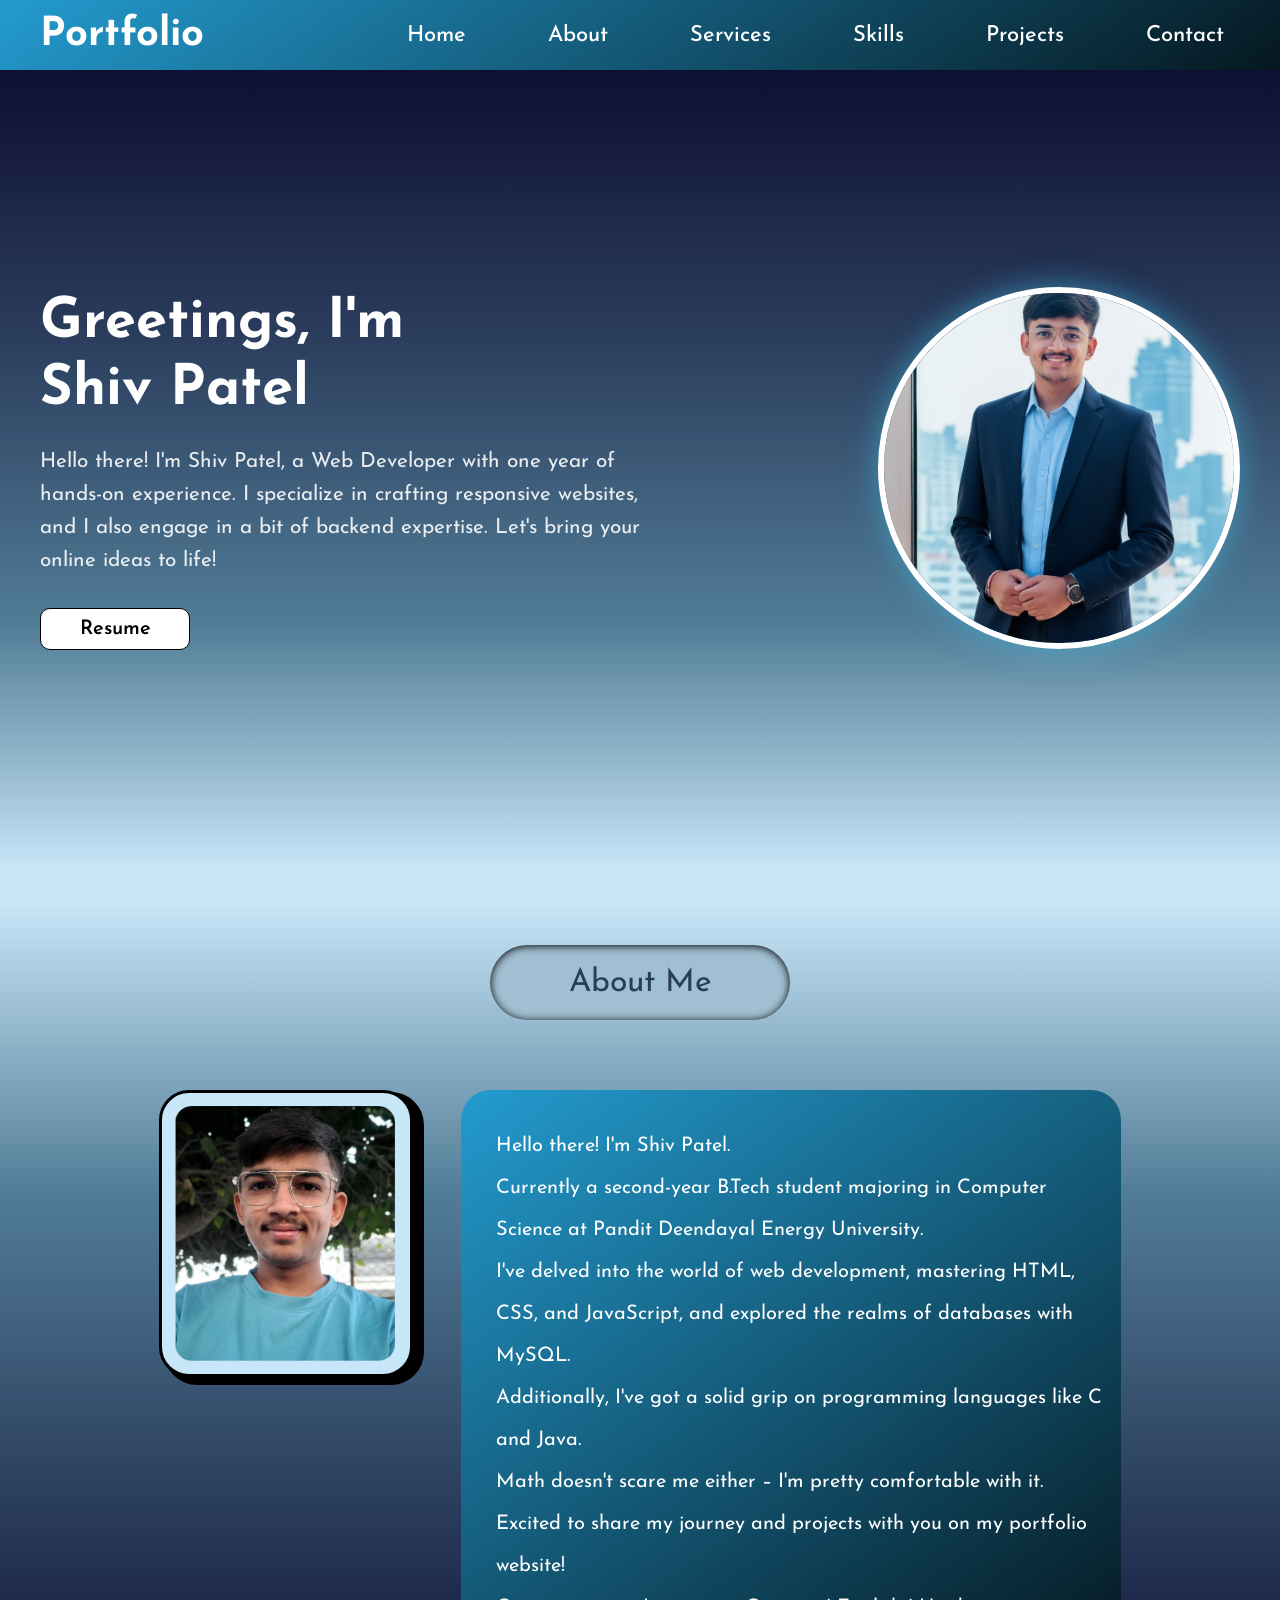
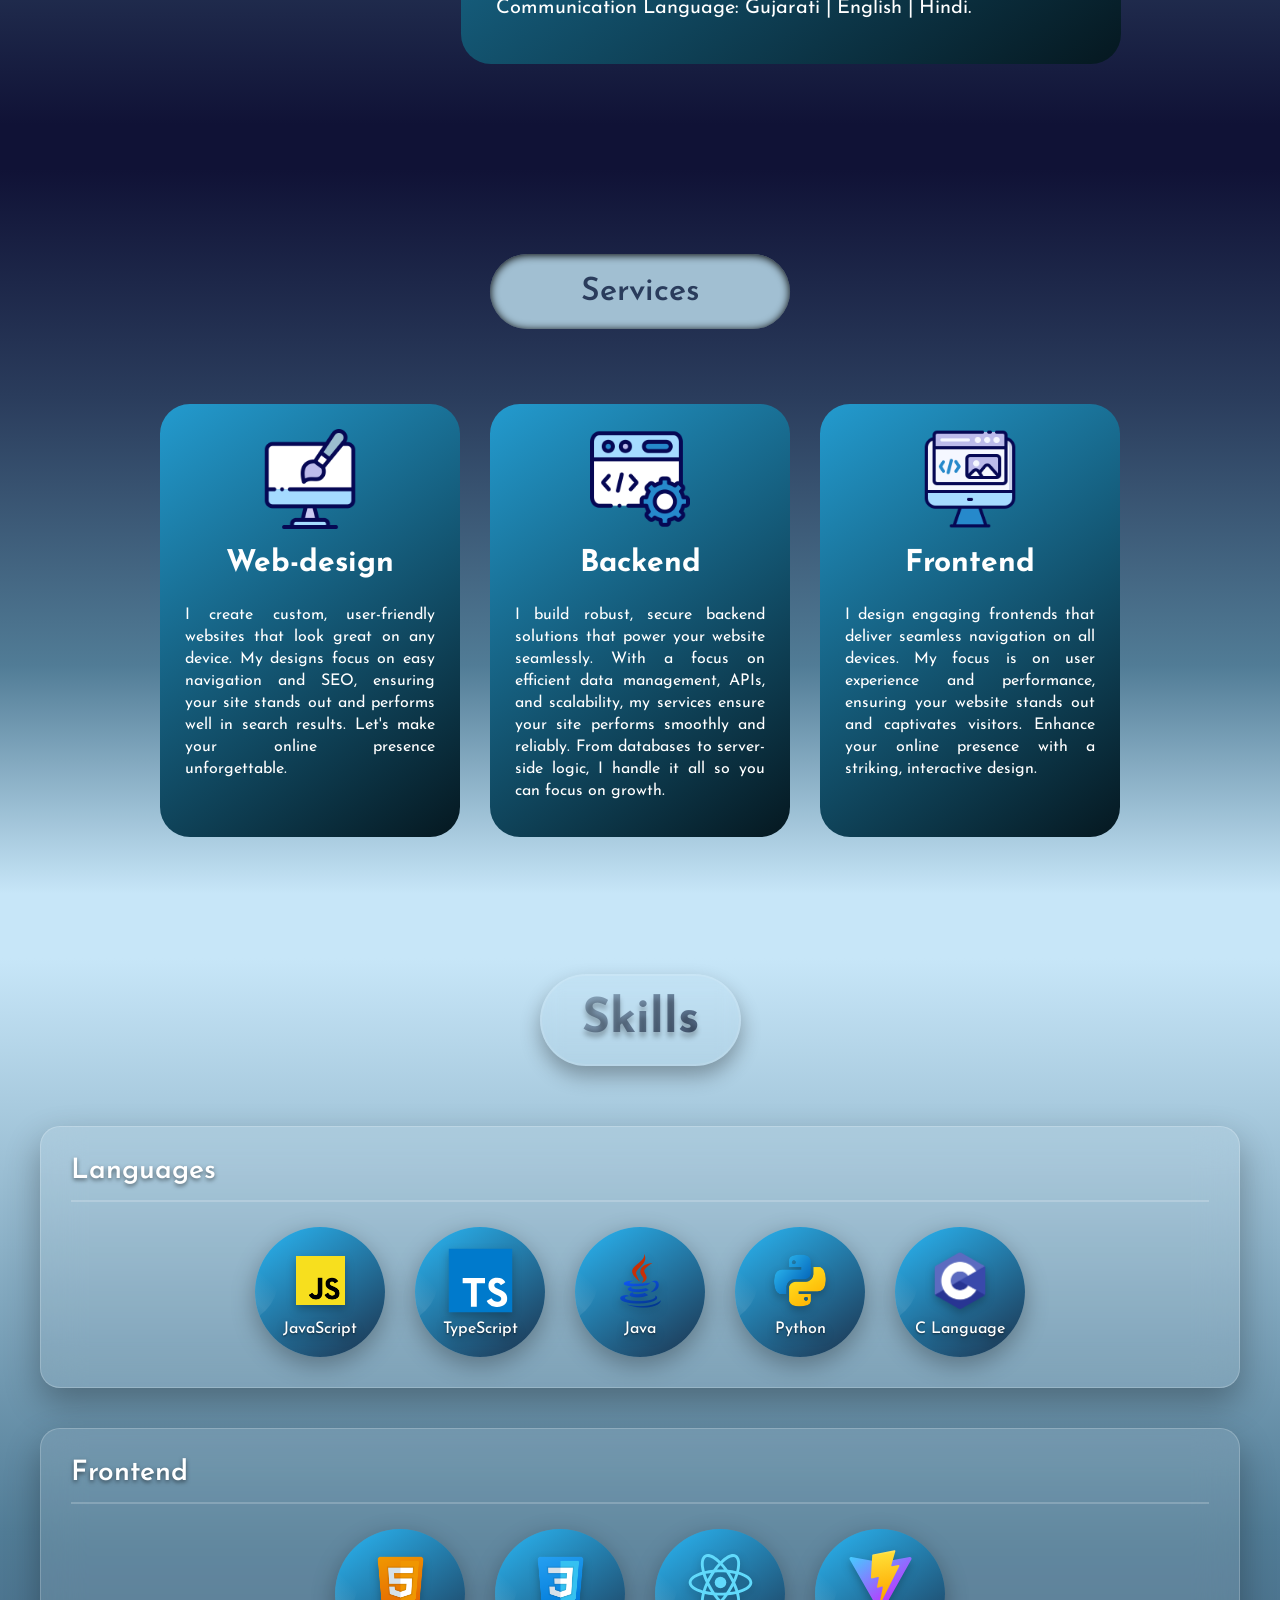
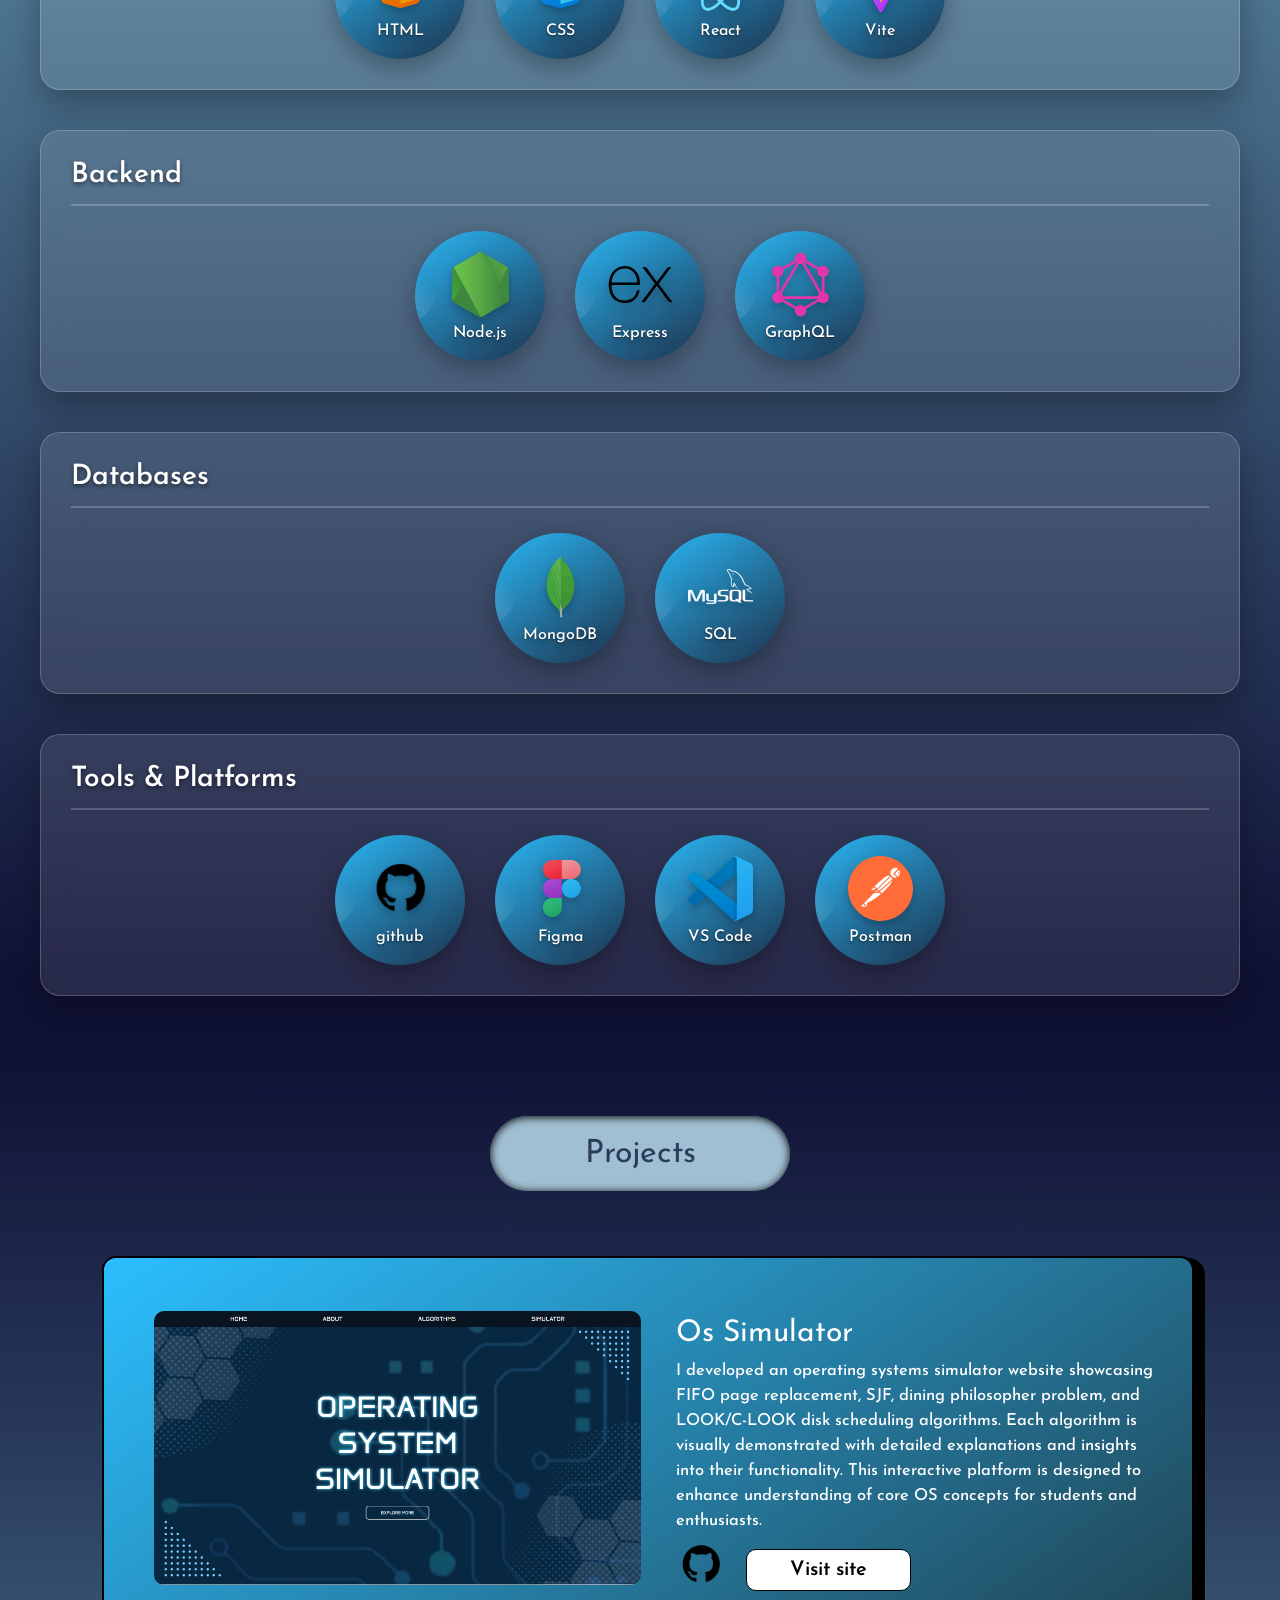
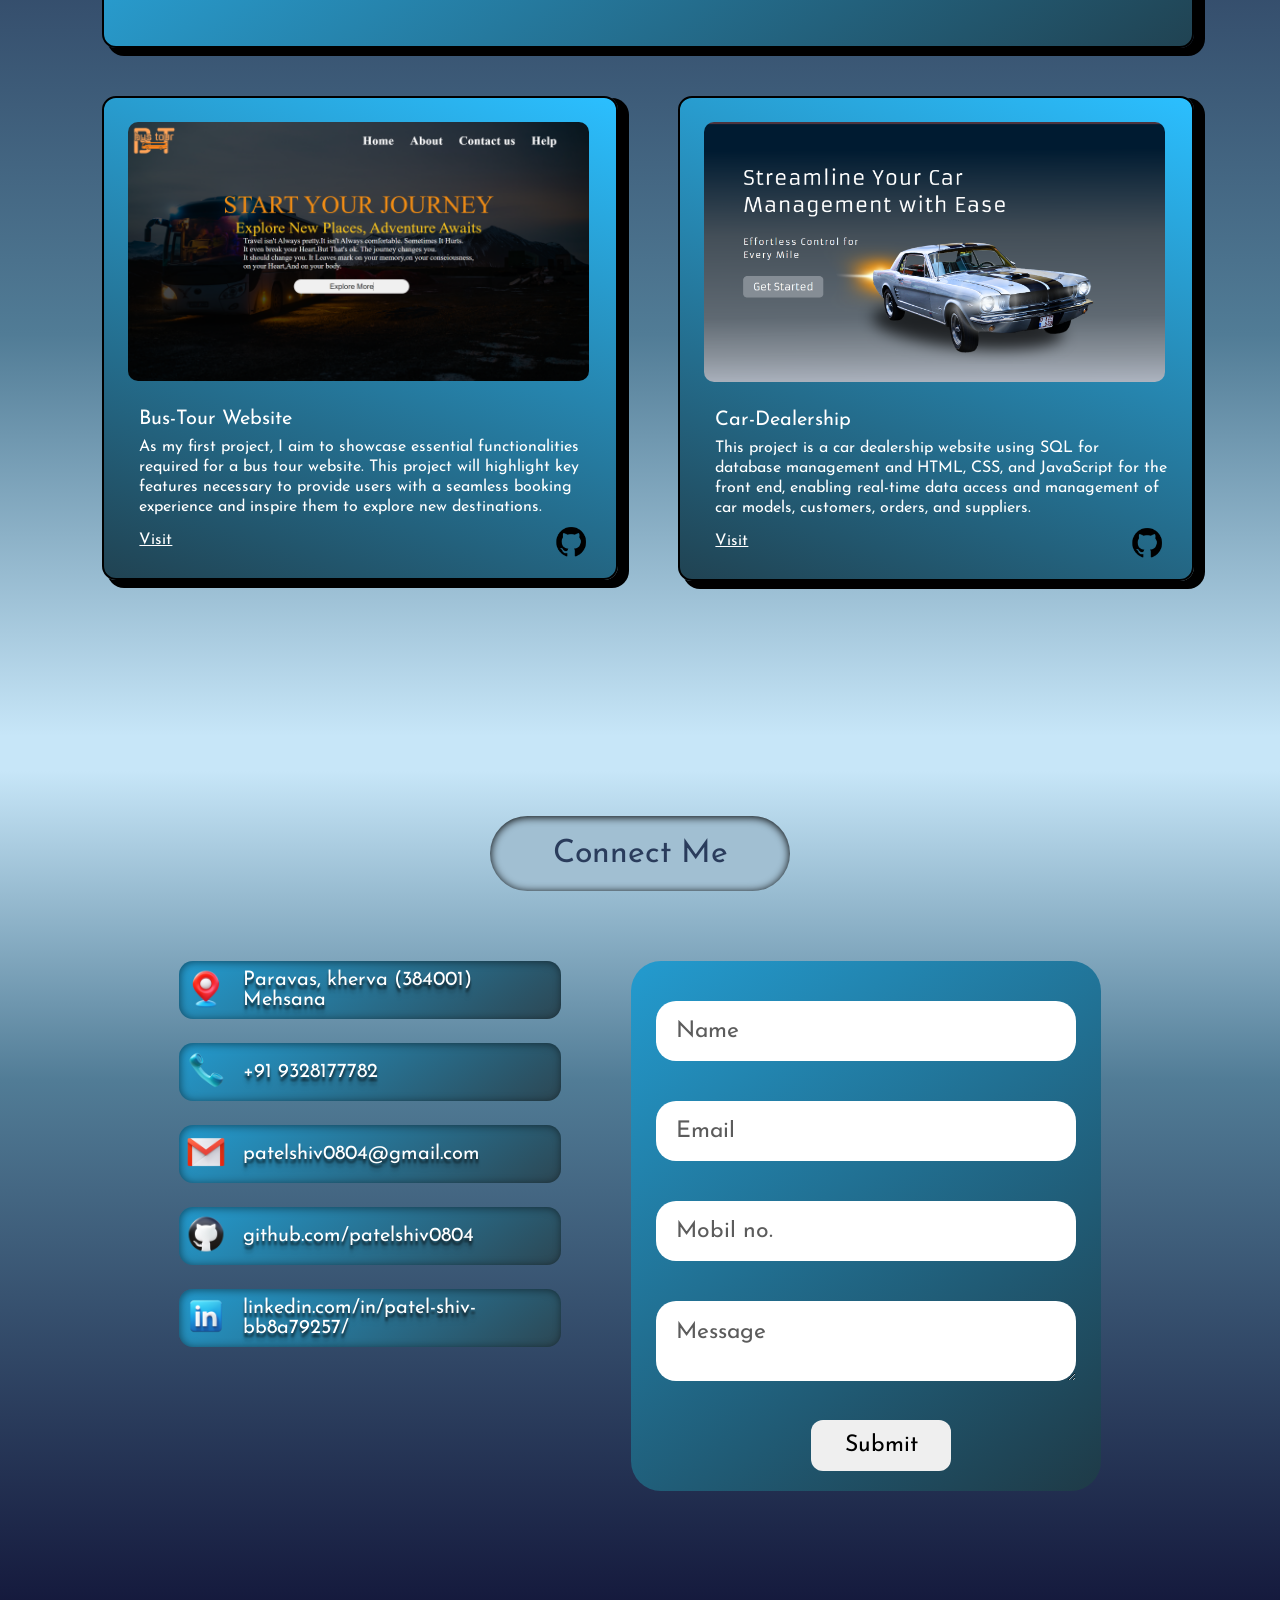
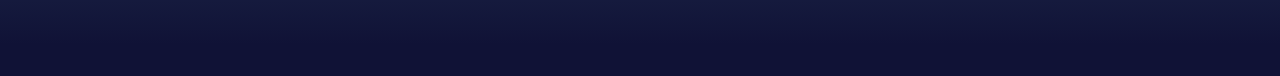
<file: index.html>
<!DOCTYPE html>
<html lang="en">

<head>
    <meta charset="UTF-8">
    <meta name="viewport" content="width=device-width, initial-scale=1.0">
    <title>Portfolio</title>
    <link rel="preconnect" href="https://fonts.googleapis.com">
    <link rel="preconnect" href="https://fonts.gstatic.com" crossorigin>
    <link href="https://fonts.googleapis.com/css2?family=Josefin+Sans:ital,wght@0,100..700;1,100..700&display=swap"
        rel="stylesheet">
    <link rel="stylesheet" href="style.css">
</head>

<body>
    <!-- <div class="navbar">
        <nav>
            <ul>Portfolio</ul>
            <div class="nav_text">
                <a class="hover" href="#navbar">Home</a>
                <a class="hover" href="#about">About</a>
                <a class="hover" href="#service">Services</a>
                <a class="hover" href="#skill">Skills</a>
                <a class="hover" href="#project">Project</a>
                <a class="hover" href="#connect">Connect me</a>
            </div>
        </nav>
    </div> -->

    <div class="desktop-navbar">
        <nav class="desktop-nav">
            <a href="#" class="logo">Portfolio</a>
            <div class="desktop-nav-links">
                <a href="#navbar">Home</a>
                <a href="#about">About</a>
                <a href="#service">Services</a>
                <a href="#skill">Skills</a>
                <a href="#project">Projects</a>
                <a href="#connect">Contact</a>
            </div>
        </nav>
    </div>

    <!-- Mobile Bottom Navbar -->
    
    <div class="mobile-navbar">
        <div class="mobile-nav-container">
            <a href="#navbar" class="mobile-nav-item active" data-section="home">
                <svg class="nav-icon" viewBox="0 0 24 24" fill="currentColor">
                    <path d="M10 20v-6h4v6h5v-8h3L12 3 2 12h3v8z" />
                </svg>
                <span class="nav-text">Home</span>
            </a>

            <a href="#about" class="mobile-nav-item" data-section="about">
                <svg class="nav-icon" viewBox="0 0 24 24" fill="currentColor">
                    <path
                        d="M12 2C6.48 2 2 6.48 2 12s4.48 10 10 10 10-4.48 10-10S17.52 2 12 2zm-2 15l-5-5 1.41-1.41L10 14.17l7.59-7.59L19 8l-9 9z" />
                </svg>
                <span class="nav-text">About</span>
            </a>

            <a href="#service" class="mobile-nav-item" data-section="services">
                <svg class="nav-icon" viewBox="0 0 24 24" fill="currentColor">
                    <path
                        d="M19 3H5c-1.1 0-2 .9-2 2v14c0 1.1.9 2 2 2h14c1.1 0 2-.9 2-2V5c0-1.1-.9-2-2-2zm-5 14H7v-2h7v2zm3-4H7v-2h10v2zm0-4H7V7h10v2z" />
                </svg>
                <span class="nav-text">Services</span>
            </a>

            <a href="#skill" class="mobile-nav-item" data-section="skills">
                <svg class="nav-icon" viewBox="0 0 24 24" fill="currentColor">
                    <path
                        d="M20 3H4c-1.1 0-2 .9-2 2v11c0 1.1.9 2 2 2h3l-1 1v2h12v-2l-1-1h3c1.1 0 2-.9 2-2V5c0-1.1-.9-2-2-2zm-1 13H5V5h14v11z" />
                </svg>
                <span class="nav-text">Skills</span>
            </a>

            <a href="#project" class="mobile-nav-item" data-section="projects">
                <svg class="nav-icon" viewBox="0 0 24 24" fill="currentColor">
                    <path
                        d="M20 6h-2.18c.11-.31.18-.65.18-1a2.996 2.996 0 0 0-5.5-1.65l-.5.67-.5-.68C10.96 2.54 10.05 2 9 2 7.34 2 6 3.34 6 5c0 .35.07.69.18 1H4c-1.11 0-1.99.89-1.99 2L2 19c0 1.11.89 2 2 2h16c1.11 0 2-.89 2-2V8c0-1.11-.89-2-2-2zm-5-2c.55 0 1 .45 1 1s-.45 1-1 1-1-.45-1-1 .45-1 1-1zM9 4c.55 0 1 .45 1 1s-.45 1-1 1-1-.45-1-1 .45-1 1-1z" />
                </svg>
                <span class="nav-text">Projects</span>
            </a>

            <a href="#connect" class="mobile-nav-item" data-section="contact">
                <svg class="nav-icon" viewBox="0 0 24 24" fill="currentColor">
                    <path
                        d="M12 2C6.48 2 2 6.48 2 12s4.48 10 10 10 10-4.48 10-10S17.52 2 12 2zm-2 15l-5-5 1.41-1.41L10 14.17l7.59-7.59L19 8l-9 9z" />
                </svg>
                <span class="nav-text">Contact</span>
            </a>
        </div>
    </div>

    <div id="navbar" class="first">
        <div class="middle">

            <div class="info">
                <div class="upper">
                    <p class="gretting">Greetings, I'm</p>
                    <p class="gretting">Shiv Patel</p>
                </div>
                <div class="about">
                    <p>Hello there! I'm Shiv Patel, a Web Developer with one year of hands-on experience. I specialize
                        in
                        crafting responsive
                        websites, and I also engage in a bit of backend expertise. Let's bring your online ideas to
                        life!
                    </p>
                </div>
                <div class="btn">
                    <a href="Shiv_Patel_22BCP317.pdf"><button class="button2">Resume</button></a>
                </div>
            </div>

            <div class="photo">
                <img src="Shiv_patel.png" alt="">
            </div>
        </div>

    </div>

    <div id="about" class="second">

        <div class="heading">
            <p>About Me</p>
        </div>


        <div class="second_middle">

            <div class="second_photo">
                <img src="photo/shiv.png" alt="">
            </div>

            <div class="second_info">
                <div class="information">
                    <p class="second_greating">Hello there! I'm Shiv Patel.</p>
                    <p class="second_collage">
                        Currently a second-year B.Tech student majoring in Computer
                        Science at Pandit Deendayal Energy University.
                    </p>
                    <p class="second_skills">
                        I've delved into the world of web development, mastering HTML,
                        CSS, and JavaScript, and explored the realms of databases with
                        MySQL.
                    </p>
                    <p class="second_languages">
                        Additionally, I've got a solid grip on programming languages
                        like C and Java.
                    </p>
                    <p class="second_maths">
                        Math doesn't scare me either – I'm pretty comfortable with it.
                        Excited to share my journey and projects with you on my
                        portfolio website!
                    </p>
                    <p class="second_communication">
                        Communication Language: Gujarati | English | Hindi.
                    </p>
                </div>
            </div>
        </div>
    </div>

    <div id="service" class="third">

        <div class="third_heading">
            <p>Services</p>
        </div>

        <div class="services_card">

            <div class="card1">
                <div class="card1_img">
                    <img src="photo/service/web-design.png" alt="">
                </div>

                <div class="card1_text">
                    <h2>Web-design</h2>
                    <p>I create custom, user-friendly websites that look great on any device. My designs focus on easy
                        navigation and SEO,
                        ensuring your site stands out and performs well in search results. Let's make your online
                        presence unforgettable.
                    </p>
                </div>

            </div>

            <div class="card2">
                <div class="card2_img">
                    <img src="photo/service/coding.png" alt="">
                </div>

                <div class="card2_text">
                    <h2>Backend</h2>
                    <p>I build robust, secure backend solutions that power your website seamlessly. With a focus on
                        efficient data management,
                        APIs, and scalability, my services ensure your site performs smoothly and reliably. From
                        databases to server-side logic,
                        I handle it all so you can focus on growth.</p>
                </div>
            </div>

            <div class="card3">

                <div class="card3_img">

                    <img src="photo/service/web.png" alt="">
                </div>

                <div class="card3_text">
                    <h2>Frontend</h2>
                    <p>I design engaging frontends that deliver seamless navigation on all devices. My focus is on user
                        experience and
                        performance, ensuring your website stands out and captivates visitors. Enhance your online
                        presence with a striking,
                        interactive design.
                    </p>
                </div>
            </div>

        </div>
    </div>


    <!-- <div id="skill" class="fourth">

        <div class="fourth_heading">
            <p>Skills</p>
        </div>

        <div class="skills">
            <div class="first_set">
                <div class="first_set_heading">
                    <p class="head_ing"> Web-Technologies</p>
                </div>

                <div class="first_set_skills">
                    <div class="html1">
                        <div class="html_img">
                            <img class="html" src="photo/skills/html.png" alt="">
                        </div>

                        <div class="html_text">
                            <p>Html</p>
                        </div>
                    </div>

                    <div class="css1">
                        <div class="css_img">
                            <img class="css" src="photo/skills/css.png" alt="">
                        </div>

                        <div class="css_text">
                            <p>Css</p>
                        </div>
                    </div>


                    <div class="js1">
                        <div class="js_img">
                            <img class="js" src="photo/skills/js.png" alt="">
                        </div>

                        <div class="js_text">
                            <p>JavaScript</p>
                        </div>
                    </div>

                    <div class="figma1">
                        <div class="figma_img">
                            <img class="figma" src="photo/skills/figma.png" alt="">
                        </div>

                        <div class="figma_text">
                            <p>Figma</p>
                        </div>
                    </div>

                    <div class="sql1">
                        <div class="sql_img">
                            <img class="sql" src="photo/skills/express-original.svg" alt="">
                        </div>

                        <div class="sql_text">
                            <p>Sql</p>
                        </div>
                    </div>

                    <div class="sql1">
                        <div class="sql_img">
                            <img class="sql" src="photo/skills/graphql-plain.svg" alt="">
                        </div>

                        <div class="sql_text">
                            <p>Sql</p>
                        </div>
                    </div>

                    <div class="sql1">
                        <div class="sql_img">
                            <img class="sql" src="photo/skills/mongodb-original.svg" alt="">
                        </div>

                        <div class="sql_text">
                            <p>Sql</p>
                        </div>
                    </div>

                    <div class="sql1">
                        <div class="sql_img">
                            <img class="sql" src="photo/skills/nodejs-original.svg" alt="">
                        </div>

                        <div class="sql_text">
                            <p>Sql</p>
                        </div>
                    </div>

                    <div class="sql1">
                        <div class="sql_img">
                            <img class="sql" src="photo/skills/react.svg" alt="">
                        </div>

                        <div class="sql_text">
                            <p>Sql</p>
                        </div>
                    </div>

                    <div class="sql1">
                        <div class="sql_img">
                            <img class="sql" src="photo/skills/typescript-original.svg" alt="">
                        </div>

                        <div class="sql_text">
                            <p>Sql</p>
                        </div>
                    </div>
                </div>

            </div>


            <div class="second_set">
                <div class="second_set_heading">
                    <p class="head_ing"> Programming Languages</p>
                </div>


                <div class="second_set_skills">
                    <div class="clanguage1">
                        <div class="clanguage_img">
                            <img class="clanguage" src="photo/skills/clanguage.png" alt="">
                        </div>

                        <div class="clanguage_text">
                            <p>Language</p>
                        </div>
                    </div>

                    <div class="java1">
                        <div class="java_img">
                            <img class="java" src="photo/skills/java.png" alt="">
                        </div>

                        <div class="java_text">
                            <p>Java</p>
                        </div>
                    </div>

                    <div class="python1">
                        <div class="python_img">
                            <img class="python" src="photo/skills/python.png" alt="">
                        </div>

                        <div class="python_text">
                            <p>Python</p>
                        </div>
                    </div>
                </div>

            </div>

            <div class="third_set">
                <div class="third_set_heading">
                    <p class="head_ing"> Version Control language </p>
                </div>

                <div class="third_set_skills">
                    <div class="github1">
                        <div class="github_img">
                            <img class="git" src="photo/skills/github.png" alt="">
                        </div>

                        <div class="github_text">
                            <p>Git-Hub</p>
                        </div>
                    </div>
                </div>


            </div>
        </div>
    </div> -->

    <div id="skill" class="fourth">
        <div class="fourth_heading">
            <h1>Skills</h1>
        </div>

        <div class="skills-container">
            <!-- Languages -->
            <div class="skill-category">
                <div class="category-header">
                    <!-- <div class="category-icon">🎯</div> -->
                    <h2 class="category-title">Languages</h2>
                </div>
                <div class="skills-grid">
                    <div class="skill-item">
                        <div class="skill-circle">
                            <div class="skill-icon">
                                <img src="photo/skills/js.png" alt="JavaScript">
                            </div>
                            <div class="skill-name">JavaScript</div>
                        </div>
                    </div>
                    <div class="skill-item">
                        <div class="skill-circle">
                            <div class="skill-icon">
                                <img src="photo/skills/typescript-original.svg" alt="TypeScript">
                            </div>
                            <div class="skill-name">TypeScript</div>
                        </div>
                    </div>
                    <div class="skill-item">
                        <div class="skill-circle">
                            <div class="skill-icon">
                                <img src="photo/skills/java.png" alt="Java">
                            </div>
                            <div class="skill-name">Java</div>
                        </div>
                    </div>
                    <div class="skill-item">
                        <div class="skill-circle">
                            <div class="skill-icon">
                                <img src="photo/skills/python.png" alt="Python">
                            </div>
                            <div class="skill-name">Python</div>
                        </div>
                    </div>
                    <div class="skill-item">
                        <div class="skill-circle">
                            <div class="skill-icon">
                                <img src="photo/skills/clanguage.png" alt="C Language">
                            </div>
                            <div class="skill-name">C Language</div>
                        </div>
                    </div>
                </div>
            </div>

            <!-- Frontend -->
            <div class="skill-category">
                <div class="category-header">
                    <!-- <div class="category-icon">💡</div> -->
                    <h2 class="category-title">Frontend</h2>
                </div>
                <div class="skills-grid">
                    <div class="skill-item">
                        <div class="skill-circle">
                            <div class="skill-icon">
                                <img src="photo/skills/html.png" alt="HTML">
                            </div>
                            <div class="skill-name">HTML</div>
                        </div>
                    </div>
                    <div class="skill-item">
                        <div class="skill-circle">
                            <div class="skill-icon">
                                <img src="photo/skills/css.png" alt="CSS">
                            </div>
                            <div class="skill-name">CSS</div>
                        </div>
                    </div>
                    <div class="skill-item">
                        <div class="skill-circle">
                            <div class="skill-icon">
                                <img src="photo/skills/react.svg" alt="React">
                            </div>
                            <div class="skill-name">React</div>
                        </div>
                    </div>
                    <div class="skill-item">
                        <div class="skill-circle">
                            <div class="skill-icon">
                                <img src="photo/skills/Vite.svg" alt="Vite">
                            </div>
                            <div class="skill-name">Vite</div>
                        </div>
                    </div>
                </div>
            </div>

            <!-- Backend -->
            <div class="skill-category">
                <div class="category-header">
                    <!-- <div class="category-icon">🧠</div> -->
                    <h2 class="category-title">Backend</h2>
                </div>
                <div class="skills-grid">
                    <div class="skill-item">
                        <div class="skill-circle">
                            <div class="skill-icon">
                                <img src="photo/skills/nodejs-original.svg" alt="Node.js">
                            </div>
                            <div class="skill-name">Node.js</div>
                        </div>
                    </div>
                    <div class="skill-item">
                        <div class="skill-circle">
                            <div class="skill-icon">
                                <img src="photo/skills/express-original.svg" alt="Express">
                            </div>
                            <div class="skill-name">Express</div>
                        </div>
                    </div>
                    <div class="skill-item">
                        <div class="skill-circle">
                            <div class="skill-icon">
                                <img src="photo/skills/graphql-plain.svg" alt="GraphQL">
                            </div>
                            <div class="skill-name">GraphQL</div>
                        </div>
                    </div>
                </div>
            </div>

            <!-- Databases -->
            <div class="skill-category">
                <div class="category-header">
                    <!-- <div class="category-icon">🗄️</div> -->
                    <h2 class="category-title">Databases</h2>
                </div>
                <div class="skills-grid">
                    <div class="skill-item">
                        <div class="skill-circle">
                            <div class="skill-icon">
                                <img src="photo/skills/mongodb-original.svg" alt="MongoDB">
                            </div>
                            <div class="skill-name">MongoDB</div>
                        </div>
                    </div>
                    <div class="skill-item">
                        <div class="skill-circle">
                            <div class="skill-icon">
                                <img src="photo/skills/mysql.png" alt="SQL">
                            </div>
                            <div class="skill-name">SQL</div>
                        </div>
                    </div>
                </div>
            </div>

            <!-- Tools & Platforms -->
            <div class="skill-category">
                <div class="category-header">
                    <!-- <div class="category-icon">🛠️</div> -->
                    <h2 class="category-title">Tools & Platforms</h2>
                </div>
                <div class="skills-grid">
                    <div class="skill-item">
                        <div class="skill-circle">
                            <div class="skill-icon">
                                <img src="photo/skills/github.png" alt="Git">
                            </div>
                            <div class="skill-name">github</div>
                        </div>
                    </div>
                    <div class="skill-item">
                        <div class="skill-circle">
                            <div class="skill-icon">
                                <img src="photo/skills/figma.png" alt="Figma">
                            </div>
                            <div class="skill-name">Figma</div>
                        </div>
                    </div>
                    <div class="skill-item">
                        <div class="skill-circle">
                            <div class="skill-icon">
                                <img src="photo/skills/vscode-original.svg" alt="VS Code">
                            </div>
                            <div class="skill-name">VS Code</div>
                        </div>
                    </div>
                    <div class="skill-item">
                        <div class="skill-circle">
                            <div class="skill-icon">
                                <img src="photo/skills/Postman.svg" alt="Postman">
                            </div>
                            <div class="skill-name">Postman</div>
                        </div>
                    </div>
                </div>
            </div>
        </div>
    </div>

    <div id="project" class="fifth">
        <div class="fifth_heading">
            <p>Projects</p>
        </div>

        <div class="projects">
            <div class="project1">
                <div class="project1_img">
                    <a href="https://patelshiv0804.github.io/OS/"><img src="photo/os_simulator.png" alt=""></a>
                </div>

                <div class="project1_half">
                    <div class="project1_heading">
                        <p>Os Simulator</p>
                    </div>

                    <div class="project1_about">
                        <p>I developed an operating systems simulator website showcasing FIFO page replacement, SJF,
                            dining philosopher problem,
                            and LOOK/C-LOOK disk scheduling algorithms. Each algorithm is visually demonstrated with
                            detailed explanations and
                            insights into their functionality. This interactive platform is designed to enhance
                            understanding of core OS concepts
                            for students and enthusiasts.</p>
                    </div>

                    <div class="project1_bottom">


                        <a href="https://github.com/patelshiv0804/OS"><img src="photo/skills/github.png" alt=""></a>

                        <a class="visit" href="https://patelshiv0804.github.io/OS/"><button class="button1">Visit
                                site</button></a>
                    </div>
                </div>
            </div>


            <div class="projects_middle">
                <div class="project2">

                    <div class="project2_img">
                        <a href="https://github.com/patelshiv0804/newrepo"><img src="photo/bus_website.png" alt=""></a>
                    </div>

                    <div class="project2_heading">
                        <p>Bus-Tour Website</p>
                    </div>

                    <div class="project2_about">
                        <p>As my first project, I aim to showcase essential functionalities required for a bus tour
                            website.
                            This project will highlight key features necessary to provide users with a seamless booking
                            experience and inspire
                            them to explore new destinations.</p>
                    </div>

                    <div class="project2_bottom">
                        <a class="visit" href="https://patelshiv0804.github.io/newrepo/">Visit</a>

                        <a href="https://github.com/patelshiv0804/newrepo"><img src="photo/skills/github.png"
                                alt=""></a>
                    </div>
                </div>

                <div class="project3">
                    <div class="project3_img">
                        <a href="https://github.com/patelshiv0804/car_dealership_project/tree/main/main_files"><img
                                src="photo/car_dealership.png" alt=""></a>
                    </div>

                    <div class="project3_heading">
                        <p>Car-Dealership</p>
                    </div>

                    <div class="project3_about">
                        <p>This project is a car dealership website using SQL for database management and HTML, CSS, and
                            JavaScript for the front
                            end, enabling real-time data access and management of car models, customers, orders, and
                            suppliers.
                        </p>
                    </div>

                    <div class="project3_bottom">
                        <a class="visit"
                            href="https://github.com/patelshiv0804/car_dealership_project/tree/main/main_files">Visit</a>

                        <a href="https://github.com/patelshiv0804/car_dealership_project/tree/main/main_files"><img
                                src="photo/skills/github.png" alt=""></a>
                    </div>
                </div>
            </div>
        </div>
    </div>


    <div id="connect" class="sixth">

        <div class="sixth_heading">
            <p>Connect Me</p>
        </div>

        <div class="sixth_info_left">
            <div class="location">
                <div class="location_icon">
                    <img src="photo/3d-icon/location.png" alt="">
                </div>

                <div class="location_info">
                    <p>Paravas, kherva (384001)
                        Mehsana</p>
                </div>
            </div>


            <div class="phone">
                <div class="phone_icon">
                    <img src="photo/3d-icon/phone.png" alt="">
                </div>

                <div class="phone_info">
                    <a href="tel:+919328177782">
                        <p>+91 9328177782</p>
                    </a>
                </div>
            </div>

            <a class="mailto" href="mailto:patelshiv0804@gmail.com">
                <div class="gmail">
                    <div class="gmail_icon">
                        <img src="photo/3d-icon/gmail.png" alt="">
                    </div>

                    <div class="gmail_info">
                        <p> patelshiv0804@gmail.com </p>
                    </div>
                </div>
            </a>

            <a class="githubto" href="https://github.com/patelshiv0804">
                <div class="github">
                    <div class="github_icon">
                        <img src="photo/3d-icon/github3d.png" alt="">
                    </div>

                    <div class="github_info">
                        <p>github.com/patelshiv0804</p>
                    </div>
                </div>
            </a>

            <a class="linkedinto" href="https://www.linkedin.com/in/patel-shiv-bb8a79257/">
                <div class="linkedin">
                    <div class="linkedin_icon">
                        <img src="photo/3d-icon/linkedin.png" alt="">
                    </div>

                    <div class="linkedin_info">
                        <p>linkedin.com/in/patel-shiv-bb8a79257/</p>
                    </div>
                </div>
            </a>

        </div>

        <div class="sixth_info_right">

            <div class="message_box">
                <input type="text" placeholder="Name">

                <input type="email" placeholder="Email">

                <input type="tel" placeholder="Mobil no.">

                <textarea name="message" id="message" placeholder="Message"></textarea>

                <button class="button3">Submit</button>
            </div>
        </div>

    </div>


</body>

</html>
</file>
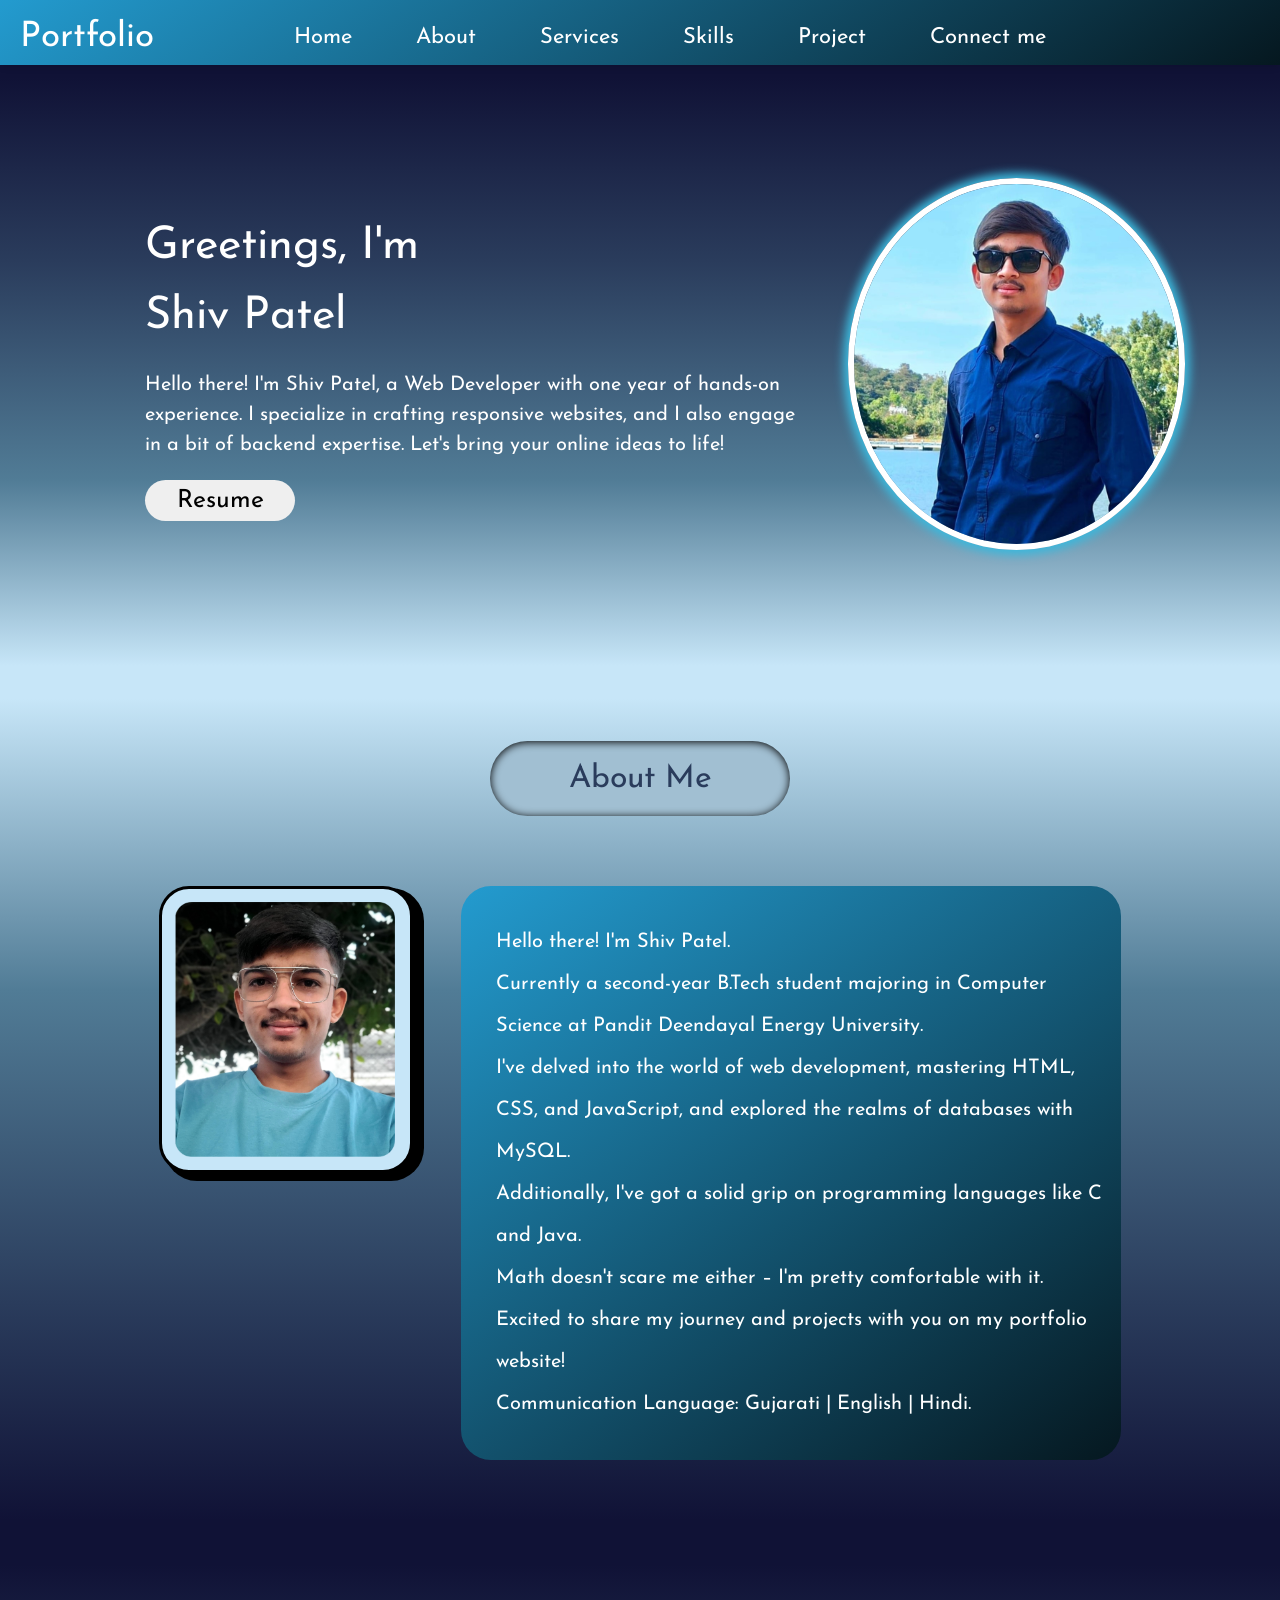
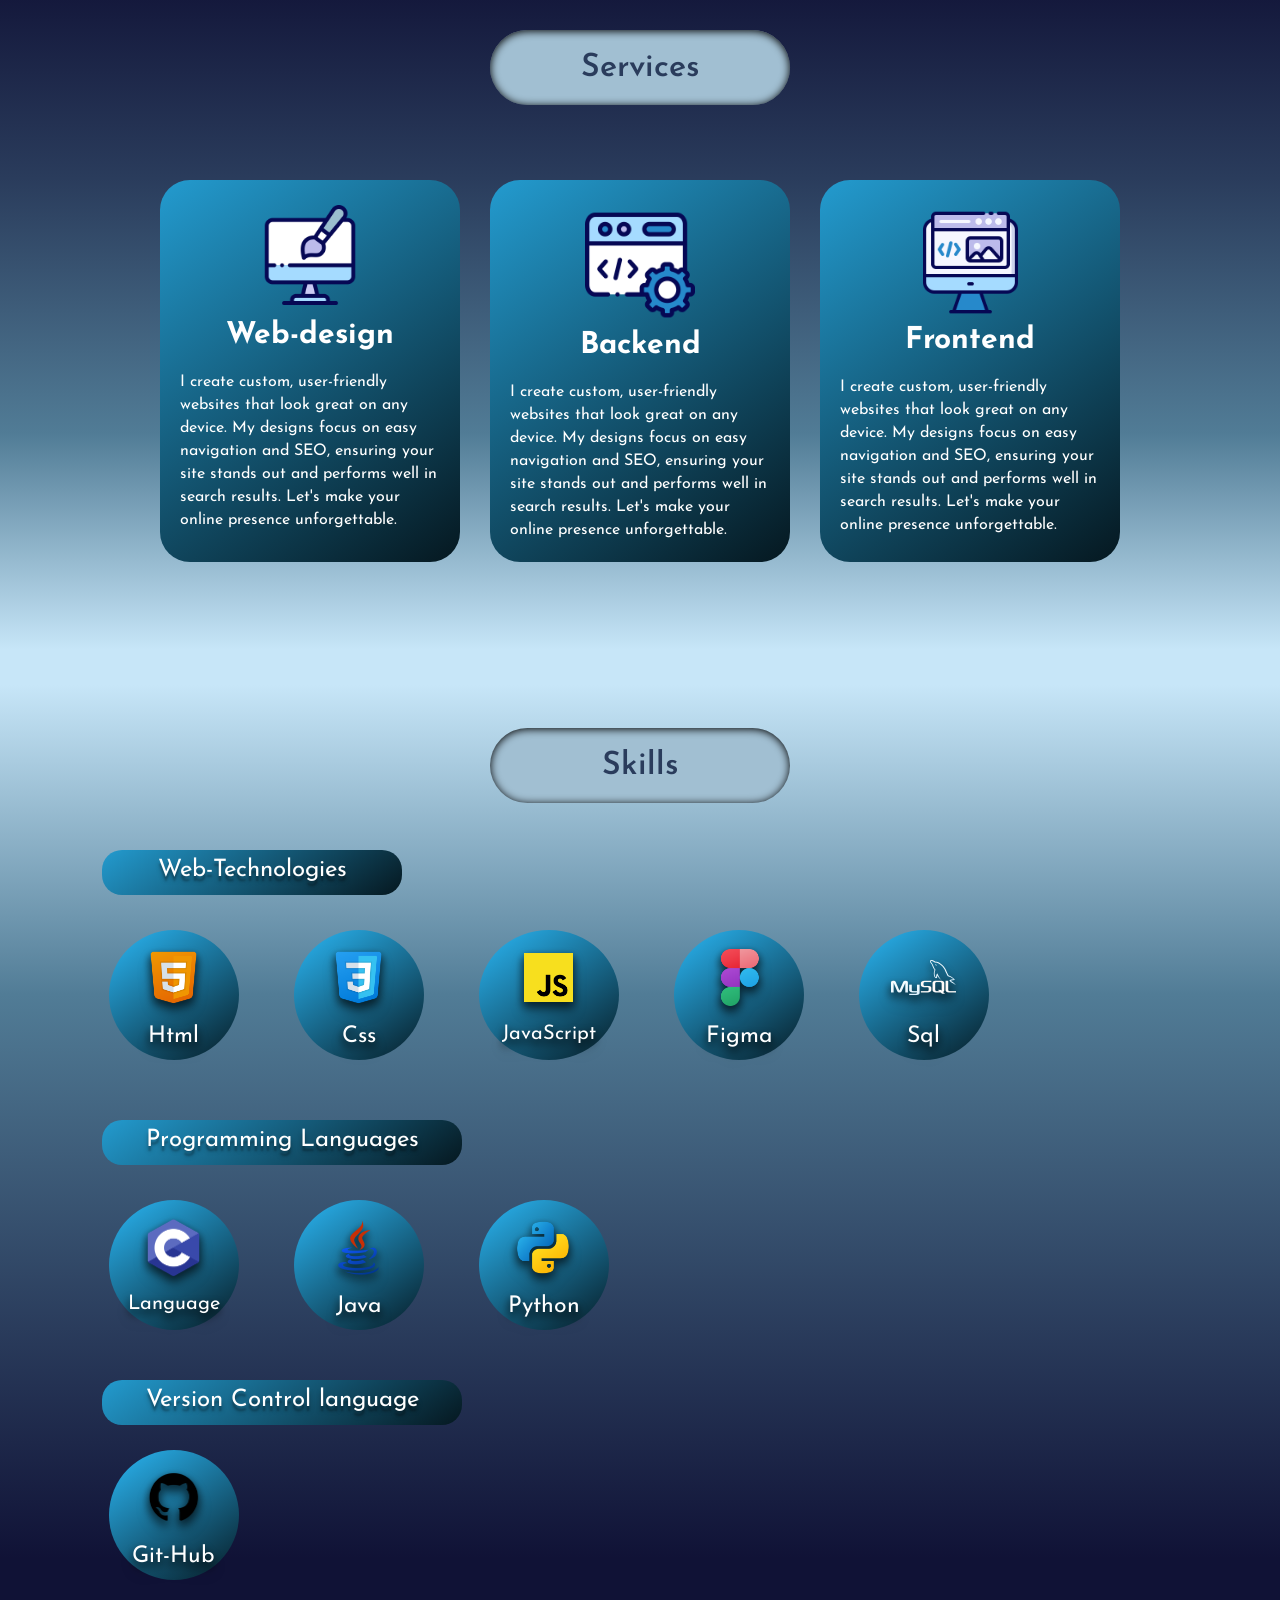
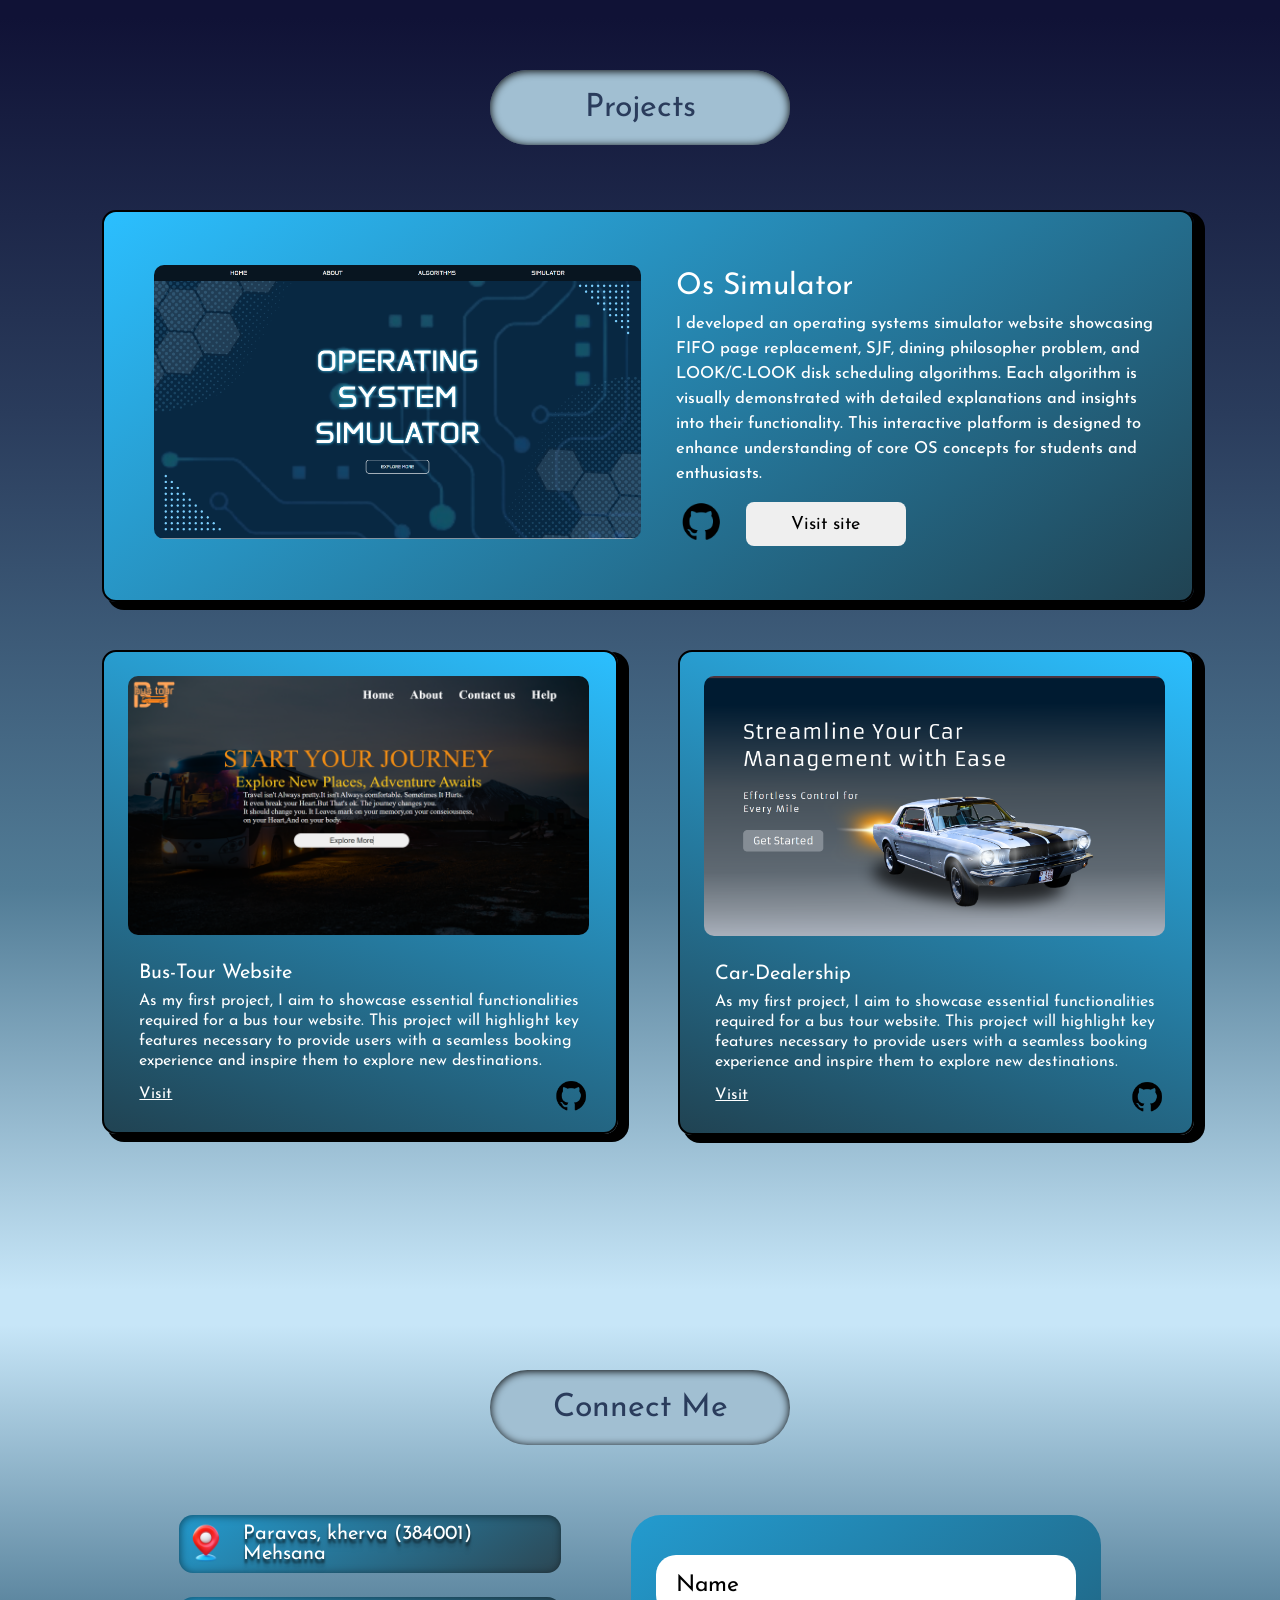
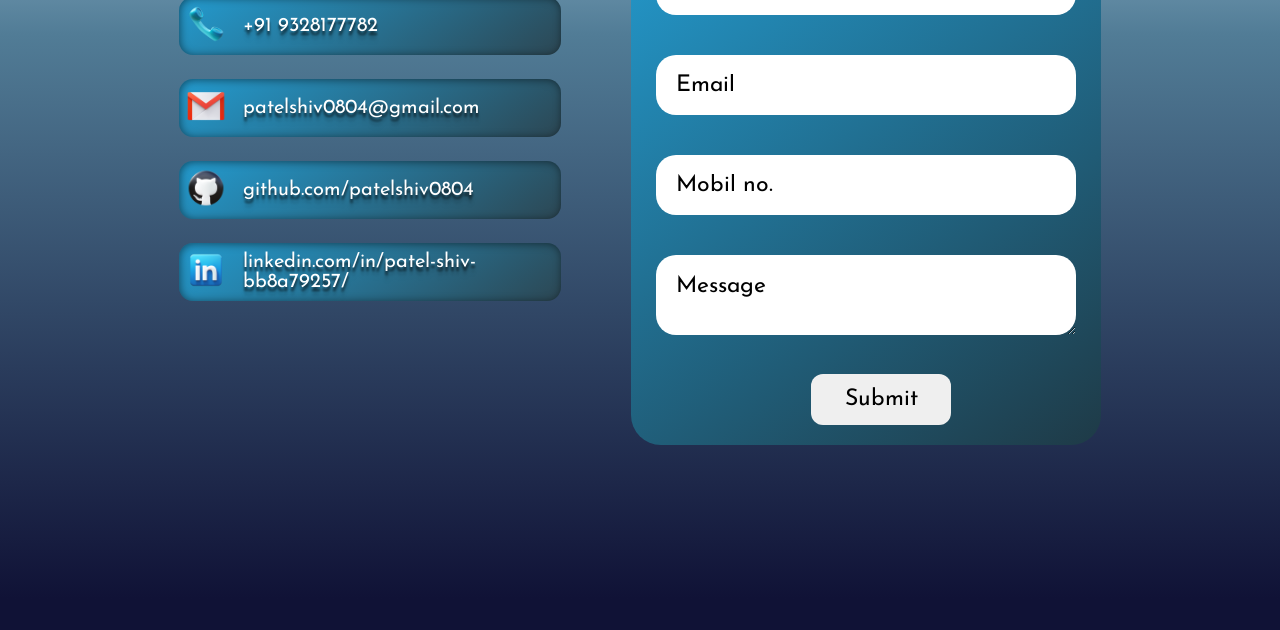
<file: main_files/index.html>
<!DOCTYPE html>
<html lang="en">

<head>
    <meta charset="UTF-8">
    <meta name="viewport" content="width=device-width, initial-scale=1.0">
    <title>Document</title>
    <link rel="preconnect" href="https://fonts.googleapis.com">
    <link rel="preconnect" href="https://fonts.gstatic.com" crossorigin>
    <link href="https://fonts.googleapis.com/css2?family=Josefin+Sans:ital,wght@0,100..700;1,100..700&display=swap"
        rel="stylesheet">
    <link rel="stylesheet" href="style.css">
</head>

<body>
    <div class="navbar">
        <nav>
            <ul>Portfolio</ul>
            <div class="nav_text">
                <a class="hover" href="#navbar">Home</a>
                <a class="hover" href="#about">About</a>
                <a class="hover" href="#service">Services</a>
                <a class="hover" href="#skill">Skills</a>
                <a class="hover" href="#project">Project</a>
                <a class="hover" href="#connect">Connect me</a>
            </div>
        </nav>
    </div>
    <div id="navbar" class="first">


        <div class="middle">

            <div class="info">
                <div class="upper">
                    <p class="gretting">Greetings, I'm</p>
                    <p class="gretting">Shiv Patel</p>
                </div>
                <div class="about">
                    <p>Hello there! I'm Shiv Patel, a Web Developer with one year of hands-on experience. I specialize
                        in
                        crafting responsive
                        websites, and I also engage in a bit of backend expertise. Let's bring your online ideas to
                        life!
                    </p>
                </div>
                <div class="btn">
                    <a href="#"><button>Resume</button></a>
                </div>
            </div>

            <div class="photo">
                <img src="photo/photo_2.jpg" alt="">
            </div>
        </div>

    </div>

    <div id="about" class="second">

        <div class="heading">
            <p>About Me</p>
        </div>


        <div class="second_middle">

            <div class="second_photo">
                <img src="photo/shiv.png" alt="">
            </div>

            <div class="second_info">
                <div class="information">
                    <p class="second_greating">Hello there! I'm Shiv Patel.</p>
                    <p class="second_collage">
                        Currently a second-year B.Tech student majoring in Computer
                        Science at Pandit Deendayal Energy University.
                    </p>
                    <p class="second_skills">
                        I've delved into the world of web development, mastering HTML,
                        CSS, and JavaScript, and explored the realms of databases with
                        MySQL.
                    </p>
                    <p class="second_languages">
                        Additionally, I've got a solid grip on programming languages
                        like C and Java.
                    </p>
                    <p class="second_maths">
                        Math doesn't scare me either – I'm pretty comfortable with it.
                        Excited to share my journey and projects with you on my
                        portfolio website!
                    </p>
                    <p class="second_communication">
                        Communication Language: Gujarati | English | Hindi.
                    </p>
                </div>
            </div>
        </div>
    </div>

    <div id="service" class="third">

        <div class="third_heading">
            <p>Services</p>
        </div>

        <div class="services_card">

            <div class="card1">
                <div class="card1_img">
                    <img src="photo/service/web-design.png" alt="">
                </div>

                <div class="card1_text">
                    <h2>Web-design</h2>
                    <p>I create custom, user-friendly websites that look great on any device. My designs focus on easy
                        navigation and SEO,
                        ensuring your site stands out and performs well in search results. Let's make your online
                        presence unforgettable.
                    </p>
                </div>

            </div>

            <div class="card2">
                <div class="card2_img">
                    <img src="photo/service/coding.png" alt="">
                </div>

                <div class="card2_text">
                    <h2>Backend</h2>
                    <p>I create custom, user-friendly websites that look great on any device. My designs focus on easy
                        navigation and SEO,
                        ensuring your site stands out and performs well in search results. Let's make your online
                        presence unforgettable.
                    </p>
                </div>
            </div>

            <div class="card3">

                <div class="card3_img">

                    <img src="photo/service/web.png" alt="">
                </div>

                <div class="card3_text">
                    <h2>Frontend</h2>
                    <p>I create custom, user-friendly websites that look great on any device. My designs focus on easy
                        navigation and SEO,
                        ensuring your site stands out and performs well in search results. Let's make your online
                        presence unforgettable.
                    </p>
                </div>
            </div>

        </div>


    </div>


    <div id="skill" class="fourth">

        <div class="fourth_heading">
            <p>Skills</p>
        </div>

        <div class="skills">
            <div class="first_set">
                <div class="first_set_heading">
                    <p class="head_ing"> Web-Technologies</p>
                </div>

                <div class="first_set_skills">
                    <div class="html1">
                        <div class="html_img">
                            <img class="html" src="photo/skills/html.png" alt="">
                        </div>

                        <div class="html_text">
                            <p>Html</p>
                        </div>
                    </div>

                    <div class="css1">
                        <div class="css_img">
                            <img class="css" src="photo/skills/css.png" alt="">
                        </div>

                        <div class="css_text">
                            <p>Css</p>
                        </div>
                    </div>


                    <div class="js1">
                        <div class="js_img">
                            <img class="js" src="photo/skills/js.png" alt="">
                        </div>

                        <div class="js_text">
                            <p>JavaScript</p>
                        </div>
                    </div>

                    <div class="figma1">
                        <div class="figma_img">
                            <img class="figma" src="photo/skills/figma.png" alt="">
                        </div>

                        <div class="figma_text">
                            <p>Figma</p>
                        </div>
                    </div>

                    <div class="sql1">
                        <div class="sql_img">
                            <img class="sql" src="photo/skills/mysql.png" alt="">
                        </div>

                        <div class="sql_text">
                            <p>Sql</p>
                        </div>
                    </div>
                </div>

            </div>


            <div class="second_set">
                <div class="second_set_heading">
                    <p class="head_ing"> Programming Languages</p>
                </div>


                <div class="second_set_skills">
                    <div class="clanguage1">
                        <div class="clanguage_img">
                            <img class="clanguage" src="photo/skills/clanguage.png" alt="">
                        </div>

                        <div class="clanguage_text">
                            <p>Language</p>
                        </div>
                    </div>

                    <div class="java1">
                        <div class="java_img">
                            <img class="java" src="photo/skills/java.png" alt="">
                        </div>

                        <div class="java_text">
                            <p>Java</p>
                        </div>
                    </div>

                    <div class="python1">
                        <div class="python_img">
                            <img class="python" src="photo/skills/python.png" alt="">
                        </div>

                        <div class="python_text">
                            <p>Python</p>
                        </div>
                    </div>
                </div>

            </div>

            <div class="third_set">
                <div class="third_set_heading">
                    <p class="head_ing"> Version Control language </p>
                </div>

                <div class="third_set_skills">
                    <div class="github1">
                        <div class="github_img">
                            <img class="git" src="photo/skills/github.png" alt="">
                        </div>

                        <div class="github_text">
                            <p>Git-Hub</p>
                        </div>
                    </div>
                </div>


            </div>
        </div>
    </div>

    <div id="project" class="fifth">
        <div class="fifth_heading">
            <p>Projects</p>
        </div>

        <div class="projects">
            <div class="project1">
                <div class="project1_img">
                    <a href="#"><img src="photo/os_simulator.png" alt=""></a>
                </div>

                <div class="project1_half">
                    <div class="project1_heading">
                        <p>Os Simulator</p>
                    </div>

                    <div class="project1_about">
                        <p>I developed an operating systems simulator website showcasing FIFO page replacement, SJF,
                            dining philosopher problem,
                            and LOOK/C-LOOK disk scheduling algorithms. Each algorithm is visually demonstrated with
                            detailed explanations and
                            insights into their functionality. This interactive platform is designed to enhance
                            understanding of core OS concepts
                            for students and enthusiasts.</p>
                    </div>

                    <div class="project1_bottom">


                        <a href="#"><img src="photo/skills/github.png" alt=""></a>

                        <a class="visit" href="#"><button>Visit site</button></a>
                    </div>
                </div>
            </div>


            <div class="projects_middle">
                <div class="project2">

                    <div class="project2_img">
                        <a href="#"><img src="photo/bus_website.png" alt=""></a>
                    </div>

                    <div class="project2_heading">
                        <p>Bus-Tour Website</p>
                    </div>

                    <div class="project2_about">
                        <p>As my first project, I aim to showcase essential functionalities required for a bus tour
                            website.
                            This project will highlight key features necessary to provide users with a seamless booking
                            experience and inspire
                            them to explore new destinations.</p>
                    </div>

                    <div class="project2_bottom">
                        <a class="visit" href="#">Visit</a>

                        <a href="#"><img src="photo/skills/github.png" alt=""></a>
                    </div>
                </div>

                <div class="project3">
                    <div class="project3_img">
                        <a href="#"><img src="photo/car_dealership.png" alt=""></a>
                    </div>

                    <div class="project3_heading">
                        <p>Car-Dealership</p>
                    </div>

                    <div class="project3_about">
                        <p>As my first project, I aim to showcase essential functionalities required for a bus tour
                            website.
                            This project will highlight key features necessary to provide users with a seamless booking
                            experience and inspire
                            them to explore new destinations.</p>
                    </div>

                    <div class="project3_bottom">
                        <a class="visit" href="#">Visit</a>

                        <a href="#"><img src="photo/skills/github.png" alt=""></a>
                    </div>
                </div>
            </div>
        </div>
    </div>


    <div id="connect" class="sixth">

        <div class="sixth_heading">
            <p>Connect Me</p>
        </div>

        <div class="sixth_info_left">
            <div class="location">
                <div class="location_icon">
                    <img src="photo/3d-icon/location.png" alt="">
                </div>

                <div class="location_info">
                    <p>Paravas, kherva (384001)
                        Mehsana</p>
                </div>
            </div>


            <div class="phone">
                <div class="phone_icon">
                    <img src="photo/3d-icon/phone.png" alt="">
                </div>

                <div class="phone_info">
                    <p>+91 9328177782</p>
                </div>
            </div>

            <a class="mailto" href="mailto:patelshiv0804@gmail.com">
                <div class="gmail">
                    <div class="gmail_icon">
                        <img src="photo/3d-icon/gmail.png" alt="">
                    </div>

                    <div class="gmail_info">
                        <p> patelshiv0804@gmail.com </p>
                    </div>
                </div>
            </a>

            <a class="githubto" href="https://github.com/patelshiv0804">
                <div class="github">
                    <div class="github_icon">
                        <img src="photo/3d-icon/github3d.png" alt="">
                    </div>

                    <div class="github_info">
                        <p>github.com/patelshiv0804</p>
                    </div>
                </div>
            </a>

            <a class="linkedinto" href="https://www.linkedin.com/in/patel-shiv-bb8a79257/">
                <div class="linkedin">
                    <div class="linkedin_icon">
                        <img src="photo/3d-icon/linkedin.png" alt="">
                    </div>

                    <div class="linkedin_info">
                        <p>linkedin.com/in/patel-shiv-bb8a79257/</p>
                    </div>
                </div>
            </a>

        </div>

        <div class="sixth_info_right">

            <div class="message_box">
                <input type="text" placeholder="Name">

                <input type="email" placeholder="Email">

                <input type="tel" placeholder="Mobil no.">

                <textarea name="message" id="message" placeholder="Message"></textarea>

                <button>Submit</button>
            </div>
        </div>

    </div>


</body>

</html>
</file>
<file: style.css>
* {
    margin: 0;
    padding: 0;
    font-family: "Josefin Sans", sans-serif;
    font-optical-sizing: auto;
    font-weight: 300px;
    font-style: normal;
    color: white;
}

html {
    scroll-behavior: smooth;
}


.first {
    background: linear-gradient(180deg,
            #101236 2.1%,
            #2a3c5c 32.6%,
            #517c96 69.1%,
            #c7e6f8);
    /* height: 100vh; */
    height: auto;
    /* margin-top: -30px; */
    padding-top: 1px;
}



.navbar {
    display: flex;
    position: sticky;
    top: 0;
    z-index: 1000;
    background: linear-gradient(145deg, #239BCF 0%, #000 118%);
    width: 100%;
    box-shadow: 0 4px 6px -1px rgba(0, 0, 0, 0.1);
    padding: 10px 0;

}

nav {
    display: flex;
}

ul {
    margin-top: 10px;
    margin-left: 50px;
    font-size: 40px;
    list-style-type: none;
    padding: 0;
}

.nav_text {
    margin-top: 16px;
    margin-left: 196px;
    font-size: 25px;
    display: flex;
    gap: 70px;
}

.nav_text a {
    text-decoration: none;
    color: white;
}

.nav_text a:hover {
    color: rgb(40 177 237);
}


.desktop-navbar {
    display: flex;
    position: sticky;
    top: 0;
    z-index: 1000;
    background: linear-gradient(145deg, #239BCF 0%, #000 118%);
    width: 100%;
    box-shadow: 0 4px 6px -1px rgba(0, 0, 0, 0.1);
    padding: 15px 0;
    backdrop-filter: blur(10px);
}

.desktop-nav {
    display: flex;
    justify-content: space-between;
    align-items: center;
    width: 100%;
    max-width: 1200px;
    margin: 0 auto;
    padding: 0 20px;
}

.logo {
    font-size: clamp(24px, 4vw, 40px);
    font-weight: bold;
    color: white;
    text-decoration: none;
    position: relative;
    transition: all 0.3s ease;
}

.logo::after {
    content: '';
    position: absolute;
    bottom: -5px;
    left: 0;
    width: 0;
    height: 3px;
    background: linear-gradient(90deg, #28b1ed, #239BCF);
    transition: width 0.3s ease;
}

.logo:hover::after {
    width: 100%;
}

.desktop-nav-links {
    display: flex;
    gap: clamp(20px, 5vw, 50px);
    align-items: center;
}

.desktop-nav-links a {
    text-decoration: none;
    color: white;
    font-size: clamp(16px, 2.5vw, 22px);
    font-weight: 500;
    position: relative;
    padding: 8px 16px;
    border-radius: 25px;
    transition: all 0.4s cubic-bezier(0.25, 0.46, 0.45, 0.94);
    overflow: hidden;
}

.desktop-nav-links a::before {
    content: '';
    position: absolute;
    top: 0;
    left: -100%;
    width: 100%;
    height: 100%;
    background: linear-gradient(90deg, transparent, rgba(40, 177, 237, 0.3), transparent);
    transition: left 0.5s ease;
}

.desktop-nav-links a::after {
    content: '';
    position: absolute;
    bottom: 0;
    left: 50%;
    width: 0;
    height: 2px;
    background: linear-gradient(90deg, #28b1ed, #239BCF);
    transition: all 0.3s ease;
    transform: translateX(-50%);
}

.desktop-nav-links a:hover {
    color: #28b1ed;
    transform: translateY(-2px);
    box-shadow: 0 5px 15px rgba(40, 177, 237, 0.3);
}

.desktop-nav-links a:hover::before {
    left: 100%;
}

.desktop-nav-links a:hover::after {
    width: 80%;
}

/* Mobile Bottom Navbar */
.mobile-navbar {
    display: none;
    position: fixed;
    bottom: 0;
    left: 0;
    right: 0;
    z-index: 1000;
    background: linear-gradient(145deg, #239BCF 0%, #000 100%);
    padding: 10px 20px 20px 20px;
    border-radius: 20px 20px 0 0;
    box-shadow: 0 -10px 30px rgba(0, 0, 0, 0.3);
    backdrop-filter: blur(20px);
    animation: slideUp 0.5s ease;
}

@keyframes slideUp {
    from {
        transform: translateY(100%);
        opacity: 0;
    }

    to {
        transform: translateY(0);
        opacity: 1;
    }
}

.mobile-nav-container {
    display: flex;
    justify-content: space-around;
    align-items: center;
    max-width: 400px;
    margin: 0 auto;
}

.mobile-nav-item {
    display: flex;
    flex-direction: column;
    align-items: center;
    text-decoration: none;
    color: white;
    transition: all 0.3s cubic-bezier(0.25, 0.46, 0.45, 0.94);
    padding: 8px 12px;
    border-radius: 15px;
    position: relative;
    overflow: hidden;
    perspective: 1000px;
    min-width: 50px;
}

.mobile-nav-item::before {
    content: '';
    position: absolute;
    top: 0;
    left: 0;
    right: 0;
    bottom: 0;
    background: linear-gradient(45deg, rgba(40, 177, 237, 0.2), transparent);
    border-radius: 15px;
    opacity: 0;
    transition: opacity 0.3s ease;
}

.nav-icon {
    width: 24px;
    height: 24px;
    margin-bottom: 4px;
    transition: all 0.4s cubic-bezier(0.25, 0.46, 0.45, 0.94);
    transform-style: preserve-3d;
    filter: drop-shadow(0 2px 4px rgba(0, 0, 0, 0.2));
}

.nav-text {
    font-size: 10px;
    font-weight: 500;
    opacity: 0.8;
    transition: all 0.3s ease;
    text-transform: uppercase;
    letter-spacing: 0.5px;
}

/* 3D Hover Effects */
.mobile-nav-item:hover {
    transform: translateY(-8px) scale(1.05);
    box-shadow: 0 10px 25px rgba(35, 155, 207, 0.4);
}

.mobile-nav-item:hover::before {
    opacity: 1;
}

.mobile-nav-item:hover .nav-icon {
    transform: rotateY(360deg) scale(1.2);
    filter: drop-shadow(0 4px 8px rgba(35, 155, 207, 0.6));
    color: #28b1ed;
}

.mobile-nav-item:hover .nav-text {
    opacity: 1;
    transform: translateY(-2px);
    color: #28b1ed;
    text-shadow: 0 2px 4px rgba(0, 0, 0, 0.3);
}

/* Active state */
.mobile-nav-item.active {
    background: rgba(40, 177, 237, 0.3);
    transform: translateY(-4px);
    box-shadow: 0 6px 15px rgba(35, 155, 207, 0.4);
}

.mobile-nav-item.active .nav-icon {
    transform: scale(1.1);
    filter: drop-shadow(0 3px 6px rgba(35, 155, 207, 0.5));
    color: #28b1ed;
}

.mobile-nav-item.active .nav-text {
    opacity: 1;
    color: #28b1ed;
    font-weight: 600;
}

/* Ripple effect */
.mobile-nav-item::after {
    content: '';
    position: absolute;
    top: 50%;
    left: 50%;
    width: 0;
    height: 0;
    background: rgba(40, 177, 237, 0.4);
    border-radius: 50%;
    transform: translate(-50%, -50%);
    transition: width 0.4s ease, height 0.4s ease;
}

.mobile-nav-item:active::after {
    width: 100px;
    height: 100px;
}

/* Demo Content */
.demo-content {
    padding: 50px 20px 100px 20px;
    text-align: center;
    color: white;
    max-width: 1200px;
    margin: 0 auto;
}

.demo-content h1 {
    font-size: clamp(2rem, 5vw, 3rem);
    margin-bottom: 20px;
    color: #fff;
    text-shadow: 0 2px 4px rgba(0, 0, 0, 0.3);
}

.demo-content p {
    font-size: clamp(1rem, 2.5vw, 1.2rem);
    line-height: 1.6;
    margin-bottom: 30px;
    opacity: 0.9;
}

.demo-section {
    margin: 100px 0;
    padding: 50px 20px;
    background: rgba(255, 255, 255, 0.1);
    border-radius: 20px;
    backdrop-filter: blur(10px);
}

/* Responsive Design */
@media (max-width: 768px) {
    .desktop-navbar {
        display: none;
    }

    .mobile-navbar {
        display: block;
    }

    .demo-content {
        padding-bottom: 120px;
    }
}

@media (max-width: 480px) {
    .mobile-navbar {
        padding: 8px 15px 15px 15px;
    }

    .mobile-nav-item {
        padding: 6px 8px;
        min-width: 45px;
    }

    .nav-icon {
        width: 20px;
        height: 20px;
    }

    .nav-text {
        font-size: 9px;
    }
}

/* .middle .upper {
    font-size: 52px;
    line-height: 70px;
}

.middle {
    margin-top: 180px;
    margin-left: 185px;
    height: 400px;
    display: flex;
    padding-bottom: 100px;
}

.middle .about {
    margin-top: 18px;
    line-height: 30px;
    font-size: 21px;
    max-width: 690px;
}

.middle .photo img {
    border-radius: 50%;
    height: 400px;
    width: 375px;
    margin-left: 60px;
    margin-top: -50px;
    border: #ffffff;
    border-style: solid;
    border-width: 6px;
    box-shadow: 0 0 10px 5px #3cb8dc;
}

.btn a {
    text-decoration: none;
}

.btn a:hover {
    text-decoration: none;
}

.button2 {
    height: 20px;
    width: 150px;
    justify-content: center;
    display: flex;
    align-items: center;
    background-color: white;
    color: black;
    margin-top: 15px;
    border-radius: 10px;
    font-size: 20px;
    font-weight: 600;
    padding: 1em 2em;
    cursor: pointer;
    transition: all 0.3s ease-in-out;
    border: 1px solid black;
    box-shadow: 0 0 0 0 black;

}

.button2:hover {
    transform: translateY(-4px) translateX(-2px);
    box-shadow: 2px 5px 0 0 black;
    background-color: #479bc1;
    color: white;
    text-decoration: none;
    transition: 0.3s;
}


.button2:active {
    transform: translateY(2px) translateX(1px);
    box-shadow: 0 0 0 0 black;
    background-color: #479bc1;
    color: white;
    transition: 0.3s
}
 */


/* .middle .btn button {
    width: 150px;

    height: fit-content;
    padding: 8px;
    font-size: 25px;
    margin-top: 20px;
    border-radius: 10px;
  
    border-style: none;
} */



/* 
@media (max-width: 1440px) and (min-width: 1023px) {
    .navbar {
        flex-direction: row;
        align-items: center;
    }

    .nav_text {
        margin-left: 140px;
        gap: 5vw;
        font-size: 22px;
    }

    ul {
        margin-left: 20px;
        font-size: 35px;
    }

    .middle {
        flex-direction: row;
        align-items: center;
        margin-left: 50px;
        margin-top: 100px;
        justify-content: center;
    }

    .middle .about {
        font-size: 20px;
       
        width: 51vw;

    }

    .middle .photo {
        margin-left: 30px;
    }

    .middle .photo img {
        margin-left: 20px;
        margin-top: 0;
        
        height: auto;
        width: 325px;
    }

    .middle .upper {
        font-size: 45px;
    }
}

@media (max-width: 1023px) and (min-width: 767px) {

    .navbar {
        flex-direction: row;
        align-items: center;
    }

    .nav_text {
        margin-left: 90px;
        gap: 5vw;
        font-size: 17px;
        margin-top: 10px;
    }

    ul {
        margin-left: 20px;
        font-size: 26px;
        margin-top: 6px;
    }

    .middle {
        flex-direction: row;
        align-items: center;
        margin-left: 10px;
        margin-top: 50px;
        justify-content: center;
    }

    .middle .about {
        font-size: 17px;
     
        width: 51vw;
        margin-top: 18px;
        line-height: 25px;
    }

    .middle .upper {
        font-size: 33px;
        line-height: 45px;
    }

    .middle .photo {
        margin-left: 30px;
    }

    .middle .photo img {
        margin-left: 20px;
        margin-top: 0;
        height: auto;
        width: 31vw;
    }
} */

.container {
    max-width: 1200px;
    margin: 0 auto;
    padding: 0 20px;
}

#navbar {
    padding: 40px 0;
    min-height: 80vh;
    display: flex;
    align-items: center;
    justify-content: center;
}

.middle {
    display: flex;
    align-items: center;
    justify-content: space-between;
    gap: 60px;
    width: 100%;
    max-width: 1200px;
}

.info {
    flex: 1;
    max-width: 600px;
}

.upper {
    font-size: 3.5rem;
    line-height: 1.2;
    margin-bottom: 20px;
    font-weight: 700;
}

.gretting {
    margin: 0;
}

.about {
    font-size: 1.3rem;
    line-height: 1.6;
    margin: 20px 0 30px 0;
    opacity: 0.9;
}

.btn a {
    text-decoration: none;
}

.btn a:hover {
    text-decoration: none;
}

.button2 {
    height: 20px;
    width: 150px;
    justify-content: center;
    display: flex;
    align-items: center;
    background-color: white;
    color: black;
    margin-top: 15px;
    border-radius: 10px;
    font-size: 20px;
    font-weight: 600;
    padding: 1em 2em;
    cursor: pointer;
    transition: all 0.3s ease-in-out;
    border: 1px solid black;
    box-shadow: 0 0 0 0 black;

}

.button2:hover {
    transform: translateY(-4px) translateX(-2px);
    box-shadow: 2px 5px 0 0 black;
    background-color: #479bc1;
    color: white;
    text-decoration: none;
    transition: 0.3s;
}


.button2:active {
    transform: translateY(2px) translateX(1px);
    box-shadow: 0 0 0 0 black;
    background-color: #479bc1;
    color: white;
    transition: 0.3s
}


.photo {
    flex-shrink: 0;
}

.photo img {
    border-radius: 50%;
    width: 350px;
    height: 350px;
    object-fit: cover;
    border: 6px solid white;
    box-shadow: 0 0 30px rgba(60, 184, 220, 0.6);
    transition: transform 0.3s ease;
}

.photo img:hover {
    transform: scale(1.05);
}

@media (max-width: 1024px) {
    .middle {
        gap: 40px;
    }

    .upper {
        font-size: 3rem;
    }

    .about {
        font-size: 1.2rem;
    }

    .photo img {
        width: 300px;
        height: 300px;
    }
}


@media (max-width: 768px) {
    .middle {
        flex-direction: column;
        text-align: center;
        gap: 40px;
        padding: 20px 0;
    }

    #navbar {
        min-height: auto;
    }

    .info {
        order: 2;
        justify-content: center;
        display: flex;
        flex-direction: column;
        align-items: center;

    }

    .photo {
        order: 1;
    }

    .upper {
        font-size: 2.5rem;
    }

    .about {
        font-size: 1.1rem;
        max-width: 100%;
    }

    .photo img {
        width: 280px;
        height: 280px;
    }

    #navbar {
        padding: 20px 0;
    }
}

/* Mobile Portrait */
@media (max-width: 480px) {
    .container {
        padding: 0 15px;
    }

    .upper {
        font-size: 2rem;
        line-height: 1.3;
    }

    .about {
        font-size: 1rem;
        line-height: 1.5;
        margin: 15px 0 25px 0;
    }

    .photo img {
        width: 220px;
        height: 220px;
        border-width: 4px;
    }

    .button2 {
        font-size: 1rem;
        padding: 12px 25px;
    }

    .middle {
        gap: 30px;
    }
}

/* Extra Small Devices */
@media (max-width: 375px) {
    .upper {
        font-size: 1.8rem;
    }

    .about {
        font-size: 0.95rem;
    }

    .photo img {
        width: 200px;
        height: 200px;
    }

    .button2 {
        font-size: 0.9rem;
        padding: 10px 20px;
    }
}

/* Large Desktop */
@media (min-width: 1440px) {
    .upper {
        font-size: 4rem;
    }

    .about {
        font-size: 1.4rem;
    }

    .photo img {
        width: 400px;
        height: 400px;
    }

    .middle {
        gap: 80px;
    }
}

/* Ultra Wide Screens */
@media (min-width: 1920px) {
    .container {
        max-width: 1400px;
    }

    .upper {
        font-size: 4.5rem;
    }

    .about {
        font-size: 1.5rem;
    }

    .photo img {
        width: 450px;
        height: 450px;
    }

    .middle {
        gap: 100px;
    }
}





.second {

    /* background-color: black; */
    background: linear-gradient(180deg, #c7e6f8 3.67%, #517c96 36.67%, #2a3c5c 72.1%, #101236 96.67%);
    justify-content: center;
    display: flex;
    /* height: 100vh; */
}

.heading {
    width: 300px;
    height: 75px;
    margin-top: 75px;
    background-color: #A1BFD2;
    justify-content: center;
    display: flex;
    position: absolute;
    border-radius: 50px;

    /* box-shadow: 5px 1px 37px rgb(0, 0, 0); */

    box-shadow: inset 0px 1px 9px rgb(0, 0, 0);

}

.heading p {
    font-size: 32px;
    color: #2a3c5c;

    text-align: center;
    margin: auto;
}

.second {
    background: linear-gradient(180deg, #c7e6f8 3.67%, #517c96 36.67%, #2a3c5c 72.1%, #101236 96.67%);
    justify-content: center;
    display: flex;
}

.heading {
    width: 300px;
    height: 75px;
    margin-top: 75px;
    background-color: #A1BFD2;
    justify-content: center;
    display: flex;
    position: absolute;
    border-radius: 50px;
    box-shadow: inset 0px 1px 9px rgb(0, 0, 0);
}

.heading p {
    font-size: 32px;
    color: #2a3c5c;
    text-align: center;
    margin: auto;
}

/* .second_middle {
    margin-top: 170px;
    display: flex;
}

.second_middle .second_photo {
    width: 266px;
    height: fit-content;
    margin-top: 50px;
    background-color: #C7E6F8;
    border-radius: 30px;
    border: 3px solid #000;
    box-shadow: 8px 5px 0 3px rgba(0, 0, 0, 1);
}

.second_middle .second_photo img {
    width: 240px;
    margin: 13px;
    display: flex;
    justify-content: center;
}

.second_middle .second_info {
    margin-left: 48px;
    margin-top: 50px;
    background: linear-gradient(145deg, #239BCF 0%, #000 118%);
    width: 818px;
    height: 592px;
    border-radius: 30px;
    margin-bottom: 90px;
}

.information {
    font-size: 24px;
    margin: 50px;
    width: 740px;
    height: 482px;
    line-height: 42px;
}

@media (max-width: 1440px) and (min-width: 1023px) {
    .second_middle {
        margin-top: 170px;
        display: flex;
    }

    .second_middle .second_photo {
        width: 248px;
        height: fit-content;
        margin-top: 50px;
        background-color: #C7E6F8;
        border-radius: 30px;
        border: 3px solid #000;
        box-shadow: 8px 5px 0 3px rgba(0, 0, 0, 1);
    }

    .second_middle .second_photo img {
        width: 220px;
        margin: 13px;
    }

    .second_middle .second_info {
        margin-left: 48px;
        margin-top: 50px;
        background: linear-gradient(145deg, #239BCF 0%, #000 118%);
        width: 660px;
        height: auto;
        border-radius: 30px;
        margin-bottom: 90px;
    }

    .information {
        font-size: 20px;
        margin: 35px;
        width: 615px;
        height: auto;
        line-height: 42px;
    }
}

@media (max-width: 1023px) and (min-width: 767px) {
    .second_middle {
        margin-top: 170px;
        display: flex;
    }

    .heading p {
        font-size: 25px;
        color: #2a3c5c;
        text-align: center;
        margin: auto;
        font-weight: 600;
    }

    .heading {
        width: 230px;
        height: 60px;
        margin-top: 75px;
        background-color: #A1BFD2;
        justify-content: center;
        display: flex;
        position: absolute;
        border-radius: 50px;
        box-shadow: inset 0px 1px 9px rgb(0, 0, 0);
    }

    .second_middle .second_photo {
        width: 205px;
        height: fit-content;
        margin-top: 50px;
        background-color: #C7E6F8;
        border-radius: 30px;
        border: 1px solid #000;
        box-shadow: 8px 5px 0 3px rgba(0, 0, 0, 1);
    }

    .second_middle .second_photo img {
        width: 180px;
        margin: 12px;
    }

    .second_middle .second_info {
        background: linear-gradient(145deg, #239BCF 0%, #000 118%);
        width: 60vw;
        height: auto;
        border-radius: 30px;
        margin-bottom: 90px;
    }

    .information {
        font-size: 16px;
        margin: 25px;
        width: 54vw;
        height: auto;
        line-height: 37px;
    }
} */

.second {
    /* background-color: black; */
    background: linear-gradient(180deg, #c7e6f8 3.67%, #517c96 36.67%, #2a3c5c 72.1%, #101236 96.67%);
    justify-content: center;
    display: flex;
    /* height: 100vh; */
}

.heading {
    width: 300px;
    height: 75px;
    margin-top: 75px;
    background-color: #A1BFD2;
    justify-content: center;
    display: flex;
    position: absolute;
    border-radius: 50px;

    /* box-shadow: 5px 1px 37px rgb(0, 0, 0); */

    box-shadow: inset 0px 1px 9px rgb(0, 0, 0);

}

.heading p {
    font-size: 32px;
    color: #2a3c5c;

    text-align: center;
    margin: auto;
}



.second_middle {
    /* width: 357px; */
    /* height: 408px; */
    margin-top: 170px;
    display: flex;
}

.second_middle .second_photo {
    width: 266px;
    height: fit-content;
    /* height: 373.05px; */
    margin-top: 50px;
    background-color: #C7E6F8;
    border-radius: 30px;
    border: 3px solid #000;
    box-shadow: 8px 5px 0 3px rgba(0, 0, 0, 1);

}

.second_middle .second_photo img {

    width: 240px;
    margin: 13px;
    display: flex;
    justify-content: center;
    /* position: absolute;
    left: 5%; */
}


.second_middle .second_info {
    margin-left: 48px;
    margin-top: 50px;
    background: linear-gradient(145deg, #239BCF 0%, #000 118%);
    width: 818px;
    height: 592px;
    border-radius: 30px;
    margin-bottom: 90px;
}

.information {
    font-size: 24px;
    margin: 50px;
    width: 740px;
    height: 482px;
    line-height: 42px;

}


@media (max-width: 1440px) and (min-width: 1023px) {

    .second_middle {
        /* width: 357px; */
        /* height: 408px; */
        margin-top: 170px;
        display: flex;
    }

    .second_middle .second_photo {
        width: 248px;
        height: fit-content;
        margin-top: 50px;
        background-color: #C7E6F8;
        border-radius: 30px;
        border: 3px solid #000;
        box-shadow: 8px 5px 0 3px rgba(0, 0, 0, 1);

    }

    .second_middle .second_photo img {

        width: 220px;
        margin: 13px;
        /* position: absolute;
    left: 5%; */
    }


    .second_middle .second_info {
        margin-left: 48px;
        margin-top: 50px;
        background: linear-gradient(145deg, #239BCF 0%, #000 118%);
        width: 660px;
        /* height: 592px; */
        height: auto;
        border-radius: 30px;
        margin-bottom: 90px;
    }

    .information {
        font-size: 20px;
        margin: 35px;
        width: 615px;
        /* height: 482px; */
        height: auto;
        line-height: 42px;

    }
}

@media (max-width: 1023px) and (min-width: 767px) {
    .second_middle {
        /* width: 357px; */
        /* height: 408px; */
        margin-top: 170px;
        display: flex;
    }

    .heading p {
        font-size: 25px;
        color: #2a3c5c;
        text-align: center;
        margin: auto;
        font-weight: 600;
    }

    .heading {
        width: 230px;
        height: 60px;
        margin-top: 75px;
        background-color: #A1BFD2;
        justify-content: center;
        display: flex;
        position: absolute;
        border-radius: 50px;
        /* box-shadow: 5px 1px 37px rgb(0, 0, 0); */
        box-shadow: inset 0px 1px 9px rgb(0, 0, 0);
    }

    .second_middle .second_photo {
        width: 205px;
        /* width: 26vw; */
        height: fit-content;
        margin-top: 50px;
        background-color: #C7E6F8;
        border-radius: 30px;
        border: 1px solid #000;
        box-shadow: 8px 5px 0 3px rgba(0, 0, 0, 1);

    }

    .second_middle .second_photo img {

        width: 180px;
        /* width: 23vw; */
        margin: 12px;
        /* position: absolute;
        left: 5%; */
    }


    .second_middle .second_info {
        /* margin-left: 48px;
        margin-top: 50px; */
        background: linear-gradient(145deg, #239BCF 0%, #000 118%);
        /* width: 550px; */
        width: 60vw;
        /* height: 592px; */
        height: auto;
        border-radius: 30px;
        margin-bottom: 90px;
    }

    .information {
        font-size: 16px;
        margin: 25px;
        /* width: 512px; */
        width: 54vw;
        /* height: 482px; */
        height: auto;
        line-height: 37px;

    }
}

/* Mobile devices (max-width: 767px) */
@media (max-width: 767px) {
    .second {
        padding: 0 15px;
    }

    .heading {
        width: 200px;
        height: 50px;
        margin-top: 50px;
        background-color: #A1BFD2;
        justify-content: center;
        display: flex;
        position: absolute;
        border-radius: 50px;
        box-shadow: inset 0px 1px 9px rgb(0, 0, 0);
    }

    .heading p {
        font-size: 20px;
        color: #2a3c5c;
        text-align: center;
        margin: auto;
        font-weight: 600;
    }

    .second_middle {
        margin-top: 120px;
        display: flex;
        flex-direction: column;
        align-items: center;
        width: 100%;
    }

    .second_middle .second_photo {
        width: 150px;
        height: fit-content;
        margin-top: 20px;
        margin-bottom: 20px;
        background-color: #C7E6F8;
        border-radius: 20px;
        border: 2px solid #000;
        box-shadow: 5px 3px 0 2px rgba(0, 0, 0, 1);
    }

    .second_middle .second_photo img {
        width: 130px;
        margin: 10px;
    }

    .second_middle .second_info {
        margin-left: 0;
        margin-top: 0;
        background: linear-gradient(145deg, #239BCF 0%, #000 118%);
        width: 90vw;
        max-width: 350px;
        height: auto;
        border-radius: 20px;
        margin-bottom: 50px;
    }

    .information {
        font-size: 14px;
        margin: 20px;
        width: calc(100% - 40px);
        height: auto;
        line-height: 24px;
    }
}

/* Extra small devices (max-width: 480px) */
@media (max-width: 480px) {
    .second {
        padding: 0 10px;
    }

    .heading {
        width: 180px;
        height: 45px;
        margin-top: 40px;
    }

    .heading p {
        font-size: 18px;
    }

    .second_middle {
        margin-top: 110px;
    }

    .second_middle .second_photo {
        width: 130px;
        border-radius: 15px;
        box-shadow: 4px 2px 0 2px rgba(0, 0, 0, 1);
    }

    .second_middle .second_photo img {
        width: 110px;
        margin: 10px;
    }

    .second_middle .second_info {
        width: 95vw;
        max-width: 320px;
        border-radius: 15px;
        margin-bottom: 40px;
    }

    .information {
        font-size: 13px;
        margin: 15px;
        width: calc(100% - 30px);
        line-height: 22px;
    }
}

/* Very small devices (max-width: 320px) */
@media (max-width: 320px) {
    .heading {
        width: 160px;
        height: 40px;
        margin-top: 30px;
    }

    .heading p {
        font-size: 16px;
    }

    .second_middle {
        margin-top: 90px;
    }

    .second_middle .second_photo {
        width: 110px;
    }

    .second_middle .second_photo img {
        width: 90px;
        margin: 10px;
    }

    .second_middle .second_info {
        width: 98vw;
        max-width: 280px;
    }

    .information {
        font-size: 12px;
        margin: 12px;
        width: calc(100% - 24px);
        line-height: 20px;
    }
}

/* .third {
    background: linear-gradient(180deg,
            #101236 2.1%,
            #2a3c5c 32.6%,
            #517c96 69.1%,
            #c7e6f8);
    height: 700px;
    display: flex;
    justify-content: center;
}

.third_heading {
    width: 300px;
    height: 75px;
    margin-top: 80px;
    background-color: #A1BFD2;
    justify-content: center;
    display: flex;
    position: absolute;
    z-index: 1;
    box-shadow: inset 0px 1px 9px rgb(0, 0, 0);
    border-radius: 50px;
}

.third_heading p {
    font-size: 32px;
    color: #2a3c5c;
    text-align: center;
    margin: auto;
    font-weight: 600;
}

.third .services_card {
    margin-top: 260px;
    position: absolute;
    display: flex;
    gap: 30px;
}

.third .services_card .card1 {
    background: linear-gradient(145deg, #239BCF 0%, #000 118%);
    width: 400px;
    height: 395px;
    border-radius: 30px;
}

.third .services_card .card1 img {
    width: 120px;
    justify-content: center;
    display: flex;
    text-align: center;
    margin: auto;
    margin-top: 20px;
}

.third .services_card .card1 .card1_text {
    width: 350px;
    height: 190px;
    margin: 25px 24px 29px 24px;
    border-radius: 18px;
}

.third .services_card .card1 .card1_text p {
    padding: 20px;
    line-height: 23px;
}

.third .services_card .card1 .card1_text h2 {
    text-align: center;
    font-size: 30px;
}

.third .services_card .card2 {
    background: linear-gradient(145deg, #239BCF 0%, #000 118%);
    width: 400px;
    height: 395px;
    border-radius: 30px;
}

.third .services_card .card2 img {
    width: 130px;
    justify-content: center;
    display: flex;
    text-align: center;
    margin: auto;
    margin-top: 30px;
}

.third .services_card .card2 .card2_text {
    width: 350px;
    height: 190px;
    margin: 10px 24px 29px 24px;
    border-radius: 18px;
}

.third .services_card .card2 .card2_text h2 {
    text-align: center;
    font-size: 30px;
}

.third .services_card .card2 .card2_text p {
    padding: 20px;
    line-height: 23px;
}

.third .services_card .card3 {
    background: linear-gradient(145deg, #239BCF 0%, #000 118%);
    width: 400px;
    height: 395px;
    border-radius: 30px;
}

.third .services_card .card3 img {
    height: 120px;
    width: 130px;
    justify-content: center;
    display: flex;
    text-align: center;
    margin: auto;
    margin-top: 30px;
}

.third .services_card .card3 .card3_text {
    width: 350px;
    height: 190px;
    margin: 20px 24px 29px 24px;
    border-radius: 18px;
}

.third .services_card .card3 .card3_text h2 {
    text-align: center;
    font-size: 30px;
}

.third .services_card .card3 .card3_text p {
    padding: 20px;
    line-height: 23px;
}

@media (max-width: 1440px) and (min-width: 1023px) {
    .third .services_card {
        margin-top: 230px;
        position: absolute;
        display: flex;
        gap: 30px;
    }

    .third .services_card .card1 {
        background: linear-gradient(145deg, #239BCF 0%, #000 118%);
        width: 300px;
        height: auto;
        border-radius: 30px;
    }

    .third .services_card .card1 img {
        width: 100px;
        justify-content: center;
        display: flex;
        text-align: center;
        margin: auto;
        margin-top: 25px;
        margin-bottom: 15px;
    }

    .third .services_card .card1 .card1_text {
        width: 300px;
        height: auto;
        margin: auto;
        border-radius: 18px;
    }

    .third .services_card .card1 .card1_text p {
        padding: 20px;
        line-height: 23px;
    }

    .third .services_card .card1 .card1_text h2 {
        text-align: center;
        font-size: 30px;
    }

    .third .services_card .card2 {
        background: linear-gradient(145deg, #239BCF 0%, #000 118%);
        width: 300px;
        height: auto;
        border-radius: 30px;
    }

    .third .services_card .card2 img {
        width: 110px;
        justify-content: center;
        display: flex;
        text-align: center;
        margin: auto;
        margin-top: 30px;
        margin-bottom: 10px;
    }

    .third .services_card .card2 .card2_text {
        width: 300px;
        height: auto;
        margin: auto;
        border-radius: 18px;
    }

    .third .services_card .card2 .card2_text h2 {
        text-align: center;
        font-size: 30px;
    }

    .third .services_card .card2 .card2_text p {
        padding: 20px;
        line-height: 23px;
    }

    .third .services_card .card3 {
        background: linear-gradient(145deg, #239BCF 0%, #000 118%);
        width: 300px;
        height: auto;
        border-radius: 30px;
    }

    .third .services_card .card3 img {
        height: auto;
        width: 105px;
        justify-content: center;
        display: flex;
        text-align: center;
        margin: auto;
        margin-top: 30px;
        margin-bottom: 10px;
    }

    .third .services_card .card3 .card3_text {
        width: 300px;
        height: auto;
        margin: auto;
        border-radius: 18px;
    }

    .third .services_card .card3 .card3_text h2 {
        text-align: center;
        font-size: 30px;
    }

    .third .services_card .card3 .card3_text p {
        padding: 20px;
        line-height: 23px;
    }
}

@media (max-width: 1023px) and (min-width: 767px) {
    .third {
        background: linear-gradient(180deg, #101236 2.1%, #2a3c5c 32.6%, #517c96 69.1%, #c7e6f8);
        height: 525px;
        display: flex;
        justify-content: center;
    }

    .third_heading {
        width: 230px;
        height: 60px;
        margin-top: 80px;
        background-color: #A1BFD2;
        justify-content: center;
        display: flex;
        position: absolute;
        z-index: 1;
        box-shadow: inset 0px 1px 9px rgb(0, 0, 0);
        border-radius: 50px;
    }

    .third_heading p {
        font-size: 26px;
        color: #2A3C5C;
        text-align: center;
        margin: auto;
        font-weight: 600;
    }

    .third .services_card {
        margin-top: 210px;
        position: absolute;
        display: flex;
        gap: 17px;
        margin-right: 5px;
    }

    .third .services_card .card1 {
        background: linear-gradient(145deg, #239BCF 0%, #000 118%);
        width: 235px;
        height: auto;
        border-radius: 30px;
    }

    .third .services_card .card1 img {
        width: 75px;
        justify-content: center;
        display: flex;
        text-align: center;
        margin: auto;
        margin-top: 25px;
        margin-bottom: 15px;
    }

    .third .services_card .card1 .card1_text {
        width: 250px;
        height: auto;
        margin: auto;
        border-radius: 18px;
    }

    .third .services_card .card1 .card1_text p {
        padding: 20px;
        line-height: 17px;
        font-size: 14px;
        padding-left: 15px;
        padding-right: 15px;
        padding-bottom: 10px;
        padding-top: 10px;
    }

    .third .services_card .card1 .card1_text h2 {
        text-align: center;
        font-size: 24px;
    }

    .third .services_card .card2 {
        background: linear-gradient(145deg, #239BCF 0%, #000 118%);
        width: 235px;
        height: auto;
        border-radius: 30px;
    }

    .third .services_card .card2 img {
        width: 75px;
        justify-content: center;
        display: flex;
        text-align: center;
        margin: auto;
        margin-top: 30px;
        margin-bottom: 10px;
    }

    .third .services_card .card2 .card2_text {
        width: 250px;
        height: auto;
        margin: auto;
        border-radius: 18px;
    }

    .third .services_card .card2 .card2_text h2 {
        text-align: center;
        font-size: 24px;
    }

    .third .services_card .card2 .card2_text p {
        padding: 20px;
        line-height: 17px;
        font-size: 14px;
        padding-left: 15px;
        padding-right: 15px;
        padding-bottom: 10px;
        padding-top: 10px;
    }

    .third .services_card .card3 {
        background: linear-gradient(145deg, #239BCF 0%, #000 118%);
        width: 235px;
        height: auto;
        border-radius: 30px;
    }

    .third .services_card .card3 img {
        height: auto;
        width: 70px;
        justify-content: center;
        display: flex;
        text-align: center;
        margin: auto;
        margin-top: 30px;
        margin-bottom: 10px;
    }

    .third .services_card .card3 .card3_text {
        width: 250px;
        height: auto;
        margin: auto;
        border-radius: 18px;
    }

    .third .services_card .card3 .card3_text h2 {
        text-align: center;
        font-size: 24px;
    }

    .third .services_card .card3 .card3_text p {
        padding: 20px;
        line-height: 17px;
        font-size: 14px;
        padding-left: 15px;
        padding-right: 15px;
        padding-bottom: 10px;
        padding-top : 10px;
    }
} */

.third {
    background: linear-gradient(180deg,
            #101236 2.1%,
            #2a3c5c 32.6%,
            #517c96 69.1%,
            #c7e6f8);
    min-height: 700px;
    display: flex;
    justify-content: center;
    position: relative;
    padding: 20px;
}

.third_heading {
    width: 300px;
    height: 75px;
    margin-top: 80px;
    background-color: #A1BFD2;
    justify-content: center;
    display: flex;
    position: absolute;
    z-index: 1;
    box-shadow: inset 0px 1px 9px rgb(0, 0, 0);
    border-radius: 50px;
}

.third_heading p {
    font-size: 32px;
    color: #2a3c5c;
    text-align: center;
    margin: auto;
    font-weight: 600;
}

.services_card {
    margin-top: 260px;
    position: absolute;
    display: flex;
    gap: 30px;
    flex-wrap: wrap;
    justify-content: center;
}

.services_card .card1,
.services_card .card2,
.services_card .card3 {
    background: linear-gradient(145deg, #239BCF 0%, #000 118%);
    width: 400px;
    height: 395px;
    border-radius: 30px;
    display: flex;
    flex-direction: column;
    align-items: center;
}

.services_card .card1 img,
.services_card .card2 img,
.services_card .card3 img {
    width: 120px;
    height: auto;
    margin-top: 20px;
    margin-bottom: 20px;
}

.card1_text,
.card2_text,
.card3_text {
    width: 350px;
    height: auto;
    margin: 0 24px 29px 24px;
    border-radius: 18px;
    flex-grow: 1;
    display: flex;
    flex-direction: column;
    justify-content: flex-start;
}

.card1_text h2,
.card2_text h2,
.card3_text h2 {
    text-align: center;
    font-size: 30px;
    margin-bottom: 10px;
}

.card1_text p,
.card2_text p,
.card3_text p {
    padding: 20px;
    line-height: 23px;
    text-align: justify;
}

/* Desktop and Large Screens */
@media (max-width: 1440px) and (min-width: 1024px) {
    .services_card {
        margin-top: 230px;
        gap: 30px;
    }

    .services_card .card1,
    .services_card .card2,
    .services_card .card3 {
        width: 300px;
        height: auto;
        min-height: 380px;
    }

    .services_card .card1 img,
    .services_card .card2 img,
    .services_card .card3 img {
        width: 100px;
        margin-top: 25px;
        margin-bottom: 15px;
    }

    .card1_text,
    .card2_text,
    .card3_text {
        width: 280px;
        margin: 0 10px 20px 10px;
    }

    .card1_text p,
    .card2_text p,
    .card3_text p {
        padding: 15px;
        line-height: 22px;
    }
}

/* Tablet */
@media (max-width: 1023px) and (min-width: 768px) {
    .third {
        min-height: 600px;
    }

    .third_heading {
        width: 230px;
        height: 60px;
        margin-top: 60px;
    }

    .third_heading p {
        font-size: 26px;
    }

    .services_card {
        margin-top: 180px;
        gap: 17px;
    }

    .services_card .card1,
    .services_card .card2,
    .services_card .card3 {
        width: 235px;
        height: auto;
        min-height: 320px;
    }

    .services_card .card1 img,
    .services_card .card2 img,
    .services_card .card3 img {
        width: 75px;
        margin-top: 20px;
        margin-bottom: 15px;
    }

    .card1_text,
    .card2_text,
    .card3_text {
        width: 215px;
        margin: 0 10px 15px 10px;
    }

    .card1_text h2,
    .card2_text h2,
    .card3_text h2 {
        font-size: 24px;
    }

    .card1_text p,
    .card2_text p,
    .card3_text p {
        padding: 15px 10px;
        line-height: 18px;
        font-size: 14px;
    }
}

/* Mobile Large (480px - 767px) */
@media (max-width: 767px) and (min-width: 481px) {
    .third {
        min-height: 800px;
        padding: 15px;
    }

    .third_heading {
        width: 200px;
        height: 55px;
        margin-top: 40px;
    }

    .third_heading p {
        font-size: 22px;
    }

    .services_card {
        margin-top: 140px;
        flex-direction: column;
        gap: 20px;
        align-items: center;
    }

    .services_card .card1,
    .services_card .card2,
    .services_card .card3 {
        width: 280px;
        height: auto;
        min-height: 280px;
    }

    .services_card .card1 img,
    .services_card .card2 img,
    .services_card .card3 img {
        width: 65px;
        margin-top: 15px;
        margin-bottom: 10px;
    }

    .card1_text,
    .card2_text,
    .card3_text {
        width: 260px;
        margin: 0 10px 15px 10px;
    }

    .card1_text h2,
    .card2_text h2,
    .card3_text h2 {
        font-size: 22px;
        margin-bottom: 8px;
    }

    .card1_text p,
    .card2_text p,
    .card3_text p {
        padding: 12px 8px;
        line-height: 16px;
        font-size: 13px;
    }
}

/* Mobile Small (320px - 480px) */
@media (max-width: 480px) {
    .third {
        min-height: 850px;
        padding: 10px;
    }

    .third_heading {
        width: 180px;
        height: 50px;
        margin-top: 30px;
    }

    .third_heading p {
        font-size: 20px;
    }

    .services_card {
        margin-top: 120px;
        flex-direction: column;
        gap: 15px;
        align-items: center;
    }

    .services_card .card1,
    .services_card .card2,
    .services_card .card3 {
        width: 250px;
        height: auto;
        min-height: 260px;
    }

    .services_card .card1 img,
    .services_card .card2 img,
    .services_card .card3 img {
        width: 55px;
        margin-top: 12px;
        margin-bottom: 8px;
    }

    .card1_text,
    .card2_text,
    .card3_text {
        width: 230px;
        margin: 0 10px 12px 10px;
    }

    .card1_text h2,
    .card2_text h2,
    .card3_text h2 {
        font-size: 20px;
        margin-bottom: 5px;
    }

    .card1_text p,
    .card2_text p,
    .card3_text p {
        padding: 10px 6px;
        line-height: 15px;
        font-size: 12px;
    }
}

/* Extra Small Mobile (below 320px) */
@media (max-width: 319px) {
    .third {
        min-height: 900px;
        padding: 8px;
    }

    .third_heading {
        width: 160px;
        height: 45px;
        margin-top: 25px;
    }

    .third_heading p {
        font-size: 18px;
    }

    .services_card {
        margin-top: 100px;
        flex-direction: column;
        gap: 12px;
        align-items: center;
    }

    .services_card .card1,
    .services_card .card2,
    .services_card .card3 {
        width: 220px;
        height: auto;
        min-height: 240px;
    }

    .services_card .card1 img,
    .services_card .card2 img,
    .services_card .card3 img {
        width: 50px;
        margin-top: 10px;
        margin-bottom: 6px;
    }

    .card1_text,
    .card2_text,
    .card3_text {
        width: 200px;
        margin: 0 10px 10px 10px;
    }

    .card1_text h2,
    .card2_text h2,
    .card3_text h2 {
        font-size: 18px;
        margin-bottom: 4px;
    }

    .card1_text p,
    .card2_text p,
    .card3_text p {
        padding: 8px 5px;
        line-height: 14px;
        font-size: 11px;
    }
}

/* 
.fourth {
    background: linear-gradient(180deg, #c7e6f8 3.67%, #517c96 36.67%, #2a3c5c 72.1%, #101236 96.67%);
    justify-content: center;
    display: flex;
    height: 940px;
}

.fourth_heading {
    width: 300px;
    height: 75px;
    margin-top: 78px;
    background-color: #A1BFD2;
    justify-content: center;
    display: flex;
    position: absolute;
    z-index: 1;
    box-shadow: inset 0px 1px 9px rgb(0, 0, 0);
    border-radius: 50px;
}

.fourth_heading p {
    font-size: 32px;
    color: #2a3c5c;
    text-align: center;
    margin: auto;
    font-weight: 600;
}

.fourth .skills {
    margin-top: 200px;
}


.fourth .skills .first_set .head_ing {
    text-align: center;
    color: #fff;
    font-size: 28px;
    justify-content: center;
    display: flex;
    padding: 8px;
    text-shadow: 0 5px 5px rgba(0, 0, 0, 0.25), 0 5px 2px rgba(0, 0, 0, 0.25);
}

.fourth .skills .first_set_heading {
    position: absolute;
    background: linear-gradient(145deg, #239BCF 0%, #000 118%);
    border-radius: 20px;
    left: 8%;
    height: auto;
    width: 300px
}

.fourth .skills .first_set_skills {
    display: flex;
    gap: 80px;
    left: 8.5%;
    position: absolute;
    margin-top: 80px;
}

.html1,
.css1,
.sql1,
.figma1,
.clanguage1,
.java1,
.python1,
.github1 {
    height: 130px;
    width: 130px;
    background: linear-gradient(145deg, #2ab7f5 0%, #000 118%);
    border-radius: 50%;
}

.html_img,
.css_img,
.js_img,
.figma_img,
.sql_img,
.clanguage_img,
.java_img,
.python_img,
.github_img {
    justify-content: center;
    display: flex;
    filter: drop-shadow(0 4px 4px rgba(0, 0, 0, 0.25)) drop-shadow(0 4px 4px rgba(0, 0, 0, 0.25)) drop-shadow(0 4px 4px rgba(0, 0, 0, 0.25)) drop-shadow(0 4px 4px rgba(0, 0, 0, 0.25));
}

.html_text,
.css_text,
.figma_text,
.sql_text,
.java_text,
.python_text,
.github_text {
    font-size: 23px;
    justify-content: center;
    display: flex;
    margin-top: 15px;
    filter: drop-shadow(0 4px 4px rgba(0, 0, 0, 0.25)) drop-shadow(0 4px 4px rgba(0, 0, 0, 0.25)) drop-shadow(0 4px 4px rgba(0, 0, 0, 0.25)) drop-shadow(0 4px 4px rgba(0, 0, 0, 0.25));
}

.html,
.css,
.js,
.figma,
.sql,
.clanguage,
.java,
.python,
.git {
    height: 65px;
    width: 65px;
    padding-top: 15px;
}

.js1 {
    height: auto;
    width: 140px;
    background: linear-gradient(145deg, #2ab7f5 0%, #000 118%);
    border-radius: 50%;
}

.js_text,
.clanguage_text {
    font-size: 20px;
    justify-content: center;
    display: flex;
    margin-top: 13.5px;
    filter: drop-shadow(0 4px 4px rgba(0, 0, 0, 0.25)) drop-shadow(0 4px 4px rgba(0, 0, 0, 0.25)) drop-shadow(0 4px 4px rgba(0, 0, 0, 0.25)) drop-shadow(0 4px 4px rgba(0, 0, 0, 0.25));
}



.fourth .skills .second_set .head_ing {
    text-align: center;
    color: #fff;
    font-size: 28px;
    justify-content: center;
    display: flex;
    padding: 8px;
    text-shadow: 0 5px 5px rgba(0, 0, 0, 0.25), 0 5px 2px rgba(0, 0, 0, 0.25);
}

.fourth .skills .second_set_heading {
    position: absolute;
    background: linear-gradient(145deg, #239BCF 0%, #000 118%);
    border-radius: 20px;
    height: auto;
    width: 400px;
    left: 8%;
    margin-top: 270px;
}

.fourth .skills .second_set_skills {
    display: flex;
    gap: 80px;
    left: 8.5%;
    position: absolute;
    margin-top: 350px;
}



.fourth .skills .third_set .head_ing {
    text-align: center;
    color: #fff;
    font-size: 28px;
    justify-content: center;
    display: flex;
    padding: 8px;
    text-shadow: 0 5px 5px rgba(0, 0, 0, 0.25), 0 5px 2px rgba(0, 0, 0, 0.25);
}

.fourth .skills .third_set_heading {
    position: absolute;
    background: linear-gradient(145deg, #239BCF 0%, #000 118%);
    border-radius: 20px;
    height: auto;
    width: 400px;
    left: 8%;
    margin-top: 530px;
}

.fourth .skills .third_set_skills {
    display: flex;
    gap: 80px;
    left: 8.5%;
    position: absolute;
    margin-top: 600px;
}

@media (max-width: 1440px) and (min-width: 1023px) {

    .fourth .skills .first_set .head_ing {
        text-align: center;
        color: #fff;
        font-size: 24px;
        justify-content: center;
        display: flex;
        padding-top: 8px;
        text-shadow: 0 5px 5px rgba(0, 0, 0, 0.25), 0 5px 2px rgba(0, 0, 0, 0.25);
    }

    .fourth .skills .first_set_heading {
        position: absolute;
        background: linear-gradient(145deg, #239BCF 0%, #000 118%);
        border-radius: 20px;
        left: 8%;
        height: 45px;
        width: 300px
    }

    .fourth .skills .first_set_skills {
        display: flex;
        gap: 55px;
        left: 8.5%;
        position: absolute;
        margin-top: 80px;
    }

    .fourth .skills .second_set .head_ing {
        text-align: center;
        color: #fff;
        font-size: 24px;
        justify-content: center;
        display: flex;
        padding-top: 8px;
        text-shadow: 0 5px 5px rgba(0, 0, 0, 0.25), 0 5px 2px rgba(0, 0, 0, 0.25);
    }

    .fourth .skills .second_set_heading {
        position: absolute;
        background: linear-gradient(145deg, #239BCF 0%, #000 118%);
        border-radius: 20px;
        height: 45px;
        width: 360px;
        left: 8%;
        margin-top: 270px;
    }

    .fourth .skills .second_set_skills {
        display: flex;
        gap: 55px;
        left: 8.5%;
        position: absolute;
        margin-top: 350px;
    }

    .fourth .skills .third_set .head_ing {
        text-align: center;
        color: #fff;
        font-size: 24px;
        justify-content: center;
        display: flex;
        padding-top: 8px;
        text-shadow: 0 5px 5px rgba(0, 0, 0, 0.25), 0 5px 2px rgba(0, 0, 0, 0.25);
    }

    .fourth .skills .third_set_skills {
        display: flex;
        gap: 55px;
        left: 8.5%;
        position: absolute;
        margin-top: 600px;
    }

    .fourth .skills .third_set_heading {
        position: absolute;
        background: linear-gradient(145deg, #239BCF 0%, #000 118%);
        border-radius: 20px;
        height: 45px;
        width: 360px;
        left: 8%;
        margin-top: 530px;
    }
}

@media (max-width: 1023px) and (min-width: 767px) {
    .fourth {
        background: linear-gradient(180deg, #c7e6f8 3.67%, #517c96 36.67%, #2a3c5c 72.1%, #101236 96.67%);
        justify-content: center;
        display: flex;
        height: 840px;
    }

    .fourth_heading {
        width: 230PX;
        height: 60PX;
        margin-top: 78px;
        background-color: #A1BFD2;
        justify-content: center;
        display: flex;
        position: absolute;
        z-index: 1;
        box-shadow: inset 0px 1px 9px rgb(0, 0, 0);
        border-radius: 50px;
    }

    .fourth_heading p {
        font-size: 25px;
        color: #2a3c5c;
        text-align: center;
        margin: auto;
        font-weight: 600;
    }

    .fourth .skills .first_set_skills {
        display: flex;
        gap: 4vw;
        left: 7.5%;
        position: absolute;
        margin-top: 80px;
    }

    .fourth .skills .first_set_heading {
        position: absolute;
        background: linear-gradient(145deg, #239BCF 0%, #000 118%);
        border-radius: 20px;
        left: 8%;
        height: auto;
        width: 255px;
    }

    .fourth .skills .second_set_skills {
        display: flex;
        gap: 4vw;
        left: 7.5%;
        position: absolute;
        margin-top: 290px;
    }

    .fourth .skills .second_set_heading {
        position: absolute;
        background: linear-gradient(145deg, #239BCF 0%, #000 118%);
        border-radius: 20px;
        height: auto;
        width: 325px;
        left: 8%;
        margin-top: 215px;
    }

    .fourth .skills .third_set_skills {
        display: flex;
        gap: 4vw;
        left: 7.5%;
        position: absolute;
        margin-top: 510px;
    }

    .fourth .skills .third_set_heading {
        position: absolute;
        background: linear-gradient(145deg, #239BCF 0%, #000 118%);
        border-radius: 20px;
        height: auto;
        width: 325px;
        left: 8%;
        margin-top: 430px;
    }

    .html,
    .css,
    .js,
    .figma,
    .sql,
    .clanguage,
    .java,
    .python,
    .git {
        height: auto;
        width: 45px;
        padding-top: 7px;
    }

    .html1,
    .css1,
    .sql1,
    .figma1,
    .clanguage1,
    .java1,
    .python1,
    .github1 {
        height: auto;
        width: 75px;
        padding: 6px;
        background: linear-gradient(145deg, #2ab7f5 0%, #000 118%);
        border-radius: 50%;
    }

    .js1 {
        padding: 7px;
        height: auto;
        width: 80px;
        background: linear-gradient(145deg, #2ab7f5 0%, #000 118%);
        border-radius: 50%;
    }

    .js_text,
    .clanguage_text {
        font-size: 20px;
        justify-content: center;
        display: flex;
        margin-top: 7.5px;
        filter: drop-shadow(0 4px 4px rgba(0, 0, 0, 0.25)) drop-shadow(0 4px 4px rgba(0, 0, 0, 0.25)) drop-shadow(0 4px 4px rgba(0, 0, 0, 0.25)) drop-shadow(0 4px 4px rgba(0, 0, 0, 0.25));
    }

    .html_text,
    .css_text,
    .figma_text,
    .sql_text,
    .java_text,
    .python_text,
    .github_text {
        font-size: 14px;
        justify-content: center;
        display: flex;
        margin-top: 8px;
        filter: drop-shadow(0 4px 4px rgba(0, 0, 0, 0.25)) drop-shadow(0 4px 4px rgba(0, 0, 0, 0.25)) drop-shadow(0 4px 4px rgba(0, 0, 0, 0.25)) drop-shadow(0 4px 4px rgba(0, 0, 0, 0.25));
    }

    .js_text,
    .clanguage_text {
        font-size: 14px;
        justify-content: center;
        display: flex;
        margin-top: 7.5px;
        filter: drop-shadow(0 4px 4px rgba(0, 0, 0, 0.25)) drop-shadow(0 4px 4px rgba(0, 0, 0, 0.25)) drop-shadow(0 4px 4px rgba(0, 0, 0, 0.25)) drop-shadow(0 4px 4px rgba(0, 0, 0, 0.25));
    }

    .fourth .skills .first_set .head_ing,
    .fourth .skills .second_set .head_ing,
    .fourth .skills .third_set .head_ing {
        text-align: center;
        color: #fff;
        font-size: 23px;
        justify-content: center;
        display: flex;
        padding: 8px;
        text-shadow: 0 5px 5px rgba(0, 0, 0, 0.25), 0 5px 2px rgba(0, 0, 0, 0.25);
    }
}  */
.fourth {
    background: linear-gradient(180deg, #c7e6f8 3.67%, #517c96 36.67%, #2a3c5c 72.1%, #101236 96.67%);
    min-height: 100vh;
    padding: 80px 20px 40px;
}

.fourth_heading {
    text-align: center;
    margin-bottom: 60px;
}

.fourth_heading h1 {
    font-size: 48px;
    color: #fff;
    text-shadow: 0 5px 5px rgba(0, 0, 0, 0.25);
    background: linear-gradient(145deg, #A1BFD2, #2a3c5c);
    -webkit-background-clip: text;
    -webkit-text-fill-color: transparent;
    background-clip: text;
    display: inline-block;
    padding: 20px 40px;
    border-radius: 50px;
    box-shadow: 0 10px 20px rgba(0, 0, 0, 0.3);
    backdrop-filter: blur(10px);
    border: 2px solid rgba(255, 255, 255, 0.1);
}

.skills-container {
    max-width: 1200px;
    margin: 0 auto;
    display: grid;
    gap: 40px;
}

.skill-category {
    background: rgba(255, 255, 255, 0.1);
    backdrop-filter: blur(20px);
    border-radius: 20px;
    padding: 30px;
    border: 1px solid rgba(255, 255, 255, 0.2);
    box-shadow: 0 15px 35px rgba(0, 0, 0, 0.3);
    transition: transform 0.3s cubic-bezier(0.4, 0, 0.2, 1),
        box-shadow 0.3s cubic-bezier(0.4, 0, 0.2, 1);
    will-change: transform;
}

.skill-category:hover {
    transform: translateY(-5px);
    box-shadow: 0 20px 40px rgba(0, 0, 0, 0.4);
}

.category-header {
    display: flex;
    align-items: center;
    margin-bottom: 25px;
    padding-bottom: 15px;
    border-bottom: 2px solid rgba(255, 255, 255, 0.2);
}

.category-icon {
    font-size: 32px;
    margin-right: 15px;
    filter: drop-shadow(0 2px 4px rgba(0, 0, 0, 0.3));
}

.category-title {
    font-size: 28px;
    color: #fff;
    font-weight: 600;
    text-shadow: 0 2px 4px rgba(0, 0, 0, 0.5);
}

.skills-grid {
    display: flex;
    flex-wrap: wrap;
    gap: 30px;
    justify-content: center;
}

.skill-item {
    display: flex;
    flex-direction: column;
    align-items: center;
    text-align: center;
    cursor: pointer;
    will-change: transform;
}

.skill-circle {
    width: 130px;
    height: 130px;
    background: linear-gradient(145deg, #2ab7f5 0%, #1a1a2e 118%);
    border-radius: 50%;
    display: flex;
    flex-direction: column;
    align-items: center;
    justify-content: center;
    position: relative;
    overflow: hidden;
    box-shadow: 0 8px 25px rgba(0, 0, 0, 0.3);

    /* Smooth transitions */
    transition: all 0.4s cubic-bezier(0.175, 0.885, 0.32, 1.275);
    transform: translateZ(0);
    backface-visibility: hidden;
}

/* Modern developer-style hover effect */
.skill-circle:hover {
    transform: translateY(-8px) scale(1.15);
    box-shadow:
        0 25px 50px rgba(0, 0, 0, 0.5),
        0 0 0 8px rgba(42, 183, 245, 0.1),
        0 0 0 16px rgba(42, 183, 245, 0.05),
        0 0 40px rgba(42, 183, 245, 0.4);
    background: linear-gradient(145deg, #2ab7f5 0%, #0f3460 118%);
}

/* Animated border effect */
.skill-circle::before {
    content: '';
    position: absolute;
    top: -3px;
    left: -3px;
    right: -3px;
    bottom: -3px;
    background: linear-gradient(45deg,
            #2ab7f5, #00d4ff, #2ab7f5, #00d4ff, #2ab7f5);
    background-size: 400% 400%;
    border-radius: 50%;
    z-index: -1;
    opacity: 0;
    transition: opacity 0.3s ease;
    animation: gradientShift 3s ease infinite;
}

.skill-circle:hover::before {
    opacity: 1;
}

@keyframes gradientShift {
    0% {
        background-position: 0% 50%;
    }

    50% {
        background-position: 100% 50%;
    }

    100% {
        background-position: 0% 50%;
    }
}

/* Inner glow effect */
.skill-circle::after {
    content: '';
    position: absolute;
    top: 0;
    left: 0;
    right: 0;
    bottom: 0;
    background: radial-gradient(circle at center,
            rgba(255, 255, 255, 0.1) 0%,
            rgba(255, 255, 255, 0.05) 40%,
            transparent 70%);
    border-radius: 50%;
    opacity: 0;
    transition: opacity 0.3s ease;
    pointer-events: none;
}

.skill-circle:hover::after {
    opacity: 1;
}

.skill-icon {
    width: 65px;
    height: 65px;
    display: flex;
    align-items: center;
    justify-content: center;
    margin-bottom: 8px;
    position: relative;
    z-index: 2;
    transition: all 0.3s cubic-bezier(0.4, 0, 0.2, 1);
}

.skill-circle:hover .skill-icon {
    transform: scale(1.1);
}

.skill-icon img {
    width: 65px;
    height: 65px;
    object-fit: contain;
    filter: drop-shadow(0 4px 4px rgba(0, 0, 0, 0.25));
    transition: all 0.3s cubic-bezier(0.4, 0, 0.2, 1);
}

.skill-circle:hover .skill-icon img {
    filter: drop-shadow(0 6px 12px rgba(0, 0, 0, 0.4)) drop-shadow(0 0 20px rgba(255, 255, 255, 0.3));
}

/* Subtle shine effect */
.skill-icon::before {
    content: '';
    position: absolute;
    top: -10px;
    left: -10px;
    right: -10px;
    bottom: -10px;
    background: linear-gradient(45deg,
            transparent 30%,
            rgba(255, 255, 255, 0.1) 50%,
            transparent 70%);
    border-radius: 50%;
    transform: translateX(-100%);
    transition: transform 0.6s ease;
}

.skill-circle:hover .skill-icon::before {
    transform: translateX(100%);
}

.skill-name {
    font-size: 16px;
    color: #fff;
    font-weight: 500;
    text-shadow: 0 1px 2px rgba(0, 0, 0, 0.5);
    filter: drop-shadow(0 4px 4px rgba(0, 0, 0, 0.25));
    transition: all 0.3s cubic-bezier(0.4, 0, 0.2, 1);
    z-index: 2;
    position: relative;
}

.skill-circle:hover .skill-name {
    transform: scale(1.05);
    text-shadow: 0 2px 8px rgba(0, 0, 0, 0.8);
    filter: drop-shadow(0 6px 8px rgba(0, 0, 0, 0.4)) drop-shadow(0 0 15px rgba(255, 255, 255, 0.3));
}

.skill-name-outside {
    margin-top: 15px;
    font-size: 16px;
    color: #fff;
    font-weight: 500;
    text-shadow: 0 1px 2px rgba(0, 0, 0, 0.5);
    filter: drop-shadow(0 4px 4px rgba(0, 0, 0, 0.25));
    transition: all 0.3s ease;
}

.skill-item:hover .skill-name-outside {
    transform: translateY(-3px);
    color: #2ab7f5;
}

/* Pulse effect on click */
@keyframes pulse {
    0% {
        transform: translateY(-8px) scale(1.15);
    }

    50% {
        transform: translateY(-8px) scale(1.2);
    }

    100% {
        transform: translateY(-8px) scale(1.15);
    }
}

.skill-circle:active {
    animation: pulse 0.15s ease-in-out;
}

/* Floating particles effect */
.skill-circle .particle {
    position: absolute;
    width: 4px;
    height: 4px;
    background: rgba(42, 183, 245, 0.6);
    border-radius: 50%;
    opacity: 0;
    pointer-events: none;
}

.skill-circle:hover .particle {
    opacity: 1;
    animation: float 2s ease-in-out infinite;
}

@keyframes float {
    0% {
        transform: translateY(0) rotate(0deg);
        opacity: 0;
    }

    50% {
        opacity: 1;
    }

    100% {
        transform: translateY(-30px) rotate(360deg);
        opacity: 0;
    }
}

/* Responsive Design */
@media (max-width: 768px) {
    .fourth {
        padding: 40px 15px 20px;
    }

    .fourth_heading h1 {
        font-size: 36px;
        padding: 15px 30px;
    }

    .skills-container {
        gap: 25px;
    }

    .skill-category {
        padding: 20px;
    }

    .category-title {
        font-size: 24px;
    }

    .category-icon {
        font-size: 28px;
    }

    .skills-grid {
        gap: 20px;
    }

    .skill-circle {
        width: 100px;
        height: 100px;
    }

    .skill-icon {
        width: 50px;
        height: 50px;
        margin-bottom: 6px;
    }

    .skill-icon img {
        width: 50px;
        height: 50px;
    }

    .skill-name {
        font-size: 14px;
    }

    .skill-name-outside {
        font-size: 14px;
        margin-top: 12px;
    }
}

@media (max-width: 480px) {
    .fourth_heading h1 {
        font-size: 28px;
        padding: 10px 20px;
    }

    .skills-grid {
        gap: 15px;
    }

    .skill-circle {
        width: 80px;
        height: 80px;
    }

    .skill-icon {
        width: 40px;
        height: 40px;
        margin-bottom: 4px;
    }

    .skill-icon img {
        width: 40px;
        height: 40px;
    }

    .skill-name {
        font-size: 12px;
    }

    .skill-name-outside {
        font-size: 12px;
        margin-top: 10px;
    }
}

/* Reduce motion for accessibility */
@media (prefers-reduced-motion: reduce) {
    .skill-circle {
        transition: none;
    }

    .skill-category {
        transition: none;
    }

    .skill-circle::before {
        animation: none;
    }
}



.fifth {
    background: linear-gradient(180deg,
            #101236 2.1%,
            #2a3c5c 32.6%,
            #517c96 69.1%,
            #c7e6f8);
    justify-content: center;
    display: flex;
    height: 1300px;
}


.fifth_heading {
    width: 300px;
    height: 75px;
    margin-top: 80px;
    background-color: #A1BFD2;
    justify-content: center;
    display: flex;
    position: absolute;
    z-index: 1;
    box-shadow: inset 0px 1px 9px rgb(0, 0, 0);
    border-radius: 50px;
}

.fifth_heading p {
    font-size: 32px;
    color: #2a3c5c;
    text-align: center;
    margin: auto;
}

/* project 1  */
.fifth .projects {
    margin-top: 40px;
}

.fifth .projects .project1_half {
    margin-top: 40px;
}

.fifth .projects .project1 {
    height: fit-content;
    width: 1200px;
    display: flex;

    background: linear-gradient(145deg, #2bbfff 0%, #1d1b1b 132%);
    position: absolute;
    left: 10%;
    margin-top: 180px;
    border-radius: 14px;
    padding-bottom: 50px;

    /* box-shadow: 9px 8px 0 5px rgba(0, 0, 0, 1); */
    box-shadow: 8px 5px 0 3px rgba(0, 0, 0, 1);
    border: 2px solid black;
}

.fifth .projects .project1 .project1_img {
    width: 580px;
    height: 320px;
    /* background-color: #101236; */
    border-radius: 10px;
    margin-left: 50px;
    margin-top: 53px;

}

.fifth .projects .project1 .project1_img img {
    width: 580px;
    height: 320px;
    border-radius: 10px;
}

.fifth .projects .project1 .project1_heading {

    margin-top: 20px;
    margin-left: 35px;
    font-size: 36px;
}

.fifth .projects .project1 .project1_about {
    margin-top: 10px;
    margin-left: 35px;
    margin-right: 23px;
    font-size: 20px;
    font-weight: 500;
    line-height: 25px;
}

.fifth .projects .project1 .project1_bottom {
    margin-top: 5px;
    margin-left: 35px;
    display: flex;
    gap: 70px;
}

.fifth .projects .project1 .project1_bottom .visit {
    margin-top: 10px;
}

/* .fifth .projects .project1 .project1_bottom button {

    justify-content: center;
    display: flex;
    align-items: center;
    height: 44px;
    width: 160px;
    color: #000;
    border-radius: 8px;
    font-size: 18px;
    border: none;

}

.fifth .projects .project1 .project1_bottom button:hover {
    cursor: pointer;
    background-color: #479bc1;
    color: white;
    transition: 0.3s;
}  */

.project1_bottom a {
    text-decoration: none;
}

.project1_bottom a:active {
    text-decoration: none;
}

.project1_bottom a:hover {
    text-decoration: none;
}

.project1_bottom a:active {
    text-decoration: none;
}

.button1 {
    height: 20px;
    width: 165px;
    justify-content: center;
    display: flex;
    align-items: center;
    background-color: white;
    color: black;
    margin: auto;
    /* margin-top: 15px; */
    border-radius: 10px;
    font-size: 20px;
    font-weight: 600;
    padding: 1em 2em;
    cursor: pointer;
    transition: all 0.3s ease-in-out;
    border: 1px solid black;
    box-shadow: 0 0 0 0 black;

}

.button1:hover {
    transform: translateY(-4px) translateX(-2px);
    box-shadow: 2px 5px 0 0 black;
    background-color: #479bc1;
    color: white;
    text-decoration: none;
    transition: 0.3s;
}


.button1:active {
    transform: translateY(2px) translateX(1px);
    box-shadow: 0 0 0 0 black;
    background-color: #479bc1;
    color: white;
    transition: 0.3s
}


.fifth .projects .project1 .project1_bottom img {
    height: 50px;
    width: 50px;
    /* margin-top: 5px; */
    position: absolute;
    /* right: 10%; */
}


.fifth .projects .projects_middle {
    margin-top: 680px;
    display: flex;
    left: 10%;
    position: absolute;
}


/* project 2  */
.fifth .projects .project2 {
    /* height: 475px; */
    height: fit-content;
    width: 560px;
    /* background: #239BCF; */
    background: linear-gradient(200deg, #2bbfff 0%, #1d1b1b 132%);
    position: absolute;
    padding-bottom: 30px;
    /* margin-top: 180px; */
    border-radius: 14px;
    /* box-shadow: 9px 7.5px 0 7px rgba(0, 0, 0, 1); */
    /* box-shadow: 9px 8px 0 5px rgba(0, 0, 0, 1); */
    box-shadow: 8px 5px 0 3px rgba(0, 0, 0, 1);
    border: 2px solid black;
}

.fifth .projects .project2 .project2_img {
    width: 500px;
    height: 270px;
    /* background-color: #101236; */
    border-radius: 10px;
    margin-left: 30px;
    margin-top: 30px;

}

.fifth .projects .project2 .project2_img img {
    width: 500px;
    height: 270px;
    border-radius: 10px;
}

.fifth .projects .project2 .project2_heading {

    margin-top: 20px;
    margin-left: 35px;
    font-size: 20px;
}

.fifth .projects .project2 .project2_about {
    margin-top: 8px;
    margin-left: 35px;
    margin-right: 23px;
    line-height: 20px;
}

.fifth .projects .project2 .project2_bottom {
    margin-top: 5px;
    margin-left: 35px;
    display: flex;
}

.fifth .projects .project2 .project2_bottom .visit {
    margin-top: 10px;
}

.fifth .projects .project2 .project2_bottom img {
    height: 40px;
    width: 40px;
    position: absolute;
    right: 5%;
}

/* project 3  */

.fifth .projects .project3 {
    /* height: 475px; */
    height: fit-content;
    width: 560px;
    /* background: #239BCF; */
    background: linear-gradient(200deg, #2bbfff 0%, #1d1b1b 132%);
    position: absolute;
    /* left: 54%; */
    /* margin-top: 180px; */
    margin-left: 640px;
    padding-bottom: 30px;
    border-radius: 14px;
    /* box-shadow: 9px 7.5px 0 7px rgba(0, 0, 0, 1); */
    /* box-shadow: 9px 8px 0 5px rgba(0, 0, 0, 1); */
    box-shadow: 8px 5px 0 3px rgba(0, 0, 0, 1);
    border: 2px solid black;
}

.fifth .projects .project3 .project3_img {
    width: 500px;
    height: 270px;
    /* background-color: #101236; */
    border-radius: 10px;
    margin-left: 30px;
    margin-top: 30px;

}

.fifth .projects .project3 .project3_img img {
    width: 500px;
    height: 270px;
    border-radius: 10px;
}

.fifth .projects .project3 .project3_heading {

    margin-top: 20px;
    margin-left: 35px;
    font-size: 20px;
}

.fifth .projects .project3 .project3_about {
    margin-top: 8px;
    margin-left: 35px;
    margin-right: 23px;
    line-height: 20px;
}

.fifth .projects .project3 .project3_bottom {
    margin-top: 5px;
    margin-left: 35px;
    display: flex;
}

.fifth .projects .project3 .project3_bottom .visit {
    margin-top: 10px;
}

.fifth .projects .project3 .project3_bottom img {
    height: 40px;
    width: 40px;
    position: absolute;
    right: 5%;
}


@media (max-width: 1440px) and (min-width: 1023px) {

    .fifth .projects .project1 {
        /* height: 420px; */
        height: fit-content;
        /* width: 1200px; */
        width: 85vw;
        display: flex;
        padding-bottom: 15px;

        background: linear-gradient(145deg, #2bbfff 0%, #1d1b1b 132%);
        position: absolute;
        left: 8%;
        margin-top: 180px;
        border-radius: 14px;

        /* box-shadow: 9px 8px 0 5px rgba(0, 0, 0, 1); */
        box-shadow: 8px 5px 0 3px rgba(0, 0, 0, 1);
        border: 2px solid black;
    }

    .fifth .projects .project1 .project1_heading {

        margin-top: 20px;
        margin-left: 35px;
        font-size: 30px;
    }

    .fifth .projects .project1 .project1_img img {
        /* width: 580px; */
        width: 38vw;
        /* height: 320px; */
        height: auto;
        border-radius: 10px;
    }

    .fifth .projects .project1 .project1_img {

        border-radius: 10px;
        margin-left: 50px;
        margin-top: 53px;
    }

    .fifth .projects .project1_half {
        /* margin-top: 30px; */
        margin: auto;
    }

    .fifth .projects .project1 .project1_about {
        margin-top: 10px;
        margin-left: 35px;
        margin-right: 23px;
        font-size: 16.5px;
        font-weight: 500;
        line-height: 25px;
    }

    .fifth .projects .projects_middle {
        margin-top: 620px;
        display: flex;
        left: 8%;
        position: absolute;
    }

    .fifth .projects .project2 {
        /* height: 475px; */
        height: fit-content;
        width: 40vw;
        background: linear-gradient(200deg, #2bbfff 0%, #1d1b1b 132%);
        position: absolute;
        border-radius: 14px;
        padding-bottom: 30px;
        box-shadow: 8px 5px 0 3px rgba(0, 0, 0, 1);
        border: 2px solid black;
    }

    .fifth .projects .project2 .project2_img {
        width: 37vw;
        height: auto;
        /* height: 270px; */
        /* background-color: #101236; */
        border-radius: 10px;
        margin: 24px;
    }

    .fifth .projects .project2 .project2_img img {

        width: 36vw;
        height: auto;
        border-radius: 10px;
    }

    .fifth .projects .project3 .project3_heading {

        margin-top: 20px;
        margin-left: 35px;
        font-size: 20px;
    }

    .fifth .projects .project3 {
        /* height: 475px; */
        height: auto;
        width: 40vw;
        background: linear-gradient(200deg, #2bbfff 0%, #1d1b1b 132%);
        position: absolute;
        margin-left: 45vw;
        border-radius: 14px;
        padding-bottom: 30px;
        /* box-shadow: 9px 8px 0 5px rgba(0, 0, 0, 1); */
        box-shadow: 8px 5px 0 3px rgba(0, 0, 0, 1);
        border: 2px solid black;
    }

    .fifth .projects .project3 .project3_img {
        width: 37vw;
        height: auto;
        border-radius: 10px;
        margin: 24px;
    }

    .fifth .projects .project3 .project3_img img {
        /* width: 500px; */
        width: 36vw;
        height: auto;
        /* height: 270px; */
        border-radius: 10px;
    }
}

@media (max-width: 1023px) and (min-width: 767px) {
    .fifth .projects .project1 {
        /* height: 420px; */
        height: fit-content;
        /* width: 1200px; */
        width: 77vw;
        display: inline-block;
        padding-bottom: 15px;

        background: linear-gradient(145deg, #2bbfff 0%, #1d1b1b 132%);
        position: absolute;
        left: 10%;
        margin-top: 180px;
        border-radius: 14px;

        /* box-shadow: 9px 8px 0 5px rgba(0, 0, 0, 1); */
        box-shadow: 8px 5px 0 3px rgba(0, 0, 0, 1);
        border: 2px solid black;
    }

    .fifth_heading p {
        font-size: 25px;
        color: #2a3c5c;
        text-align: center;
        margin: auto;
        font-weight: 600;
    }

    .fifth_heading {
        width: 230px;
        height: 60px;
        margin-top: 80px;
        background-color: #A1BFD2;
        justify-content: center;
        display: flex;
        position: absolute;
        z-index: 1;
        box-shadow: inset 0px 1px 9px rgb(0, 0, 0);
        border-radius: 50px;
    }

    .fifth .projects .project1 .project1_heading {

        margin-top: 20px;
        margin-left: 35px;
        font-size: 25px;
        font-weight: 700;
    }

    .fifth .projects .project1 .project1_img img {
        /* width: 580px; */
        width: 65vw;
        /* height: 320px; */
        height: auto;
        border-radius: 10px;
    }

    .fifth .projects .project1 .project1_img {

        border-radius: 10px;
        margin-left: 48px;
        margin-top: 40px;
        height: auto;
    }

    .fifth .projects .project1_half {
        /* margin-top: 30px; */
        margin: auto;
        width: 75vw;
    }



    .fifth .projects .project1 .project1_about {
        margin-top: 10px;
        margin-left: 35px;
        margin-right: 23px;
        font-size: 14px;
        font-weight: 500;
        line-height: 21px;
    }

    .fifth .projects .project1 .project1_bottom button {
        /* margin-left: 50px; */
        justify-content: center;
        display: flex;
        align-items: center;
        height: 40px;
        width: 135px;
        color: #000;
        border-radius: 8px;
        font-size: 18px;
        border: none;
    }

    .fifth .projects .project1 .project1_bottom img {
        height: auto;
        width: 46px;
        margin-top: 5px;
        position: absolute;
        /* right: 10%; */
    }



    .fifth .projects .projects_middle {
        margin-top: 815px;
        /* display: flex; */
        left: 10%;
        position: absolute;
    }

    .fifth .projects .project2 {
        /* height: 475px; */
        height: fit-content;
        width: 40vw;
        background: linear-gradient(200deg, #2bbfff 0%, #1d1b1b 132%);
        position: absolute;
        border-radius: 14px;
        padding-bottom: 30px;
        box-shadow: 8px 5px 0 3px rgba(0, 0, 0, 1);
        border: 2px solid black;
    }

    .fifth .projects .project2 .project2_heading {
        margin-top: 20px;
        margin-left: 35px;
        font-size: 20px;
        font-weight: 700;
    }

    .fifth .projects .project2 .project2_img {
        width: 37vw;
        height: auto;
        /* height: 270px; */
        /* background-color: #101236; */
        border-radius: 10px;
        margin: 24px;
    }

    .fifth .projects .project2 .project2_img img {

        width: 36vw;
        height: auto;
        border-radius: 10px;
    }

    .fifth .projects .project2 .project2_about {
        margin-top: 8px;
        margin-left: 35px;
        margin-right: 23px;
        line-height: 20px;
        font-size: 15px;
    }

    .fifth .projects .project3 .project3_heading {

        margin-top: 20px;
        margin-left: 35px;
        font-size: 20px;
        font-weight: 700;
    }

    .fifth .projects .project3 {
        /* height: 475px; */
        height: auto;
        width: 40vw;
        background: linear-gradient(200deg, #2bbfff 0%, #1d1b1b 132%);
        position: absolute;
        margin-left: 45vw;
        border-radius: 14px;
        padding-bottom: 30px;
        /* box-shadow: 9px 8px 0 5px rgba(0, 0, 0, 1); */
        box-shadow: 8px 5px 0 3px rgba(0, 0, 0, 1);
        border: 2px solid black;
    }

    .fifth .projects .project3 .project3_img {
        width: 37vw;
        height: auto;
        border-radius: 10px;
        margin: 24px;
    }

    .fifth .projects .project3 .project3_img img {
        /* width: 500px; */
        width: 36vw;
        height: auto;
        /* height: 270px; */
        border-radius: 10px;
    }

    .fifth .projects .project3 .project3_about {
        margin-top: 8px;
        margin-left: 35px;
        margin-right: 23px;
        line-height: 20px;
        font-size: 15px;
    }
}

/* sixth page  */

.sixth {
    background: linear-gradient(180deg, #c7e6f8 3.67%, #517c96 36.67%, #2a3c5c 72.1%, #101236 96.67%);
    justify-content: center;
    display: flex;
    height: 940px;
}

.sixth_heading {
    width: 300px;
    height: 75px;
    margin-top: 80px;
    background-color: #A1BFD2;
    justify-content: center;
    display: flex;
    position: absolute;
    z-index: 1;
    box-shadow: inset 0px 1px 9px rgb(0, 0, 0);
    border-radius: 50px;
}

.sixth_heading p {
    font-size: 32px;
    color: #2a3c5c;
    text-align: center;
    margin: auto;
}

/* .sixth .sixth_info_left {
    margin-top: 25px;
    
}


.sixth .sixth_info_left .location {
    width: 490px;
    height: 80px;
    display: flex;
    background: linear-gradient(145deg, #239BCF 0%, #1d1b1b 132%);
    border-radius: 20px;
    margin-top: 202px;
    position: absolute;
    left: 10%;
}

.sixth .sixth_info_left .location .location_icon img {

    width: 48px;
    margin-top: 13px;
    margin-left: 10px;
}

.sixth .sixth_info_left .location .location_info p {
    font-size: 26px;
    margin-top: 18px;
    width: 370px;
    height: 53px;
    margin-left: 23px;
    filter: drop-shadow(0px 4px 1px rgba(0, 0, 0, 0.25)) drop-shadow(0px 4px 1px rgba(0, 0, 0, 0.25)) drop-shadow(0px 4px 1px rgba(0, 0, 0, 0.25));
  
}


.sixth .sixth_info_left .phone {
    width: 490px;
    height: 80px;
    display: flex;
    background: linear-gradient(145deg, #239BCF 0%, #1d1b1b 132%);
    border-radius: 20px;
    margin-top: 306px;
    position: absolute;
    left: 10%;
}

.sixth .sixth_info_left .phone .phone_icon img {

    width: 48px;
    margin-top: 13px;
    margin-left: 10px;
}

.sixth .sixth_info_left .phone .phone_info p {
    font-size: 26px;
    margin-top: 23px;
    width: 370px;
    height: 53px;
    margin-left: 23px;
    filter: drop-shadow(0px 4px 1px rgba(0, 0, 0, 0.25)) drop-shadow(0px 4px 1px rgba(0, 0, 0, 0.25)) drop-shadow(0px 4px 1px rgba(0, 0, 0, 0.25));
   
}


.sixth .sixth_info_left .gmail {
    width: 490px;
    height: 80px;
    display: flex;
    background: linear-gradient(145deg, #239BCF 0%, #1d1b1b 132%);
    border-radius: 20px;
    margin-top: 410px;
    position: absolute;
    left: 10%;
}

.sixth .sixth_info_left .gmail .gmail_icon img {

    width: 48px;
    margin-top: 13px;
    margin-left: 10px;
}

.sixth .sixth_info_left .gmail .gmail_info p {
    font-size: 26px;
    margin-top: 23px;
    width: 370px;
    height: 53px;
    margin-left: 23px;
    filter: drop-shadow(0px 4px 1px rgba(0, 0, 0, 0.25)) drop-shadow(0px 4px 1px rgba(0, 0, 0, 0.25)) drop-shadow(0px 4px 1px rgba(0, 0, 0, 0.25));
}


.sixth .sixth_info_left .github {
    width: 490px;
    height: 80px;
    display: flex;
    background: linear-gradient(145deg, #239BCF 0%, #1d1b1b 132%);
    border-radius: 20px;
    margin-top: 514px;
    position: absolute;
    left: 10%;
}

.sixth .sixth_info_left .github .github_icon img {

    width: 48px;
    margin-top: 13px;
    margin-left: 10px;
}

.sixth .sixth_info_left .github .github_info p {
    font-size: 26px;
    margin-top: 23px;
    width: 370px;
    height: 53px;
    margin-left: 23px;
    filter: drop-shadow(0px 4px 1px rgba(0, 0, 0, 0.25)) drop-shadow(0px 4px 1px rgba(0, 0, 0, 0.25)) drop-shadow(0px 4px 1px rgba(0, 0, 0, 0.25));

}



.sixth .sixth_info_left .linkedin {
    width: 490px;
    height: 80px;
    display: flex;
    background: linear-gradient(145deg, #239BCF 0%, #1d1b1b 132%);
    border-radius: 20px;
    margin-top: 618px;
    position: absolute;
    left: 10%;
}

.sixth .sixth_info_left .linkedin .linkedin_icon img {

    width: 48px;
    margin-top: 13px;
    margin-left: 10px;
}

.sixth .sixth_info_left .linkedin .linkedin_info p {
    font-size: 26px;
    margin-top: 23px;
    width: 370px;
    height: 53px;
    margin-left: 23px;
    filter: drop-shadow(0px 4px 1px rgba(0, 0, 0, 0.25)) drop-shadow(0px 4px 1px rgba(0, 0, 0, 0.25)) drop-shadow(0px 4px 1px rgba(0, 0, 0, 0.25));
    text-shadow: 0px 4px 1px rgba(0, 0, 0, 0.25);
} */

.sixth_info_left {
    display: flex;
    flex-direction: column;
    gap: 24px;
    /* This ensures each div is separated by 24px */
    /* width: 430px; */
    margin-top: 225px;
    margin-right: 70px;
}

.mailto,
.githubto,
.linkedinto {
    /* list-style: none; */
    text-decoration: none;
}

.location,
.phone,
.gmail,
.github,
.linkedin {
    display: flex;
    align-items: center;
    width: 415px;
    background: linear-gradient(145deg, #239BCF 0%, #2f2c2c 132%);
    border-radius: 14px;
    padding: 8px;
    box-shadow: inset 1px 1px 9px rgb(0, 0, 0, 0.5);
}

.location_icon,
.phone_icon,
.gmail_icon,
.github_icon,
.linkedin_icon {
    margin-right: 16px;

}

.location_icon img,
.phone_icon img,
.gmail_icon img,
.github_icon img,
.linkedin_icon img {
    width: 48px;
    /* height: 48px; */
}

.location_info,
.phone_info,
.gmail_info,
.github_info,
.linkedin_info {
    display: flex;
    align-items: center;
    flex: 1;

}

.phone_info a {
    text-decoration: none;
    color: inherit;
}

.location_info p,
.phone_info p,
.gmail_info p,
.github_info p,
.linkedin_info p {
    margin: 0;
    width: 350px;
    font-size: 23px;
    filter: drop-shadow(0px 4px 1px rgba(0, 0, 0, 0.25)) drop-shadow(0px 4px 1px rgba(0, 0, 0, 0.25)) drop-shadow(0px 4px 1px rgba(0, 0, 0, 0.25));
}

.sixth .sixth_info_right .message_box {
    width: 530px;
    /* height: 634px; */
    height: auto;
    background: linear-gradient(145deg, #239BCF 0%, #1d1b1b 132%);
    margin-top: 225px;
    /* margin-left: 620px; */
    padding-bottom: 20px;
    border-radius: 30px;
}

.sixth .sixth_info_right .message_box input {

    margin-top: 40px;
    margin-left: 50px;
    width: 400px;
    height: 60px;
    border: none;
    border-radius: 20px;
    font-size: 26px;
    padding-left: 20px;
    color: #000;
}

.sixth .sixth_info_right .message_box input::placeholder {
    color: #5c5c5c;

}

.sixth .sixth_info_right .message_box textarea {

    margin-top: 40px;
    margin-left: 50px;
    width: 400px;
    height: 60px;
    border: none;
    border-radius: 20px;
    font-size: 26px;
    padding-left: 20px;
    padding-top: 20px;
    color: #000;
    max-height: 120px;
    min-height: 50px;
    resize: vertical;
}

.sixth .sixth_info_right .message_box textarea::placeholder {
    color: #5c5c5c;

}

.sixth .sixth_info_right .message_box button {
    width: 168px;
    /* height: 64px; */
    height: auto;
    padding: 15px;
    border-radius: 12px;
    border: none;
    color: black;
    font-size: 24px;
    margin-left: 180px;
    margin-top: 35px;
}

.sixth .sixth_info_right .message_box button:hover {
    cursor: pointer;
    background-color: #479bc1;
    color: white;
    transition: 0.3s;
}



@media (max-width: 1440px) and (min-width: 1023px) {

    .sixth_info_left {
        display: flex;
        flex-direction: column;
        gap: 24px;
        /* width: 430px; */
        margin-top: 225px;
        margin-right: 70px;
    }

    .location,
    .phone,
    .gmail,
    .github,
    .linkedin {
        display: flex;
        align-items: center;
        width: 370px;
        background: linear-gradient(145deg, #239BCF 0%, #2f2c2c 132%);
        border-radius: 14px;
        padding: 6px;
        box-shadow: inset 1px 1px 9px rgb(0, 0, 0, 0.5);
    }

    .location_info p,
    .phone_info p,
    .gmail_info p,
    .github_info p,
    .linkedin_info p {
        margin: 0;
        width: 300px;
        font-size: 20px;
        filter: drop-shadow(0px 4px 1px rgba(0, 0, 0, 0.25)) drop-shadow(0px 4px 1px rgba(0, 0, 0, 0.25)) drop-shadow(0px 4px 1px rgba(0, 0, 0, 0.25));
    }

    .location_icon img,
    .phone_icon img,
    .gmail_icon img,
    .github_icon img,
    .linkedin_icon img {
        width: 42px;
        /* height: 48px; */
    }

    .sixth .sixth_info_right .message_box {
        width: 470px;
        /* height: 634px; */
        height: auto;
        background: linear-gradient(145deg, #239BCF 0%, #1d1b1b 132%);
        margin-top: 225px;
        /* margin-left: 620px; */
        padding-bottom: 20px;
        border-radius: 30px;
    }

    .sixth .sixth_info_right .message_box input {
        margin-top: 40px;
        margin-left: 25px;
        width: 400px;
        height: 60px;
        border: none;
        border-radius: 20px;
        font-size: 23px;
        padding-left: 20px;
        color: #000;
    }

    .sixth .sixth_info_right .message_box textarea {
        margin-top: 40px;
        margin-left: 25px;
        width: 400px;
        height: 60px;
        border: none;
        border-radius: 20px;
        font-size: 23px;
        padding-left: 20px;
        padding-top: 20px;
        color: #000;
        max-height: 120px;
        min-height: 50px;
        resize: vertical;
    }

    .sixth .sixth_info_right .message_box button {
        width: 140px;
        /* height: 64px; */
        height: auto;
        padding: 14px;
        border-radius: 12px;
        border: none;
        color: black;
        font-size: 23px;
        margin-left: 180px;
        margin-top: 35px;
    }
}

@media (max-width: 1023px) and (min-width: 767px) {
    .sixth_info_left {
        display: flex;
        flex-direction: column;
        gap: 24px;
        /* width: 430px; */
        margin-top: 225px;
        margin-right: 40px;
    }

    .location,
    .phone,
    .gmail,
    .github,
    .linkedin {
        display: flex;
        align-items: center;
        width: 265px;
        background: linear-gradient(145deg, #239BCF 0%, #2f2c2c 132%);
        border-radius: 14px;
        padding: 6px;
        box-shadow: inset 1px 1px 9px rgb(0, 0, 0, 0.5);
    }

    .location_info p,
    .phone_info p,
    .gmail_info p,
    .github_info p,
    .linkedin_info p {
        margin: 0;
        /* width: 250px; */
        width: 215px;
        font-size: 16px;
        filter: drop-shadow(0px 4px 1px rgba(0, 0, 0, 0.25)) drop-shadow(0px 4px 1px rgba(0, 0, 0, 0.25)) drop-shadow(0px 4px 1px rgba(0, 0, 0, 0.25));
    }

    .location_icon img,
    .phone_icon img,
    .gmail_icon img,
    .github_icon img,
    .linkedin_icon img {
        width: 36px;
        /* height: 48px; */
    }

    .sixth .sixth_info_right .message_box {
        width: 425px;
        /* height: 634px; */
        height: auto;
        background: linear-gradient(145deg, #239BCF 0%, #1d1b1b 132%);
        margin-top: 225px;
        /* margin-left: 620px; */
        padding-bottom: 20px;
        border-radius: 30px;
    }

    .sixth .sixth_info_right .message_box input {
        margin-top: 40px;
        margin-left: 25px;
        width: 345px;
        /* height: 60px; */
        height: fit-content;
        padding: 14px;
        border: none;
        border-radius: 20px;
        font-size: 19px;
        padding-left: 20px;
        color: #000;
    }

    .sixth .sixth_info_right .message_box textarea {
        margin-top: 40px;
        margin-left: 25px;
        width: 345px;
        /* height: 60px; */
        height: fit-content;
        padding: 14px;
        border: none;
        border-radius: 20px;
        font-size: 19px;
        padding-left: 20px;
        padding-top: 20px;
        color: #000;
        max-height: 120px;
        min-height: 50px;
        resize: vertical;
    }

    .sixth .sixth_info_right .message_box button {
        width: 125px;
        /* height: 64px; */
        height: auto;
        padding: 11px;
        border-radius: 12px;
        border: none;
        color: black;
        font-size: 23px;
        margin-left: 165px;
        margin-top: 35px;
    }

}
</file>
<file: main_files/style.css>
* {
    margin: 0;
    padding: 0;
    font-family: "Josefin Sans", sans-serif;
    font-optical-sizing: auto;
    font-weight: 300px;
    font-style: normal;
    color: white;
}

html {
    scroll-behavior: smooth;
}


.first {
    background: linear-gradient(180deg,
            #101236 2.1%,
            #2a3c5c 32.6%,
            #517c96 69.1%,
            #c7e6f8);
    /* height: 100vh; */
    height: auto;
    /* margin-top: -30px; */
    padding-top: 1px;
}



.navbar {
    display: flex;

    position: sticky;
    top: 0;
    z-index: 1000;

    /* background-color: #333; */
    background: linear-gradient(145deg, #239BCF 0%, #000 118%);

    width: 100%;
    box-shadow: 0 4px 6px -1px rgba(0, 0, 0, 0.1);
    padding: 10px 0;

}

nav {
    display: flex;
}

ul {
    margin-top: 10px;
    margin-left: 50px;
    font-size: 40px;
    list-style-type: none;
    /* Remove bullet points */
    padding: 0;
    /* Remove default padding */
}

.nav_text {
    margin-top: 16px;
    margin-left: 196px;
    font-size: 25px;
    display: flex;
    gap: 70px;
}

.nav_text a {
    text-decoration: none;
    color: white;
}

.nav_text a:hover {
    /* color: rgb(24, 24, 91); */
    color: rgb(40 177 237);
    /* Change the color on hover if desired */
}

.middle .upper {
    font-size: 52px;
    line-height: 70px;
}

.middle {
    margin-top: 180px;
    /* max-width: 690px; */
    margin-left: 185px;
    height: 400px;
    display: flex;
    padding-bottom: 100px;
}

.middle .about {
    margin-top: 18px;
    line-height: 30px;
    font-size: 21px;
    max-width: 690px;
}

.middle .photo img {
    border-radius: 50%;
    height: 400px;
    width: 375px;
    margin-left: 60px;
    margin-top: -50px;
    border: #ffffff;
    border-style: solid;
    border-width: 6px;
    box-shadow: 0 0 10px 5px #3cb8dc;
}

.middle .btn button {
    width: 200px;
    height: 60px;
    font-size: 25px;
    margin-top: 20px;
    border-radius: 40px;
    color: black;
    border-style: none;
}

.middle .btn button:hover {
    cursor: pointer;
}

@media (max-width: 1440px) and (min-width: 1023px) {
    .navbar {
        flex-direction: row;
        align-items: center;
    }

    .nav_text {
        margin-left: 140px;
        gap: 5vw;
        font-size: 22px;
    }

    ul {
        margin-left: 20px;
        font-size: 35px;
    }

    .middle {
        flex-direction: row;
        align-items: center;
        margin-left: 50px;
        margin-top: 100px;
        justify-content: center;
    }

    .middle .about {
        font-size: 20px;
        /* width: 520px; */
        width: 51vw;

    }

    .middle .photo {
        margin-left: 30px;
    }

    .middle .photo img {
        margin-left: 20px;
        margin-top: 0;
        /* height: 350px; */
        height: auto;
        width: 325px;
    }

    .middle .upper {
        font-size: 45px;
    }
}

@media (max-width: 1023px) and (min-width: 767px) {

    .navbar {
        flex-direction: row;
        align-items: center;
    }

    .nav_text {
        margin-left: 90px;
        gap: 5vw;
        font-size: 17px;
        margin-top: 10px;
    }

    ul {
        margin-left: 20px;
        font-size: 26px;
        margin-top: 6px;
    }

    .middle {
        flex-direction: row;
        align-items: center;
        margin-left: 10px;
        margin-top: 50px;
        justify-content: center;
    }

    .middle .about {
        font-size: 17px;
        /* width: 520px; */
        width: 51vw;
        margin-top: 18px;
        line-height: 25px;
    }

    .middle .upper {
        font-size: 33px;
        line-height: 45px;
    }

    .middle .photo {
        margin-left: 30px;
    }

    .middle .photo img {
        margin-left: 20px;
        margin-top: 0;
        /* height: 350px; */
        height: auto;
        width: 31vw;
    }

}

.middle .btn button {
    width: 150px;
    /* height: 60px; */
    height: fit-content;
    padding: 8px;
    font-size: 25px;
    margin-top: 20px;
    border-radius: 40px;
    color: black;
    border-style: none;

    /* .middle .upper {
            font-size: 45px;
        } */



}


/* @media (max-width: 1023px) and (min-width: 769px) {
    .navbar {
        flex-direction: row;
        align-items: center;
    }

    .nav_text {
        margin-left: 20px;
        gap: 30px;
        font-size: 20px;
    }

    ul {
        margin-left: 10px;
        font-size: 30px;
    }

    .middle {
        flex-direction: column;
        align-items: center;
        margin-left: 20px;
        margin-top: 80px;
    }

    .middle .about {
        text-align: center;
        font-size: 18px;
    }

    .middle .photo img {
        margin-left: 0;
        margin-top: 10px;
        height: 300px;
        width: 275px;
    }

    .middle .upper {
        font-size: 38px;
        text-align: center;
    }

    .middle .btn button {
        width: 180px;
        height: 55px;
        font-size: 22px;
    }
} */

/* @media (max-width: 992px) {
    .navbar {
        flex-direction: column;
        align-items: center;
    }

    .nav_text {
        margin-left: 0;
        gap: 30px;
        font-size: 20px;
        flex-wrap: wrap;
        justify-content: center;
    }

    ul {
        margin-left: 0;
        font-size: 30px;
    }

    .middle {
        flex-direction: column;
        align-items: center;
        margin-left: 0;
        margin-top: 100px;
    }

    .middle .about {
        text-align: center;
        font-size: 18px;
    }

    .middle .photo img {
        margin-left: 0;
        margin-top: 20px;
        height: 300px;
        width: 275px;
    }

    .middle .upper {
        font-size: 42px;
        text-align: center;
    }
}


@media (max-width: 576px) {
    .navbar {
        flex-direction: column;
        align-items: center;
    }

    .nav_text {
        margin-left: 0;
        gap: 15px;
        font-size: 18px;
        flex-wrap: wrap;
        justify-content: center;
    }

    ul {
        margin-left: 0;
        font-size: 25px;
    }

    .middle {
        flex-direction: column;
        align-items: center;
        margin-left: 0;
        margin-top: 50px;
    }

    .middle .about {
        text-align: center;
        font-size: 16px;
    }

    .middle .photo img {
        margin-left: 0;
        margin-top: 20px;
        height: 200px;
        width: 175px;
    }

    .middle .upper {
        font-size: 32px;
        text-align: center;
    }

    .middle .btn button {
        width: 150px;
        height: 50px;
        font-size: 20px;
    }
} */










.second {

    /* background-color: black; */
    background: linear-gradient(180deg, #c7e6f8 3.67%, #517c96 36.67%, #2a3c5c 72.1%, #101236 96.67%);
    justify-content: center;
    display: flex;
    /* height: 100vh; */
}

.heading {
    width: 300px;
    height: 75px;
    margin-top: 75px;
    background-color: #A1BFD2;
    justify-content: center;
    display: flex;
    position: absolute;
    border-radius: 50px;

    /* box-shadow: 5px 1px 37px rgb(0, 0, 0); */

    box-shadow: inset 0px 1px 9px rgb(0, 0, 0);

}

.heading p {
    font-size: 32px;
    color: #2a3c5c;

    text-align: center;
    margin: auto;
}



.second_middle {
    /* width: 357px; */
    /* height: 408px; */
    margin-top: 170px;
    display: flex;
}

.second_middle .second_photo {
    width: 266px;
    height: fit-content;
    /* height: 373.05px; */
    margin-top: 50px;
    background-color: #C7E6F8;
    border-radius: 30px;
    border: 3px solid #000;
    box-shadow: 8px 5px 0 3px rgba(0, 0, 0, 1);

}

.second_middle .second_photo img {

    width: 240px;
    margin: 13px;
    display: flex;
    justify-content: center;
    /* position: absolute;
    left: 5%; */
}


.second_middle .second_info {
    margin-left: 48px;
    margin-top: 50px;
    background: linear-gradient(145deg, #239BCF 0%, #000 118%);
    width: 818px;
    height: 592px;
    border-radius: 30px;
    margin-bottom: 90px;
}

.information {
    font-size: 24px;
    margin: 50px;
    width: 740px;
    height: 482px;
    line-height: 42px;

}


@media (max-width: 1440px) and (min-width: 1023px) {

    .second_middle {
        /* width: 357px; */
        /* height: 408px; */
        margin-top: 170px;
        display: flex;
    }

    .second_middle .second_photo {
        width: 248px;
        height: fit-content;
        margin-top: 50px;
        background-color: #C7E6F8;
        border-radius: 30px;
        border: 3px solid #000;
        box-shadow: 8px 5px 0 3px rgba(0, 0, 0, 1);

    }

    .second_middle .second_photo img {

        width: 220px;
        margin: 13px;
        /* position: absolute;
    left: 5%; */
    }


    .second_middle .second_info {
        margin-left: 48px;
        margin-top: 50px;
        background: linear-gradient(145deg, #239BCF 0%, #000 118%);
        width: 660px;
        /* height: 592px; */
        height: auto;
        border-radius: 30px;
        margin-bottom: 90px;
    }

    .information {
        font-size: 20px;
        margin: 35px;
        width: 615px;
        /* height: 482px; */
        height: auto;
        line-height: 42px;

    }
}

@media (max-width: 1023px) and (min-width: 767px) {
    .second_middle {
        /* width: 357px; */
        /* height: 408px; */
        margin-top: 170px;
        display: flex;
    }

    .heading p {
        font-size: 25px;
        color: #2a3c5c;
        text-align: center;
        margin: auto;
        font-weight: 600;
    }

    .heading {
        width: 230px;
        height: 60px;
        margin-top: 75px;
        background-color: #A1BFD2;
        justify-content: center;
        display: flex;
        position: absolute;
        border-radius: 50px;
        /* box-shadow: 5px 1px 37px rgb(0, 0, 0); */
        box-shadow: inset 0px 1px 9px rgb(0, 0, 0);
    }

    .second_middle .second_photo {
        width: 205px;
        /* width: 26vw; */
        height: fit-content;
        margin-top: 50px;
        background-color: #C7E6F8;
        border-radius: 30px;
        border: 1px solid #000;
        box-shadow: 8px 5px 0 3px rgba(0, 0, 0, 1);

    }

    .second_middle .second_photo img {

        width: 180px;
        /* width: 23vw; */
        margin: 12px;
        /* position: absolute;
        left: 5%; */
    }


    .second_middle .second_info {
        /* margin-left: 48px;
        margin-top: 50px; */
        background: linear-gradient(145deg, #239BCF 0%, #000 118%);
        /* width: 550px; */
        width: 60vw;
        /* height: 592px; */
        height: auto;
        border-radius: 30px;
        margin-bottom: 90px;
    }

    .information {
        font-size: 16px;
        margin: 25px;
        /* width: 512px; */
        width: 54vw;
        /* height: 482px; */
        height: auto;
        line-height: 37px;

    }
}



.third {
    background: linear-gradient(180deg,
            #101236 2.1%,
            #2a3c5c 32.6%,
            #517c96 69.1%,
            #c7e6f8);
    height: 700px;
    display: flex;
    justify-content: center;

}

.third_heading {
    width: 300px;
    height: 75px;
    margin-top: 80px;
    background-color: #A1BFD2;
    justify-content: center;
    display: flex;
    position: absolute;
    z-index: 1;
    box-shadow: inset 0px 1px 9px rgb(0, 0, 0);
    border-radius: 50px;
}

.third_heading p {
    font-size: 32px;
    color: #2a3c5c;
    text-align: center;
    margin: auto;
    font-weight: 600;
}

.third .services_card {
    margin-top: 260px;
    position: absolute;
    display: flex;
    gap: 30px;
}

.third .services_card .card1 {
    /* background: linear-gradient(300deg,
            #465677 26%,
            #4c6b88 56%,

            #86BFD8 100%); */
    background: linear-gradient(145deg, #239BCF 0%, #000 118%);
    width: 400px;
    height: 395px;
    border-radius: 30px;
}


.third .services_card .card1 img {

    width: 120px;
    justify-content: center;
    display: flex;
    text-align: center;
    margin: auto;
    margin-top: 20px;

}

.third .services_card .card1 .card1_text {
    width: 350px;
    height: 190px;
    /* background: rgb(31, 43, 72); */

    margin: 25px 24px 29px 24px;
    border-radius: 18px;
}

.third .services_card .card1 .card1_text p {
    padding: 20px;
    line-height: 23px;
}

.third .services_card .card1 .card1_text h2 {
    text-align: center;
    font-size: 30px;
}




.third .services_card .card2 {

    background: linear-gradient(145deg, #239BCF 0%, #000 118%);
    width: 400px;
    height: 395px;
    border-radius: 30px;
}

.third .services_card .card2 img {

    width: 130px;
    justify-content: center;
    display: flex;
    text-align: center;
    margin: auto;
    margin-top: 30px;

}

.third .services_card .card2 .card2_text {
    width: 350px;
    height: 190px;
    /* background: rgb(31, 43, 72); */

    margin: 10px 24px 29px 24px;
    border-radius: 18px;
}

.third .services_card .card2 .card2_text h2 {
    text-align: center;
    font-size: 30px;
}

.third .services_card .card2 .card2_text p {
    padding: 20px;
    line-height: 23px;
}





.third .services_card .card3 {
    /* background: linear-gradient(145deg,
            #2B6577 26%,
            #2D7899 56%,
            #86BFD8 100%); */

    background: linear-gradient(145deg, #239BCF 0%, #000 118%);
    width: 400px;
    height: 395px;
    border-radius: 30px;
}

.third .services_card .card3 img {
    height: 120px;
    width: 130px;
    justify-content: center;
    display: flex;
    text-align: center;
    margin: auto;
    margin-top: 30px;

}

.third .services_card .card3 .card3_text {
    width: 350px;
    height: 190px;
    /* background: rgb(31, 43, 72); */

    margin: 20px 24px 29px 24px;
    border-radius: 18px;
}

.third .services_card .card3 .card3_text h2 {
    text-align: center;
    font-size: 30px;
}

.third .services_card .card3 .card3_text p {
    padding: 20px;
    line-height: 23px;
}

@media (max-width: 1440px) and (min-width: 1023px) {


    .third .services_card {
        margin-top: 230px;
        position: absolute;
        display: flex;
        gap: 30px;
    }

    .third .services_card .card1 {
        /* background: linear-gradient(300deg,
                #465677 26%,
                #4c6b88 56%,
    
                #86BFD8 100%); */
        background: linear-gradient(145deg, #239BCF 0%, #000 118%);
        width: 300px;
        /* height: 395px; */
        height: auto;
        border-radius: 30px;
    }


    .third .services_card .card1 img {
        width: 100px;
        justify-content: center;
        display: flex;
        text-align: center;
        margin: auto;
        margin-top: 25px;
        margin-bottom: 15px;
    }

    .third .services_card .card1 .card1_text {
        width: 300px;
        height: auto;
        margin: auto;
        border-radius: 18px;
    }

    .third .services_card .card1 .card1_text p {
        padding: 20px;
        line-height: 23px;
    }

    .third .services_card .card1 .card1_text h2 {
        text-align: center;
        font-size: 30px;
    }

    .third .services_card .card2 {

        background: linear-gradient(145deg, #239BCF 0%, #000 118%);
        width: 300px;
        /* height: 395px; */
        height: auto;
        border-radius: 30px;
    }

    .third .services_card .card2 img {

        width: 110px;
        justify-content: center;
        display: flex;
        text-align: center;
        margin: auto;
        margin-top: 30px;
        margin-bottom: 10px;

    }

    .third .services_card .card2 .card2_text {
        width: 300px;
        height: auto;

        margin: auto;
        /* margin: 25px; */
        border-radius: 18px;
    }

    .third .services_card .card2 .card2_text h2 {
        text-align: center;
        font-size: 30px;
    }

    .third .services_card .card2 .card2_text p {
        padding: 20px;
        line-height: 23px;
    }

    .third .services_card .card3 {

        background: linear-gradient(145deg, #239BCF 0%, #000 118%);
        width: 300px;
        /* height: 395px; */
        height: auto;
        border-radius: 30px;
    }

    .third .services_card .card3 img {
        /* height: 120px; */
        height: auto;
        width: 105px;
        justify-content: center;
        display: flex;
        text-align: center;
        margin: auto;
        margin-top: 30px;
        margin-bottom: 10px;
    }

    .third .services_card .card3 .card3_text {
        width: 300px;
        height: auto;

        /* margin: 20px 24px 29px 24px; */
        margin: auto;
        /* margin-top: 25px; */
        border-radius: 18px;
    }

    .third .services_card .card3 .card3_text h2 {
        text-align: center;
        font-size: 30px;
    }

    .third .services_card .card3 .card3_text p {
        padding: 20px;
        line-height: 23px;
    }
}

@media (max-width: 1023px) and (min-width: 767px) {

    .third {
        background: linear-gradient(180deg, #101236 2.1%, #2a3c5c 32.6%, #517c96 69.1%, #c7e6f8);
        height: 525px;
        display: flex;
        justify-content: center;
    }

    .third_heading {
        width: 230px;
        height: 60px;
        margin-top: 80px;
        background-color: #A1BFD2;
        justify-content: center;
        display: flex;
        position: absolute;
        z-index: 1;
        box-shadow: inset 0px 1px 9px rgb(0, 0, 0);
        border-radius: 50px;
    }

    .third_heading p {
        font-size: 26px;
        color: #2A3C5C;
        text-align: center;
        margin: auto;
        font-weight: 600;
    }

    .third .services_card {
        margin-top: 210px;
        position: absolute;
        display: flex;
        /* gap: 22px; */
        gap: 17px;
        margin-right: 5px;
    }

    .third .services_card .card1 {
        /* background: linear-gradient(300deg,
                    #465677 26%,
                    #4c6b88 56%,
        
                    #86BFD8 100%); */
        background: linear-gradient(145deg, #239BCF 0%, #000 118%);
        width: 235px;
        /* height: 395px; */
        height: auto;
        border-radius: 30px;
    }


    .third .services_card .card1 img {
        width: 75px;
        justify-content: center;
        display: flex;
        text-align: center;
        margin: auto;
        margin-top: 25px;
        margin-bottom: 15px;
    }

    .third .services_card .card1 .card1_text {
        width: 250px;
        height: auto;
        margin: auto;
        border-radius: 18px;
    }

    .third .services_card .card1 .card1_text p {
        padding: 20px;
        line-height: 17px;
        font-size: 14px;
        padding-left: 15px;
        padding-right: 15px;
        padding-bottom: 10px;
        padding-top: 10px;
    }

    .third .services_card .card1 .card1_text h2 {
        text-align: center;
        font-size: 24px;
    }

    .third .services_card .card2 {

        background: linear-gradient(145deg, #239BCF 0%, #000 118%);
        width: 235px;
        /* height: 395px; */
        height: auto;
        border-radius: 30px;
    }

    .third .services_card .card2 img {

        width: 75px;
        justify-content: center;
        display: flex;
        text-align: center;
        margin: auto;
        margin-top: 30px;
        margin-bottom: 10px;

    }

    .third .services_card .card2 .card2_text {
        width: 250px;
        height: auto;

        margin: auto;
        /* margin: 25px; */
        border-radius: 18px;
    }

    .third .services_card .card2 .card2_text h2 {
        text-align: center;
        font-size: 24px;
    }

    .third .services_card .card2 .card2_text p {
        padding: 20px;
        line-height: 17px;
        font-size: 14px;
        padding-left: 15px;
        padding-right: 15px;
        padding-bottom: 10px;
        padding-top: 10px;
    }

    .third .services_card .card3 {

        background: linear-gradient(145deg, #239BCF 0%, #000 118%);
        width: 235px;
        /* height: 395px; */
        height: auto;
        border-radius: 30px;
    }

    .third .services_card .card3 img {
        /* height: 120px; */
        height: auto;
        width: 70px;
        justify-content: center;
        display: flex;
        text-align: center;
        margin: auto;
        margin-top: 30px;
        margin-bottom: 10px;
    }

    .third .services_card .card3 .card3_text {
        width: 250px;
        height: auto;

        /* margin: 20px 24px 29px 24px; */
        margin: auto;
        /* margin-top: 25px; */
        border-radius: 18px;
    }

    .third .services_card .card3 .card3_text h2 {
        text-align: center;
        font-size: 24px;
    }

    .third .services_card .card3 .card3_text p {
        padding: 20px;
        line-height: 17px;
        font-size: 14px;
        padding-left: 15px;
        padding-right: 15px;
        padding-bottom: 10px;
        padding-top: 10px;
    }

}



.fourth {
    background: linear-gradient(180deg, #c7e6f8 3.67%, #517c96 36.67%, #2a3c5c 72.1%, #101236 96.67%);
    justify-content: center;
    display: flex;
    height: 940px;
}


.fourth_heading {
    width: 300px;
    height: 75px;
    margin-top: 78px;
    background-color: #A1BFD2;
    justify-content: center;
    display: flex;
    position: absolute;
    z-index: 1;
    box-shadow: inset 0px 1px 9px rgb(0, 0, 0);
    border-radius: 50px;
}

.fourth_heading p {
    font-size: 32px;
    color: #2a3c5c;
    text-align: center;
    margin: auto;
    font-weight: 600;
}

.fourth .skills {
    margin-top: 200px;
}

/* first set  */

.fourth .skills .first_set .head_ing {
    text-align: center;
    color: #fff;
    font-size: 28px;
    justify-content: center;
    display: flex;
    /* padding-top: 4px; */
    padding: 8px;
    text-shadow: 0 5px 5px rgba(0, 0, 0, 0.25), 0 5px 2px rgba(0, 0, 0, 0.25);
}

.fourth .skills .first_set_heading {
    position: absolute;
    /* background-color: #239BCF; */
    background: linear-gradient(145deg, #239BCF 0%, #000 118%);
    border-radius: 20px;
    left: 8%;
    /* height: 45px; */
    height: auto;
    width: 300px
}

.fourth .skills .first_set_skills {
    display: flex;
    gap: 80px;
    left: 8.5%;
    position: absolute;
    margin-top: 80px;
}

.html1,
.css1,
.sql1,
.figma1,
.clanguage1,
.java1,
.python1,
.github1 {
    height: 130px;
    width: 130px;
    /* background: linear-gradient(145deg, #239BCF 88%, #000 28%); */
    background: linear-gradient(145deg, #2ab7f5 0%, #000 118%);
    /* background-color: #239BCF; */
    border-radius: 50%;
}

/* .fourth .skills .html1 .html_img {
    justify-content: center;
    display: flex;
    filter: drop-shadow(0 4px 4px rgba(0, 0, 0, 0.25)) drop-shadow(0 4px 4px rgba(0, 0, 0, 0.25)) drop-shadow(0 4px 4px rgba(0, 0, 0, 0.25)) drop-shadow(0 4px 4px rgba(0, 0, 0, 0.25));
} */

.html_img,
.css_img,
.js_img,
.figma_img,
.sql_img,
.clanguage_img,
.java_img,
.python_img,
.github_img {
    justify-content: center;
    display: flex;
    filter: drop-shadow(0 4px 4px rgba(0, 0, 0, 0.25)) drop-shadow(0 4px 4px rgba(0, 0, 0, 0.25)) drop-shadow(0 4px 4px rgba(0, 0, 0, 0.25)) drop-shadow(0 4px 4px rgba(0, 0, 0, 0.25));
}


/* .fourth .skills .html1 .html_text {
    font-size: 23px;
    justify-content: center;
    display: flex;
    margin-top: 15px;
    filter: drop-shadow(0 4px 4px rgba(0, 0, 0, 0.25)) drop-shadow(0 4px 4px rgba(0, 0, 0, 0.25)) drop-shadow(0 4px 4px rgba(0, 0, 0, 0.25)) drop-shadow(0 4px 4px rgba(0, 0, 0, 0.25));
} */

.html_text,
.css_text,
.figma_text,
.sql_text,
.java_text,
.python_text,
.github_text {
    font-size: 23px;
    justify-content: center;
    display: flex;
    margin-top: 15px;
    filter: drop-shadow(0 4px 4px rgba(0, 0, 0, 0.25)) drop-shadow(0 4px 4px rgba(0, 0, 0, 0.25)) drop-shadow(0 4px 4px rgba(0, 0, 0, 0.25)) drop-shadow(0 4px 4px rgba(0, 0, 0, 0.25));
}

.html,
.css,
.js,
.figma,
.sql,
.clanguage,
.java,
.python,
.git {
    height: 65px;
    width: 65px;
    padding-top: 15px;
}

/* .fourth .skills .html {
    height: 65px;
    width: 65px;
    padding-top: 15px;
} */



/* .fourth .skills .css1 {
    height: 130px;
    width: 130px;
 
    background: linear-gradient(145deg, #2ab7f5 0%, #000 118%);
  
    border-radius: 50%;
} */

/* .fourth .skills .css1 .css_img {
    justify-content: center;
    display: flex;
    filter: drop-shadow(0 4px 4px rgba(0, 0, 0, 0.25)) drop-shadow(0 4px 4px rgba(0, 0, 0, 0.25)) drop-shadow(0 4px 4px rgba(0, 0, 0, 0.25)) drop-shadow(0 4px 4px rgba(0, 0, 0, 0.25));
} */

/* .fourth .skills .css1 .css_text {
    font-size: 23px;
    justify-content: center;
    display: flex;
    margin-top: 15px;
    filter: drop-shadow(0 4px 4px rgba(0, 0, 0, 0.25)) drop-shadow(0 4px 4px rgba(0, 0, 0, 0.25)) drop-shadow(0 4px 4px rgba(0, 0, 0, 0.25)) drop-shadow(0 4px 4px rgba(0, 0, 0, 0.25));
} */

/* .fourth .skills .css1 img {
    height: 65px;
    width: 65px;
    padding-top: 15px;
} */

.js1 {
    /* height: 135px; */
    height: auto;
    width: 140px;

    background: linear-gradient(145deg, #2ab7f5 0%, #000 118%);

    border-radius: 50%;
}




/* .fourth .skills .js1 .js_img {
    justify-content: center;
    display: flex;
    filter: drop-shadow(0 4px 4px rgba(0, 0, 0, 0.25)) drop-shadow(0 4px 4px rgba(0, 0, 0, 0.25)) drop-shadow(0 4px 4px rgba(0, 0, 0, 0.25)) drop-shadow(0 4px 4px rgba(0, 0, 0, 0.25));
} */

.js_text,
.clanguage_text {
    font-size: 20px;
    justify-content: center;
    display: flex;
    margin-top: 13.5px;
    filter: drop-shadow(0 4px 4px rgba(0, 0, 0, 0.25)) drop-shadow(0 4px 4px rgba(0, 0, 0, 0.25)) drop-shadow(0 4px 4px rgba(0, 0, 0, 0.25)) drop-shadow(0 4px 4px rgba(0, 0, 0, 0.25));
}

/* .fourth .skills .js1 img {
    height: 65px;
    width: 65px;
    padding-top: 15px;
} */


/* .fourth .skills .figma1 {
    height: 135px;
    width: 135px;
 
    background: linear-gradient(145deg, #239BCF 0%, #000 118%);

    border-radius: 50%;
} */

/* .fourth .skills .figma1 .figma_img {
    justify-content: center;
    display: flex;
    filter: drop-shadow(0 4px 4px rgba(0, 0, 0, 0.25)) drop-shadow(0 4px 4px rgba(0, 0, 0, 0.25)) drop-shadow(0 4px 4px rgba(0, 0, 0, 0.25)) drop-shadow(0 4px 4px rgba(0, 0, 0, 0.25));
} */

/* .fourth .skills .figma1 .figma_text {
    font-size: 20px;
    justify-content: center;
    display: flex;
    margin-top: 15px;
    filter: drop-shadow(0 4px 4px rgba(0, 0, 0, 0.25)) drop-shadow(0 4px 4px rgba(0, 0, 0, 0.25)) drop-shadow(0 4px 4px rgba(0, 0, 0, 0.25)) drop-shadow(0 4px 4px rgba(0, 0, 0, 0.25));
} */

/* .fourth .skills .figma1 img {
    height: 65px;
    width: 65px;
    padding-top: 15px;
} */


/* .fourth .skills .sql1 .sql_img {
    justify-content: center;
    display: flex;
    filter: drop-shadow(0 4px 4px rgba(0, 0, 0, 0.25)) drop-shadow(0 4px 4px rgba(0, 0, 0, 0.25)) drop-shadow(0 4px 4px rgba(0, 0, 0, 0.25)) drop-shadow(0 4px 4px rgba(0, 0, 0, 0.25));
} */

/* .fourth .skills .sql1 .sql_text {
    font-size: 23px;
    justify-content: center;
    display: flex;
    margin-top: 15px;
    filter: drop-shadow(0 4px 4px rgba(0, 0, 0, 0.25)) drop-shadow(0 4px 4px rgba(0, 0, 0, 0.25)) drop-shadow(0 4px 4px rgba(0, 0, 0, 0.25)) drop-shadow(0 4px 4px rgba(0, 0, 0, 0.25));
} */

/* .fourth .skills .sql1 img {
    height: 65px;
    width: 65px;
    padding-top: 15px;
} */


/* second set  */

.fourth .skills .second_set .head_ing {
    text-align: center;
    color: #fff;
    font-size: 28px;
    justify-content: center;
    display: flex;
    /* padding-top: 4px; */
    padding: 8px;
    text-shadow: 0 5px 5px rgba(0, 0, 0, 0.25), 0 5px 2px rgba(0, 0, 0, 0.25);
}

.fourth .skills .second_set_heading {
    position: absolute;
    background: linear-gradient(145deg, #239BCF 0%, #000 118%);
    border-radius: 20px;
    /* height: 45px; */
    height: auto;
    width: 400px;
    left: 8%;
    /* top: 45%; */
    margin-top: 270px;
}


.fourth .skills .second_set_skills {
    display: flex;
    gap: 80px;
    left: 8.5%;
    position: absolute;
    margin-top: 350px;

    /* top: 53%; */
}



/* .fourth .skills .clanguage1 .clanguage_img {
    justify-content: center;
    display: flex;
    filter: drop-shadow(0 4px 4px rgba(0, 0, 0, 0.25)) drop-shadow(0 4px 4px rgba(0, 0, 0, 0.25)) drop-shadow(0 4px 4px rgba(0, 0, 0, 0.25)) drop-shadow(0 4px 4px rgba(0, 0, 0, 0.25));
} */

/* .fourth .skills .clanguage1 .clanguage_text {
    font-size: 21px;
    justify-content: center;
    display: flex;
    margin-top: 11px;
    filter: drop-shadow(0 4px 4px rgba(0, 0, 0, 0.25)) drop-shadow(0 4px 4px rgba(0, 0, 0, 0.25)) drop-shadow(0 4px 4px rgba(0, 0, 0, 0.25)) drop-shadow(0 4px 4px rgba(0, 0, 0, 0.25));
} */


/* .fourth .skills .java1 .java_img {
    justify-content: center;
    display: flex;
    filter: drop-shadow(0 4px 4px rgba(0, 0, 0, 0.25)) drop-shadow(0 4px 4px rgba(0, 0, 0, 0.25)) drop-shadow(0 4px 4px rgba(0, 0, 0, 0.25)) drop-shadow(0 4px 4px rgba(0, 0, 0, 0.25));
} */

/* .fourth .skills .java1 .java_text {
    font-size: 23px;
    justify-content: center;
    display: flex;
    margin-top: 11px;
    filter: drop-shadow(0 4px 4px rgba(0, 0, 0, 0.25)) drop-shadow(0 4px 4px rgba(0, 0, 0, 0.25)) drop-shadow(0 4px 4px rgba(0, 0, 0, 0.25)) drop-shadow(0 4px 4px rgba(0, 0, 0, 0.25));
} */



/* .fourth .skills .python1 .python_img {
    justify-content: center;
    display: flex;
    filter: drop-shadow(0 4px 4px rgba(0, 0, 0, 0.25)) drop-shadow(0 4px 4px rgba(0, 0, 0, 0.25)) drop-shadow(0 4px 4px rgba(0, 0, 0, 0.25)) drop-shadow(0 4px 4px rgba(0, 0, 0, 0.25));
} */

/* .fourth .skills .python1 .python_text {
    font-size: 23px;
    justify-content: center;
    display: flex;
    margin-top: 11px;
    filter: drop-shadow(0 4px 4px rgba(0, 0, 0, 0.25)) drop-shadow(0 4px 4px rgba(0, 0, 0, 0.25)) drop-shadow(0 4px 4px rgba(0, 0, 0, 0.25)) drop-shadow(0 4px 4px rgba(0, 0, 0, 0.25));
} */



/* third set */

.fourth .skills .third_set .head_ing {
    text-align: center;
    color: #fff;
    font-size: 28px;
    justify-content: center;
    display: flex;
    padding: 8px;
    /* padding-top: 4px; */
    text-shadow: 0 5px 5px rgba(0, 0, 0, 0.25), 0 5px 2px rgba(0, 0, 0, 0.25);
}

.fourth .skills .third_set_heading {
    position: absolute;
    background: linear-gradient(145deg, #239BCF 0%, #000 118%);
    border-radius: 20px;
    /* height: 45px; */
    height: auto;
    width: 400px;
    left: 8%;
    /* top: 45%; */
    margin-top: 530px;
}

.fourth .skills .third_set_skills {
    display: flex;
    gap: 80px;
    left: 8.5%;
    position: absolute;
    margin-top: 600px;

    /* top: 53%; */
}

/* .fourth .skills .github1 .github_img {
    justify-content: center;
    display: flex;
    filter: drop-shadow(0 4px 4px rgba(0, 0, 0, 0.25)) drop-shadow(0 4px 4px rgba(0, 0, 0, 0.25)) drop-shadow(0 4px 4px rgba(0, 0, 0, 0.25)) drop-shadow(0 4px 4px rgba(0, 0, 0, 0.25));
} */

/* .fourth .skills .github1 .github_text {
    font-size: 22px;
    justify-content: center;
    display: flex;
    margin-top: 11px;
    filter: drop-shadow(0 4px 4px rgba(0, 0, 0, 0.25)) drop-shadow(0 4px 4px rgba(0, 0, 0, 0.25)) drop-shadow(0 4px 4px rgba(0, 0, 0, 0.25)) drop-shadow(0 4px 4px rgba(0, 0, 0, 0.25));
} */

/* .fourth .skills .github1 img {
    height: 65px;
    width: 65px;
    padding-top: 15px;
} */

@media (max-width: 1440px) and (min-width: 1023px) {

    .fourth .skills .first_set .head_ing {
        text-align: center;
        color: #fff;
        font-size: 24px;
        justify-content: center;
        display: flex;
        padding-top: 8px;
        text-shadow: 0 5px 5px rgba(0, 0, 0, 0.25), 0 5px 2px rgba(0, 0, 0, 0.25);
    }

    .fourth .skills .first_set_heading {
        position: absolute;
        /* background-color: #239BCF; */
        background: linear-gradient(145deg, #239BCF 0%, #000 118%);
        border-radius: 20px;
        left: 8%;
        height: 45px;
        width: 300px
    }

    .fourth .skills .first_set_skills {
        display: flex;
        gap: 55px;
        left: 8.5%;
        position: absolute;
        margin-top: 80px;
    }

    .fourth .skills .second_set .head_ing {
        text-align: center;
        color: #fff;
        font-size: 24px;
        justify-content: center;
        display: flex;
        padding-top: 8px;
        text-shadow: 0 5px 5px rgba(0, 0, 0, 0.25), 0 5px 2px rgba(0, 0, 0, 0.25);
    }

    .fourth .skills .second_set_heading {
        position: absolute;
        background: linear-gradient(145deg, #239BCF 0%, #000 118%);
        border-radius: 20px;
        height: 45px;
        width: 360px;
        left: 8%;
        /* top: 45%; */
        margin-top: 270px;
    }

    .fourth .skills .second_set_skills {
        display: flex;
        gap: 55px;
        left: 8.5%;
        position: absolute;
        margin-top: 350px;

        /* top: 53%; */
    }

    .fourth .skills .third_set .head_ing {
        text-align: center;
        color: #fff;
        font-size: 24px;
        justify-content: center;
        display: flex;
        padding-top: 8px;
        text-shadow: 0 5px 5px rgba(0, 0, 0, 0.25), 0 5px 2px rgba(0, 0, 0, 0.25);
    }


    .fourth .skills .third_set_skills {
        display: flex;
        gap: 55px;
        left: 8.5%;
        position: absolute;
        margin-top: 600px;

        /* top: 53%; */
    }

    .fourth .skills .third_set_heading {
        position: absolute;
        background: linear-gradient(145deg, #239BCF 0%, #000 118%);
        border-radius: 20px;
        height: 45px;
        width: 360px;
        left: 8%;
        /* top: 45%; */
        margin-top: 530px;
    }
}

@media (max-width: 1023px) and (min-width: 767px) {
    .fourth {
        background: linear-gradient(180deg, #c7e6f8 3.67%, #517c96 36.67%, #2a3c5c 72.1%, #101236 96.67%);
        justify-content: center;
        display: flex;
        height: 840px;
    }

    .fourth_heading {
        width: 230PX;
        height: 60PX;
        margin-top: 78px;
        background-color: #A1BFD2;
        justify-content: center;
        display: flex;
        position: absolute;
        z-index: 1;
        box-shadow: inset 0px 1px 9px rgb(0, 0, 0);
        border-radius: 50px;
    }

    .fourth_heading p {
        font-size: 25px;
        color: #2a3c5c;
        text-align: center;
        margin: auto;
        font-weight: 600;
    }

    .fourth .skills .first_set_skills {
        display: flex;
        gap: 4vw;
        left: 7.5%;
        position: absolute;
        margin-top: 80px;
    }

    .fourth .skills .first_set_heading {
        position: absolute;
        /* background-color: #239BCF; */
        background: linear-gradient(145deg, #239BCF 0%, #000 118%);
        border-radius: 20px;
        left: 8%;
        /* height: 45px; */
        height: auto;
        width: 255px;
    }

    .fourth .skills .second_set_skills {
        display: flex;
        gap: 4vw;
        left: 7.5%;
        position: absolute;
        margin-top: 290px;
        /* top: 53%; */
    }

    .fourth .skills .second_set_heading {
        position: absolute;
        background: linear-gradient(145deg, #239BCF 0%, #000 118%);
        border-radius: 20px;
        /* height: 45px; */
        height: auto;
        width: 325px;
        left: 8%;
        /* top: 45%; */
        margin-top: 215px;
    }

    .fourth .skills .third_set_skills {
        display: flex;
        gap: 4vw;
        left: 7.5%;
        position: absolute;
        margin-top: 510px;
    }

    .fourth .skills .third_set_heading {
        position: absolute;
        background: linear-gradient(145deg, #239BCF 0%, #000 118%);
        border-radius: 20px;
        /* height: 45px; */
        height: auto;
        width: 325px;
        left: 8%;
        /* top: 45%; */
        margin-top: 430px;
    }


    .html,
    .css,
    .js,
    .figma,
    .sql,
    .clanguage,
    .java,
    .python,
    .git {
        /* height: 65px; */
        height: auto;
        /* width: 65px; */
        width: 45px;
        padding-top: 7px;
    }

    .html1,
    .css1,
    .sql1,
    .figma1,
    .clanguage1,
    .java1,
    .python1,
    .github1 {
        /* height: 130px; */
        height: auto;
        width: 75px;
        padding: 6px;
        /* background: linear-gradient(145deg, #239BCF 88%, #000 28%); */
        background: linear-gradient(145deg, #2ab7f5 0%, #000 118%);
        /* background-color: #239BCF; */
        border-radius: 50%;
    }

    .js1 {
        padding: 7px;
        height: auto;
        width: 80px;
        background: linear-gradient(145deg, #2ab7f5 0%, #000 118%);
        border-radius: 50%;
    }

    .js_text,
    .clanguage_text {
        font-size: 20px;
        justify-content: center;
        display: flex;
        margin-top: 7.5px;
        filter: drop-shadow(0 4px 4px rgba(0, 0, 0, 0.25)) drop-shadow(0 4px 4px rgba(0, 0, 0, 0.25)) drop-shadow(0 4px 4px rgba(0, 0, 0, 0.25)) drop-shadow(0 4px 4px rgba(0, 0, 0, 0.25));
    }

    .html_text,
    .css_text,
    .figma_text,
    .sql_text,
    .java_text,
    .python_text,
    .github_text {
        font-size: 14px;
        justify-content: center;
        display: flex;
        margin-top: 8px;
        filter: drop-shadow(0 4px 4px rgba(0, 0, 0, 0.25)) drop-shadow(0 4px 4px rgba(0, 0, 0, 0.25)) drop-shadow(0 4px 4px rgba(0, 0, 0, 0.25)) drop-shadow(0 4px 4px rgba(0, 0, 0, 0.25));
    }

    .js_text,
    .clanguage_text {
        font-size: 14px;
        justify-content: center;
        display: flex;
        margin-top: 7.5px;
        filter: drop-shadow(0 4px 4px rgba(0, 0, 0, 0.25)) drop-shadow(0 4px 4px rgba(0, 0, 0, 0.25)) drop-shadow(0 4px 4px rgba(0, 0, 0, 0.25)) drop-shadow(0 4px 4px rgba(0, 0, 0, 0.25));
    }

    .fourth .skills .first_set .head_ing,
    .fourth .skills .second_set .head_ing,
    .fourth .skills .third_set .head_ing {
        text-align: center;
        color: #fff;
        font-size: 23px;
        justify-content: center;
        display: flex;
        /* padding-top: 4px; */
        padding: 8px;
        text-shadow: 0 5px 5px rgba(0, 0, 0, 0.25), 0 5px 2px rgba(0, 0, 0, 0.25);
    }
}





/* fifth */

.fifth {
    background: linear-gradient(180deg,
            #101236 2.1%,
            #2a3c5c 32.6%,
            #517c96 69.1%,
            #c7e6f8);
    justify-content: center;
    display: flex;
    height: 1300px;
}


.fifth_heading {
    width: 300px;
    height: 75px;
    margin-top: 80px;
    background-color: #A1BFD2;
    justify-content: center;
    display: flex;
    position: absolute;
    z-index: 1;
    box-shadow: inset 0px 1px 9px rgb(0, 0, 0);
    border-radius: 50px;
}

.fifth_heading p {
    font-size: 32px;
    color: #2a3c5c;
    text-align: center;
    margin: auto;
}

/* project 1  */
.fifth .projects {
    margin-top: 40px;
}

.fifth .projects .project1_half {
    margin-top: 40px;
}

.fifth .projects .project1 {
    height: fit-content;
    width: 1200px;
    display: flex;

    background: linear-gradient(145deg, #2bbfff 0%, #1d1b1b 132%);
    position: absolute;
    left: 10%;
    margin-top: 180px;
    border-radius: 14px;
    padding-bottom: 50px;

    /* box-shadow: 9px 8px 0 5px rgba(0, 0, 0, 1); */
    box-shadow: 8px 5px 0 3px rgba(0, 0, 0, 1);
    border: 2px solid black;
}

.fifth .projects .project1 .project1_img {
    width: 580px;
    height: 320px;
    /* background-color: #101236; */
    border-radius: 10px;
    margin-left: 50px;
    margin-top: 53px;

}

.fifth .projects .project1 .project1_img img {
    width: 580px;
    height: 320px;
    border-radius: 10px;
}

.fifth .projects .project1 .project1_heading {

    margin-top: 20px;
    margin-left: 35px;
    font-size: 36px;
}

.fifth .projects .project1 .project1_about {
    margin-top: 10px;
    margin-left: 35px;
    margin-right: 23px;
    font-size: 20px;
    font-weight: 500;
    line-height: 25px;
}

.fifth .projects .project1 .project1_bottom {
    margin-top: 5px;
    margin-left: 35px;
    display: flex;
    gap: 70px;
}

.fifth .projects .project1 .project1_bottom .visit {
    margin-top: 10px;
}

.fifth .projects .project1 .project1_bottom button {

    /* margin-left: 50px; */
    height: 44px;
    width: 160px;
    color: #000;
    border-radius: 8px;
    font-size: 18px;
    border: none;
}

.fifth .projects .project1 .project1_bottom button:hover {
    cursor: pointer;
    background-color: #479bc1;
    color: white;
    transition: 0.3s;
}

.fifth .projects .project1 .project1_bottom img {
    height: 50px;

    width: 50px;
    margin-top: 5px;
    position: absolute;
    /* right: 10%; */
}


.fifth .projects .projects_middle {
    margin-top: 680px;
    display: flex;
    left: 10%;
    position: absolute;
}

/* project 2  */
.fifth .projects .project2 {
    /* height: 475px; */
    height: fit-content;
    width: 560px;
    /* background: #239BCF; */
    background: linear-gradient(200deg, #2bbfff 0%, #1d1b1b 132%);
    position: absolute;
    padding-bottom: 30px;
    /* margin-top: 180px; */
    border-radius: 14px;
    /* box-shadow: 9px 7.5px 0 7px rgba(0, 0, 0, 1); */
    /* box-shadow: 9px 8px 0 5px rgba(0, 0, 0, 1); */
    box-shadow: 8px 5px 0 3px rgba(0, 0, 0, 1);
    border: 2px solid black;
}

.fifth .projects .project2 .project2_img {
    width: 500px;
    height: 270px;
    /* background-color: #101236; */
    border-radius: 10px;
    margin-left: 30px;
    margin-top: 30px;

}

.fifth .projects .project2 .project2_img img {
    width: 500px;
    height: 270px;
    border-radius: 10px;
}

.fifth .projects .project2 .project2_heading {

    margin-top: 20px;
    margin-left: 35px;
    font-size: 20px;
}

.fifth .projects .project2 .project2_about {
    margin-top: 8px;
    margin-left: 35px;
    margin-right: 23px;
    line-height: 20px;
}

.fifth .projects .project2 .project2_bottom {
    margin-top: 5px;
    margin-left: 35px;
    display: flex;
}

.fifth .projects .project2 .project2_bottom .visit {
    margin-top: 10px;
}

.fifth .projects .project2 .project2_bottom img {
    height: 40px;
    width: 40px;
    position: absolute;
    right: 5%;
}



/* project 3  */

.fifth .projects .project3 {
    /* height: 475px; */
    height: fit-content;
    width: 560px;
    /* background: #239BCF; */
    background: linear-gradient(200deg, #2bbfff 0%, #1d1b1b 132%);
    position: absolute;
    /* left: 54%; */
    /* margin-top: 180px; */
    margin-left: 640px;
    padding-bottom: 30px;
    border-radius: 14px;
    /* box-shadow: 9px 7.5px 0 7px rgba(0, 0, 0, 1); */
    /* box-shadow: 9px 8px 0 5px rgba(0, 0, 0, 1); */
    box-shadow: 8px 5px 0 3px rgba(0, 0, 0, 1);
    border: 2px solid black;
}

.fifth .projects .project3 .project3_img {
    width: 500px;
    height: 270px;
    /* background-color: #101236; */
    border-radius: 10px;
    margin-left: 30px;
    margin-top: 30px;

}

.fifth .projects .project3 .project3_img img {
    width: 500px;
    height: 270px;
    border-radius: 10px;
}

.fifth .projects .project3 .project3_heading {

    margin-top: 20px;
    margin-left: 35px;
    font-size: 20px;
}

.fifth .projects .project3 .project3_about {
    margin-top: 8px;
    margin-left: 35px;
    margin-right: 23px;
    line-height: 20px;
}

.fifth .projects .project3 .project3_bottom {
    margin-top: 5px;
    margin-left: 35px;
    display: flex;
}

.fifth .projects .project3 .project3_bottom .visit {
    margin-top: 10px;
}

.fifth .projects .project3 .project3_bottom img {
    height: 40px;
    width: 40px;
    position: absolute;
    right: 5%;
}


@media (max-width: 1440px) and (min-width: 1023px) {

    .fifth .projects .project1 {
        /* height: 420px; */
        height: fit-content;
        /* width: 1200px; */
        width: 85vw;
        display: flex;
        padding-bottom: 15px;

        background: linear-gradient(145deg, #2bbfff 0%, #1d1b1b 132%);
        position: absolute;
        left: 8%;
        margin-top: 180px;
        border-radius: 14px;

        /* box-shadow: 9px 8px 0 5px rgba(0, 0, 0, 1); */
        box-shadow: 8px 5px 0 3px rgba(0, 0, 0, 1);
        border: 2px solid black;
    }

    .fifth .projects .project1 .project1_heading {

        margin-top: 20px;
        margin-left: 35px;
        font-size: 30px;
    }

    .fifth .projects .project1 .project1_img img {
        /* width: 580px; */
        width: 38vw;
        /* height: 320px; */
        height: auto;
        border-radius: 10px;
    }

    .fifth .projects .project1 .project1_img {

        border-radius: 10px;
        margin-left: 50px;
        margin-top: 53px;
    }

    .fifth .projects .project1_half {
        /* margin-top: 30px; */
        margin: auto;
    }

    .fifth .projects .project1 .project1_about {
        margin-top: 10px;
        margin-left: 35px;
        margin-right: 23px;
        font-size: 16.5px;
        font-weight: 500;
        line-height: 25px;
    }

    .fifth .projects .projects_middle {
        margin-top: 620px;
        display: flex;
        left: 8%;
        position: absolute;
    }

    .fifth .projects .project2 {
        /* height: 475px; */
        height: fit-content;
        width: 40vw;
        background: linear-gradient(200deg, #2bbfff 0%, #1d1b1b 132%);
        position: absolute;
        border-radius: 14px;
        padding-bottom: 30px;
        box-shadow: 8px 5px 0 3px rgba(0, 0, 0, 1);
        border: 2px solid black;
    }

    .fifth .projects .project2 .project2_img {
        width: 37vw;
        height: auto;
        /* height: 270px; */
        /* background-color: #101236; */
        border-radius: 10px;
        margin: 24px;
    }

    .fifth .projects .project2 .project2_img img {

        width: 36vw;
        height: auto;
        border-radius: 10px;
    }

    .fifth .projects .project3 .project3_heading {

        margin-top: 20px;
        margin-left: 35px;
        font-size: 20px;
    }

    .fifth .projects .project3 {
        /* height: 475px; */
        height: auto;
        width: 40vw;
        background: linear-gradient(200deg, #2bbfff 0%, #1d1b1b 132%);
        position: absolute;
        margin-left: 45vw;
        border-radius: 14px;
        padding-bottom: 30px;
        /* box-shadow: 9px 8px 0 5px rgba(0, 0, 0, 1); */
        box-shadow: 8px 5px 0 3px rgba(0, 0, 0, 1);
        border: 2px solid black;
    }

    .fifth .projects .project3 .project3_img {
        width: 37vw;
        height: auto;
        border-radius: 10px;
        margin: 24px;
    }

    .fifth .projects .project3 .project3_img img {
        /* width: 500px; */
        width: 36vw;
        height: auto;
        /* height: 270px; */
        border-radius: 10px;
    }
}

@media (max-width: 1023px) and (min-width: 767px) {
    .fifth .projects .project1 {
        /* height: 420px; */
        height: fit-content;
        /* width: 1200px; */
        width: 77vw;
        display: inline-block;
        padding-bottom: 15px;

        background: linear-gradient(145deg, #2bbfff 0%, #1d1b1b 132%);
        position: absolute;
        left: 10%;
        margin-top: 180px;
        border-radius: 14px;

        /* box-shadow: 9px 8px 0 5px rgba(0, 0, 0, 1); */
        box-shadow: 8px 5px 0 3px rgba(0, 0, 0, 1);
        border: 2px solid black;
    }

    .fifth_heading p {
        font-size: 25px;
        color: #2a3c5c;
        text-align: center;
        margin: auto;
        font-weight: 600;
    }

    .fifth_heading {
        width: 230px;
        height: 60px;
        margin-top: 80px;
        background-color: #A1BFD2;
        justify-content: center;
        display: flex;
        position: absolute;
        z-index: 1;
        box-shadow: inset 0px 1px 9px rgb(0, 0, 0);
        border-radius: 50px;
    }

    .fifth .projects .project1 .project1_heading {

        margin-top: 20px;
        margin-left: 35px;
        font-size: 25px;
        font-weight: 700;
    }

    .fifth .projects .project1 .project1_img img {
        /* width: 580px; */
        width: 65vw;
        /* height: 320px; */
        height: auto;
        border-radius: 10px;
    }

    .fifth .projects .project1 .project1_img {

        border-radius: 10px;
        margin-left: 48px;
        margin-top: 40px;
        height: auto;
    }

    .fifth .projects .project1_half {
        /* margin-top: 30px; */
        margin: auto;
        width: 75vw;
    }



    .fifth .projects .project1 .project1_about {
        margin-top: 10px;
        margin-left: 35px;
        margin-right: 23px;
        font-size: 14px;
        font-weight: 500;
        line-height: 21px;
    }

    .fifth .projects .project1 .project1_bottom button {
        /* margin-left: 50px; */
        height: 40px;
        width: 135px;
        color: #000;
        border-radius: 8px;
        font-size: 18px;
        border: none;
    }

    .fifth .projects .project1 .project1_bottom img {
        height: auto;
        width: 46px;
        margin-top: 5px;
        position: absolute;
        /* right: 10%; */
    }



    .fifth .projects .projects_middle {
        margin-top: 815px;
        /* display: flex; */
        left: 10%;
        position: absolute;
    }

    .fifth .projects .project2 {
        /* height: 475px; */
        height: fit-content;
        width: 40vw;
        background: linear-gradient(200deg, #2bbfff 0%, #1d1b1b 132%);
        position: absolute;
        border-radius: 14px;
        padding-bottom: 30px;
        box-shadow: 8px 5px 0 3px rgba(0, 0, 0, 1);
        border: 2px solid black;
    }

    .fifth .projects .project2 .project2_heading {
        margin-top: 20px;
        margin-left: 35px;
        font-size: 20px;
        font-weight: 700;
    }

    .fifth .projects .project2 .project2_img {
        width: 37vw;
        height: auto;
        /* height: 270px; */
        /* background-color: #101236; */
        border-radius: 10px;
        margin: 24px;
    }

    .fifth .projects .project2 .project2_img img {

        width: 36vw;
        height: auto;
        border-radius: 10px;
    }

    .fifth .projects .project2 .project2_about {
        margin-top: 8px;
        margin-left: 35px;
        margin-right: 23px;
        line-height: 20px;
        font-size: 15px;
    }

    .fifth .projects .project3 .project3_heading {

        margin-top: 20px;
        margin-left: 35px;
        font-size: 20px;
        font-weight: 700;
    }

    .fifth .projects .project3 {
        /* height: 475px; */
        height: auto;
        width: 40vw;
        background: linear-gradient(200deg, #2bbfff 0%, #1d1b1b 132%);
        position: absolute;
        margin-left: 45vw;
        border-radius: 14px;
        padding-bottom: 30px;
        /* box-shadow: 9px 8px 0 5px rgba(0, 0, 0, 1); */
        box-shadow: 8px 5px 0 3px rgba(0, 0, 0, 1);
        border: 2px solid black;
    }

    .fifth .projects .project3 .project3_img {
        width: 37vw;
        height: auto;
        border-radius: 10px;
        margin: 24px;
    }

    .fifth .projects .project3 .project3_img img {
        /* width: 500px; */
        width: 36vw;
        height: auto;
        /* height: 270px; */
        border-radius: 10px;
    }

    .fifth .projects .project3 .project3_about {
        margin-top: 8px;
        margin-left: 35px;
        margin-right: 23px;
        line-height: 20px;
        font-size: 15px;
    }
}

/* sixth page  */

.sixth {
    background: linear-gradient(180deg, #c7e6f8 3.67%, #517c96 36.67%, #2a3c5c 72.1%, #101236 96.67%);
    justify-content: center;
    display: flex;
    height: 940px;
}

.sixth_heading {
    width: 300px;
    height: 75px;
    margin-top: 80px;
    background-color: #A1BFD2;
    justify-content: center;
    display: flex;
    position: absolute;
    z-index: 1;
    box-shadow: inset 0px 1px 9px rgb(0, 0, 0);
    border-radius: 50px;
}

.sixth_heading p {
    font-size: 32px;
    color: #2a3c5c;
    text-align: center;
    margin: auto;
}

/* .sixth .sixth_info_left {
    margin-top: 25px;
    
}


.sixth .sixth_info_left .location {
    width: 490px;
    height: 80px;
    display: flex;
    background: linear-gradient(145deg, #239BCF 0%, #1d1b1b 132%);
    border-radius: 20px;
    margin-top: 202px;
    position: absolute;
    left: 10%;
}

.sixth .sixth_info_left .location .location_icon img {

    width: 48px;
    margin-top: 13px;
    margin-left: 10px;
}

.sixth .sixth_info_left .location .location_info p {
    font-size: 26px;
    margin-top: 18px;
    width: 370px;
    height: 53px;
    margin-left: 23px;
    filter: drop-shadow(0px 4px 1px rgba(0, 0, 0, 0.25)) drop-shadow(0px 4px 1px rgba(0, 0, 0, 0.25)) drop-shadow(0px 4px 1px rgba(0, 0, 0, 0.25));
  
}


.sixth .sixth_info_left .phone {
    width: 490px;
    height: 80px;
    display: flex;
    background: linear-gradient(145deg, #239BCF 0%, #1d1b1b 132%);
    border-radius: 20px;
    margin-top: 306px;
    position: absolute;
    left: 10%;
}

.sixth .sixth_info_left .phone .phone_icon img {

    width: 48px;
    margin-top: 13px;
    margin-left: 10px;
}

.sixth .sixth_info_left .phone .phone_info p {
    font-size: 26px;
    margin-top: 23px;
    width: 370px;
    height: 53px;
    margin-left: 23px;
    filter: drop-shadow(0px 4px 1px rgba(0, 0, 0, 0.25)) drop-shadow(0px 4px 1px rgba(0, 0, 0, 0.25)) drop-shadow(0px 4px 1px rgba(0, 0, 0, 0.25));
   
}


.sixth .sixth_info_left .gmail {
    width: 490px;
    height: 80px;
    display: flex;
    background: linear-gradient(145deg, #239BCF 0%, #1d1b1b 132%);
    border-radius: 20px;
    margin-top: 410px;
    position: absolute;
    left: 10%;
}

.sixth .sixth_info_left .gmail .gmail_icon img {

    width: 48px;
    margin-top: 13px;
    margin-left: 10px;
}

.sixth .sixth_info_left .gmail .gmail_info p {
    font-size: 26px;
    margin-top: 23px;
    width: 370px;
    height: 53px;
    margin-left: 23px;
    filter: drop-shadow(0px 4px 1px rgba(0, 0, 0, 0.25)) drop-shadow(0px 4px 1px rgba(0, 0, 0, 0.25)) drop-shadow(0px 4px 1px rgba(0, 0, 0, 0.25));
}


.sixth .sixth_info_left .github {
    width: 490px;
    height: 80px;
    display: flex;
    background: linear-gradient(145deg, #239BCF 0%, #1d1b1b 132%);
    border-radius: 20px;
    margin-top: 514px;
    position: absolute;
    left: 10%;
}

.sixth .sixth_info_left .github .github_icon img {

    width: 48px;
    margin-top: 13px;
    margin-left: 10px;
}

.sixth .sixth_info_left .github .github_info p {
    font-size: 26px;
    margin-top: 23px;
    width: 370px;
    height: 53px;
    margin-left: 23px;
    filter: drop-shadow(0px 4px 1px rgba(0, 0, 0, 0.25)) drop-shadow(0px 4px 1px rgba(0, 0, 0, 0.25)) drop-shadow(0px 4px 1px rgba(0, 0, 0, 0.25));

}



.sixth .sixth_info_left .linkedin {
    width: 490px;
    height: 80px;
    display: flex;
    background: linear-gradient(145deg, #239BCF 0%, #1d1b1b 132%);
    border-radius: 20px;
    margin-top: 618px;
    position: absolute;
    left: 10%;
}

.sixth .sixth_info_left .linkedin .linkedin_icon img {

    width: 48px;
    margin-top: 13px;
    margin-left: 10px;
}

.sixth .sixth_info_left .linkedin .linkedin_info p {
    font-size: 26px;
    margin-top: 23px;
    width: 370px;
    height: 53px;
    margin-left: 23px;
    filter: drop-shadow(0px 4px 1px rgba(0, 0, 0, 0.25)) drop-shadow(0px 4px 1px rgba(0, 0, 0, 0.25)) drop-shadow(0px 4px 1px rgba(0, 0, 0, 0.25));
    text-shadow: 0px 4px 1px rgba(0, 0, 0, 0.25);
} */

.sixth_info_left {
    display: flex;
    flex-direction: column;
    gap: 24px;
    /* This ensures each div is separated by 24px */
    /* width: 430px; */
    margin-top: 225px;
    margin-right: 70px;
}

.mailto,
.githubto,
.linkedinto {
    /* list-style: none; */
    text-decoration: none;
}

.location,
.phone,
.gmail,
.github,
.linkedin {
    display: flex;
    align-items: center;
    width: 415px;
    background: linear-gradient(145deg, #239BCF 0%, #2f2c2c 132%);
    border-radius: 14px;
    padding: 8px;
    box-shadow: inset 1px 1px 9px rgb(0, 0, 0, 0.5);
}

.location_icon,
.phone_icon,
.gmail_icon,
.github_icon,
.linkedin_icon {
    margin-right: 16px;

}

.location_icon img,
.phone_icon img,
.gmail_icon img,
.github_icon img,
.linkedin_icon img {
    width: 48px;
    /* height: 48px; */
}

.location_info,
.phone_info,
.gmail_info,
.github_info,
.linkedin_info {
    display: flex;
    align-items: center;
    flex: 1;

}

.location_info p,
.phone_info p,
.gmail_info p,
.github_info p,
.linkedin_info p {
    margin: 0;
    width: 350px;
    font-size: 23px;
    filter: drop-shadow(0px 4px 1px rgba(0, 0, 0, 0.25)) drop-shadow(0px 4px 1px rgba(0, 0, 0, 0.25)) drop-shadow(0px 4px 1px rgba(0, 0, 0, 0.25));
}


.sixth .sixth_info_right .message_box {
    width: 530px;
    /* height: 634px; */
    height: auto;
    background: linear-gradient(145deg, #239BCF 0%, #1d1b1b 132%);
    margin-top: 225px;
    /* margin-left: 620px; */
    padding-bottom: 20px;
    border-radius: 30px;
}

.sixth .sixth_info_right .message_box input {

    margin-top: 40px;
    margin-left: 50px;
    width: 400px;
    height: 60px;
    border: none;
    border-radius: 20px;
    font-size: 26px;
    padding-left: 20px;
    color: #000;

}

.sixth .sixth_info_right .message_box input::placeholder {
    color: #000;

}

.sixth .sixth_info_right .message_box textarea {

    margin-top: 40px;
    margin-left: 50px;
    width: 400px;
    height: 60px;
    border: none;
    border-radius: 20px;
    font-size: 26px;
    padding-left: 20px;
    padding-top: 20px;
    color: #000;
    max-height: 120px;
    min-height: 50px;
    resize: vertical;


}

.sixth .sixth_info_right .message_box textarea::placeholder {
    color: #000;

}

.sixth .sixth_info_right .message_box button {
    width: 168px;
    /* height: 64px; */
    height: auto;
    padding: 15px;
    border-radius: 12px;
    border: none;
    color: black;
    font-size: 24px;
    margin-left: 180px;
    margin-top: 35px;
}

.sixth .sixth_info_right .message_box button:hover {
    cursor: pointer;
    background-color: #479bc1;
    color: white;
    transition: 0.3s;
}

@media (max-width: 1440px) and (min-width: 1023px) {

    .sixth_info_left {
        display: flex;
        flex-direction: column;
        gap: 24px;
        /* width: 430px; */
        margin-top: 225px;
        margin-right: 70px;
    }

    .location,
    .phone,
    .gmail,
    .github,
    .linkedin {
        display: flex;
        align-items: center;
        width: 370px;
        background: linear-gradient(145deg, #239BCF 0%, #2f2c2c 132%);
        border-radius: 14px;
        padding: 6px;
        box-shadow: inset 1px 1px 9px rgb(0, 0, 0, 0.5);
    }

    .location_info p,
    .phone_info p,
    .gmail_info p,
    .github_info p,
    .linkedin_info p {
        margin: 0;
        width: 300px;
        font-size: 20px;
        filter: drop-shadow(0px 4px 1px rgba(0, 0, 0, 0.25)) drop-shadow(0px 4px 1px rgba(0, 0, 0, 0.25)) drop-shadow(0px 4px 1px rgba(0, 0, 0, 0.25));
    }

    .location_icon img,
    .phone_icon img,
    .gmail_icon img,
    .github_icon img,
    .linkedin_icon img {
        width: 42px;
        /* height: 48px; */
    }

    .sixth .sixth_info_right .message_box {
        width: 470px;
        /* height: 634px; */
        height: auto;
        background: linear-gradient(145deg, #239BCF 0%, #1d1b1b 132%);
        margin-top: 225px;
        /* margin-left: 620px; */
        padding-bottom: 20px;
        border-radius: 30px;
    }

    .sixth .sixth_info_right .message_box input {
        margin-top: 40px;
        margin-left: 25px;
        width: 400px;
        height: 60px;
        border: none;
        border-radius: 20px;
        font-size: 23px;
        padding-left: 20px;
        color: #000;
    }

    .sixth .sixth_info_right .message_box textarea {
        margin-top: 40px;
        margin-left: 25px;
        width: 400px;
        height: 60px;
        border: none;
        border-radius: 20px;
        font-size: 23px;
        padding-left: 20px;
        padding-top: 20px;
        color: #000;
        max-height: 120px;
        min-height: 50px;
        resize: vertical;
    }

    .sixth .sixth_info_right .message_box button {
        width: 140px;
        /* height: 64px; */
        height: auto;
        padding: 14px;
        border-radius: 12px;
        border: none;
        color: black;
        font-size: 23px;
        margin-left: 180px;
        margin-top: 35px;
    }
}

@media (max-width: 1023px) and (min-width: 767px) {
    .sixth_info_left {
        display: flex;
        flex-direction: column;
        gap: 24px;
        /* width: 430px; */
        margin-top: 225px;
        margin-right: 40px;
    }

    .location,
    .phone,
    .gmail,
    .github,
    .linkedin {
        display: flex;
        align-items: center;
        width: 265px;
        background: linear-gradient(145deg, #239BCF 0%, #2f2c2c 132%);
        border-radius: 14px;
        padding: 6px;
        box-shadow: inset 1px 1px 9px rgb(0, 0, 0, 0.5);
    }

    .location_info p,
    .phone_info p,
    .gmail_info p,
    .github_info p,
    .linkedin_info p {
        margin: 0;
        /* width: 250px; */
        width: 215px;
        font-size: 16px;
        filter: drop-shadow(0px 4px 1px rgba(0, 0, 0, 0.25)) drop-shadow(0px 4px 1px rgba(0, 0, 0, 0.25)) drop-shadow(0px 4px 1px rgba(0, 0, 0, 0.25));
    }

    .location_icon img,
    .phone_icon img,
    .gmail_icon img,
    .github_icon img,
    .linkedin_icon img {
        width: 36px;
        /* height: 48px; */
    }

    .sixth .sixth_info_right .message_box {
        width: 425px;
        /* height: 634px; */
        height: auto;
        background: linear-gradient(145deg, #239BCF 0%, #1d1b1b 132%);
        margin-top: 225px;
        /* margin-left: 620px; */
        padding-bottom: 20px;
        border-radius: 30px;
    }

    .sixth .sixth_info_right .message_box input {
        margin-top: 40px;
        margin-left: 25px;
        width: 345px;
        /* height: 60px; */
        height: fit-content;
        padding: 14px;
        border: none;
        border-radius: 20px;
        font-size: 19px;
        padding-left: 20px;
        color: #000;
    }

    .sixth .sixth_info_right .message_box textarea {
        margin-top: 40px;
        margin-left: 25px;
        width: 345px;
        /* height: 60px; */
        height: fit-content;
        padding: 14px;
        border: none;
        border-radius: 20px;
        font-size: 19px;
        padding-left: 20px;
        padding-top: 20px;
        color: #000;
        max-height: 120px;
        min-height: 50px;
        resize: vertical;
    }

    .sixth .sixth_info_right .message_box button {
        width: 125px;
        /* height: 64px; */
        height: auto;
        padding: 11px;
        border-radius: 12px;
        border: none;
        color: black;
        font-size: 23px;
        margin-left: 165px;
        margin-top: 35px;
    }

}
</file>
